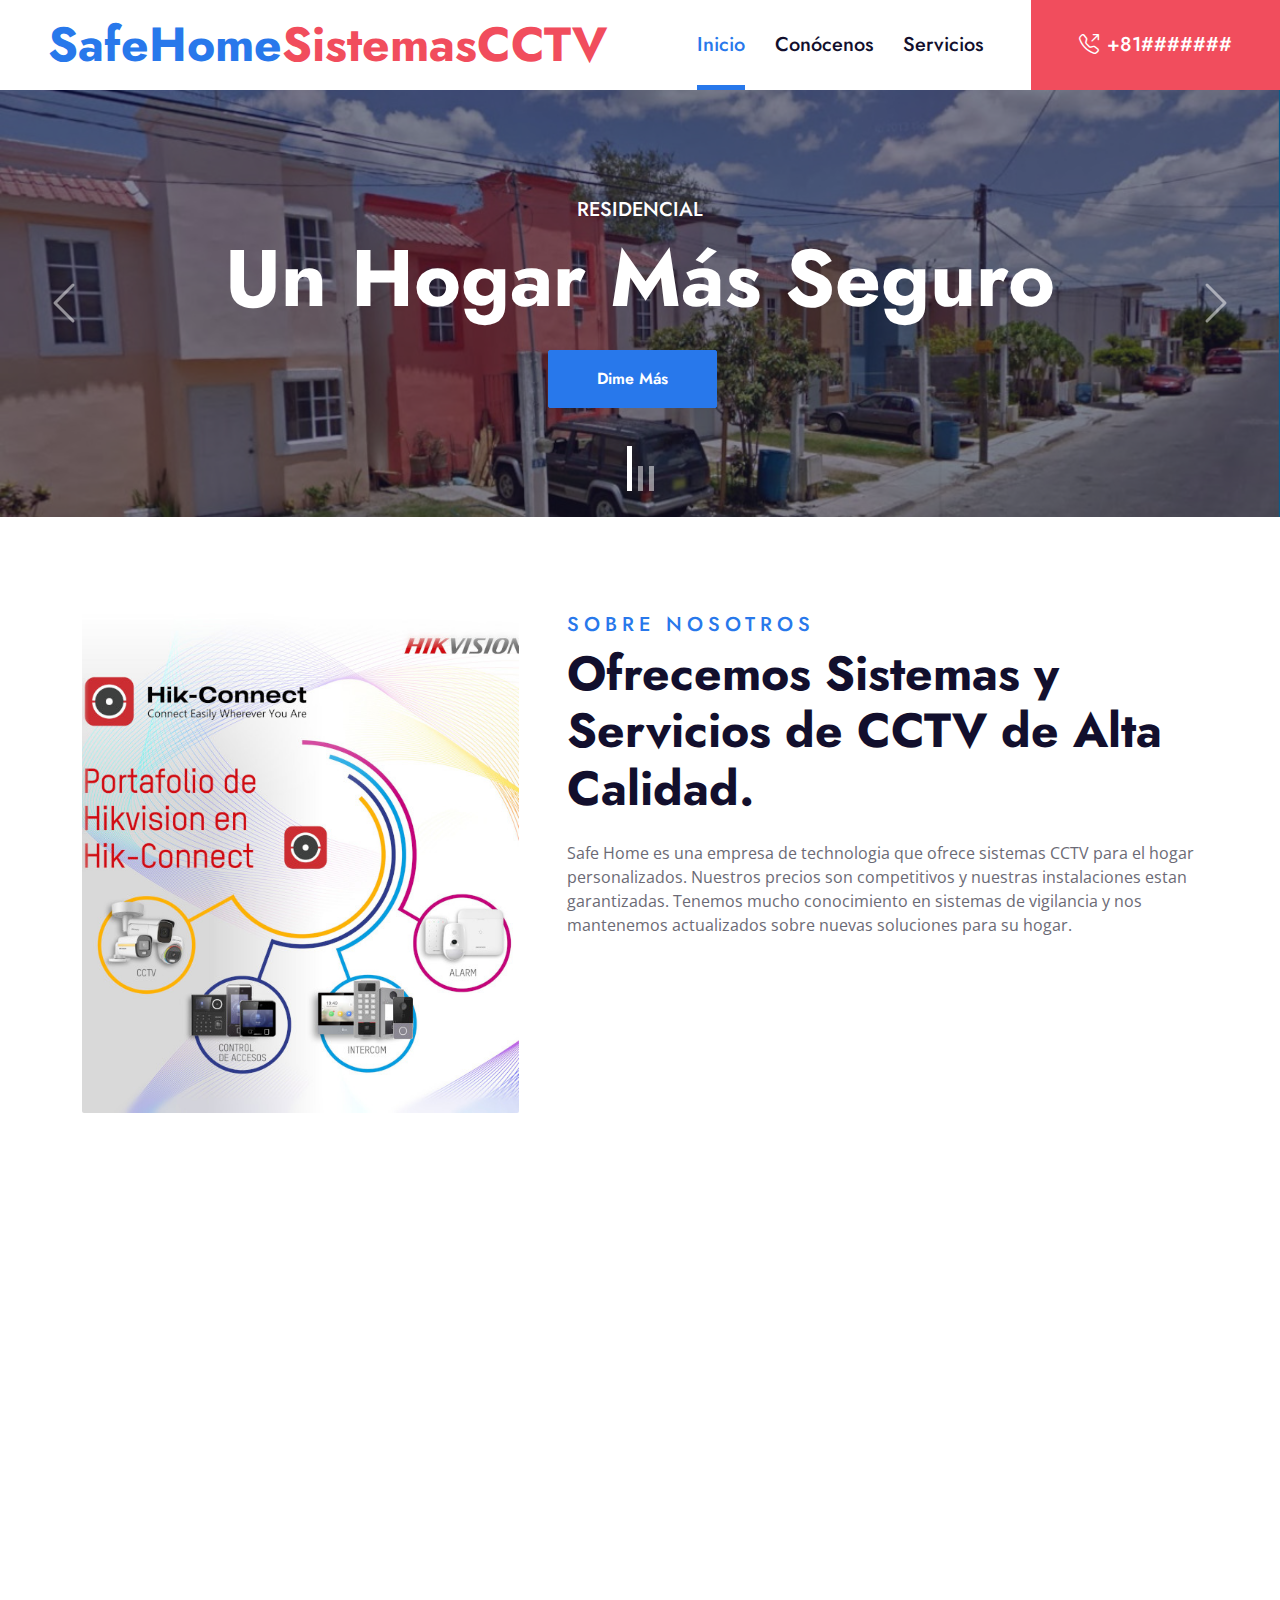
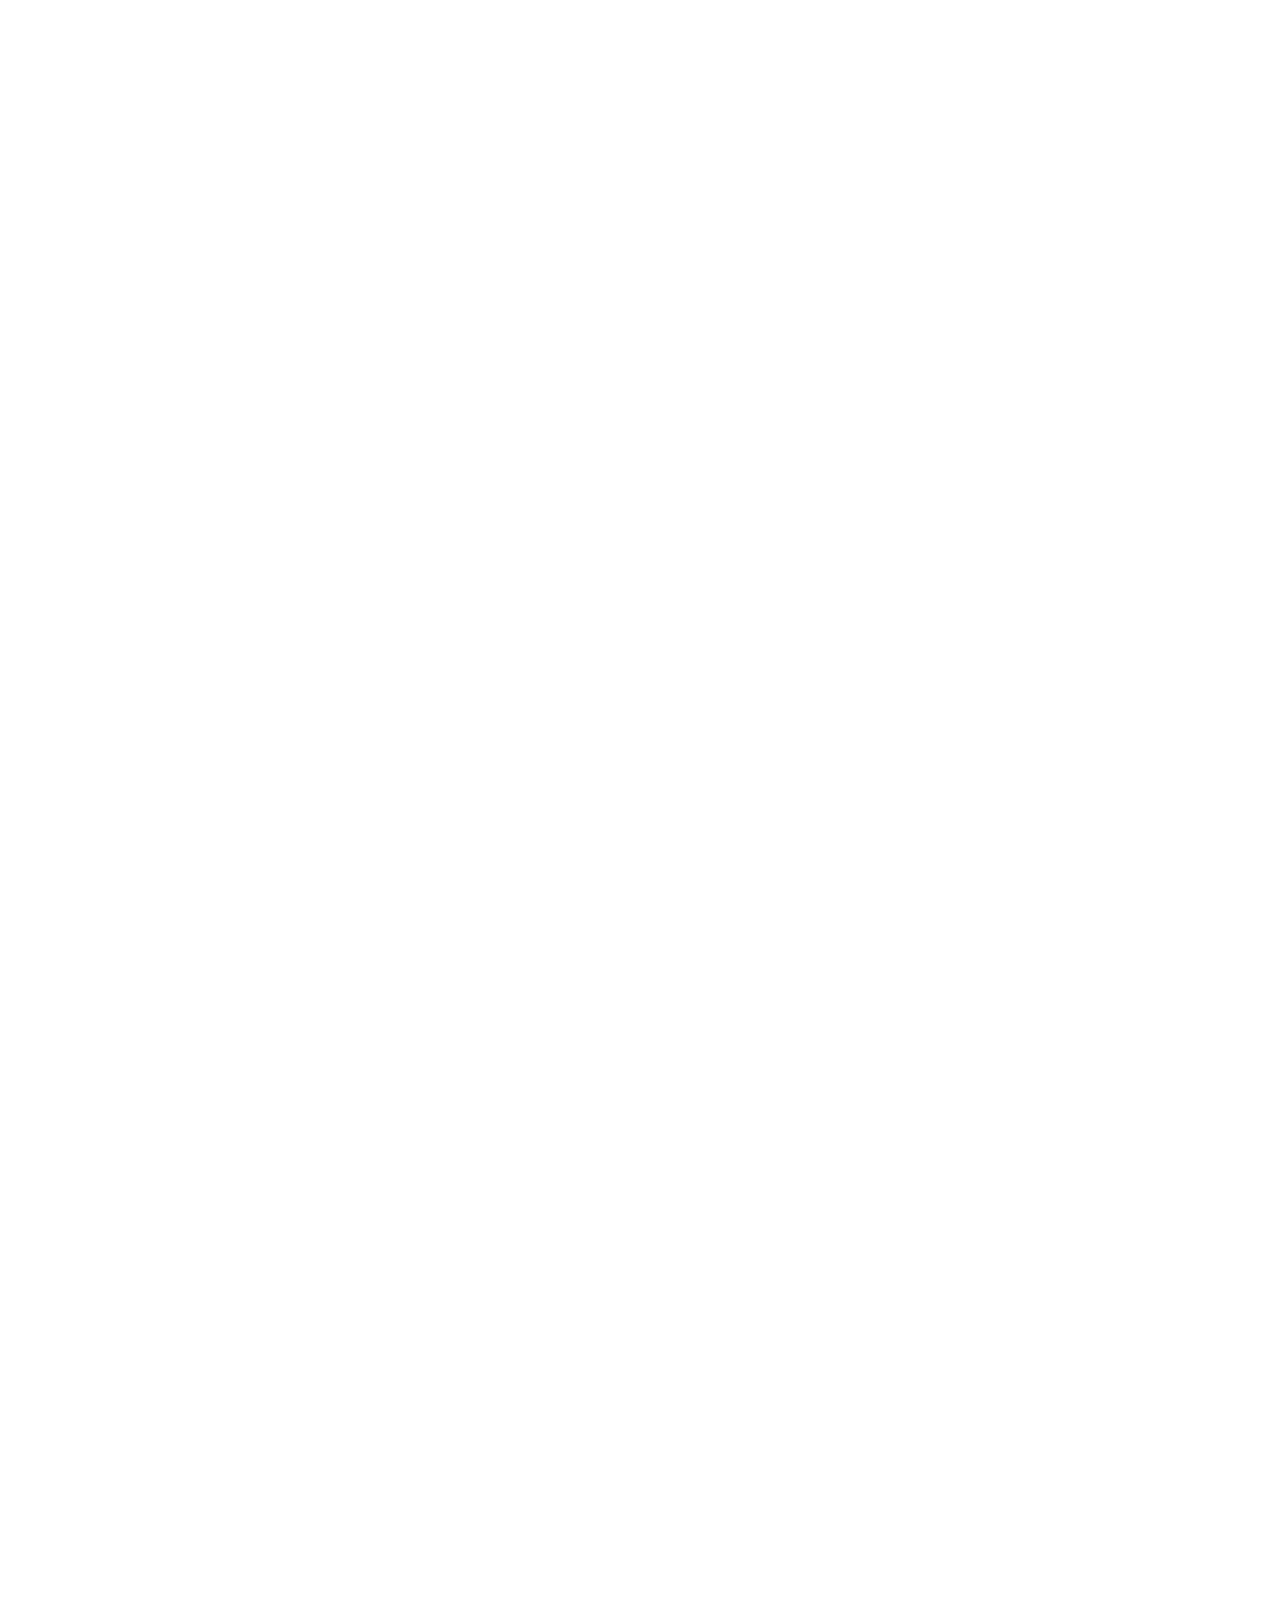
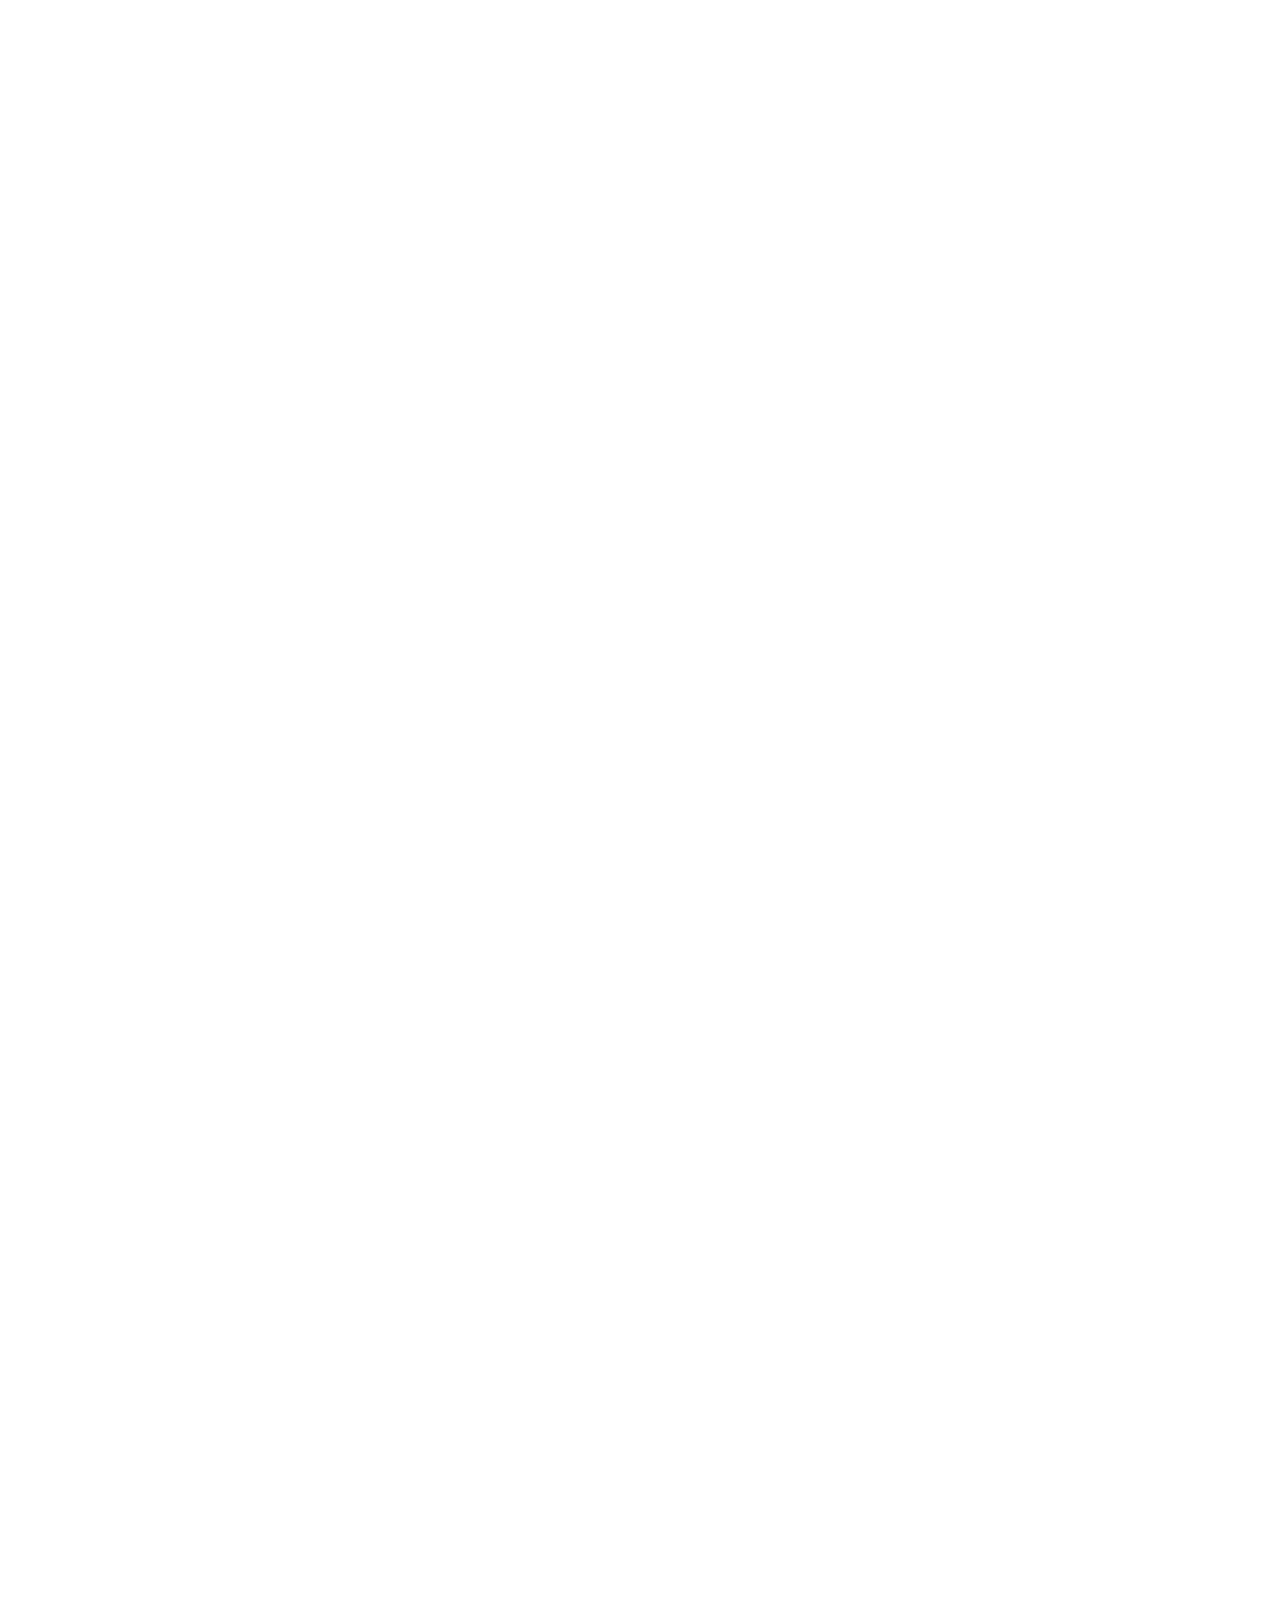
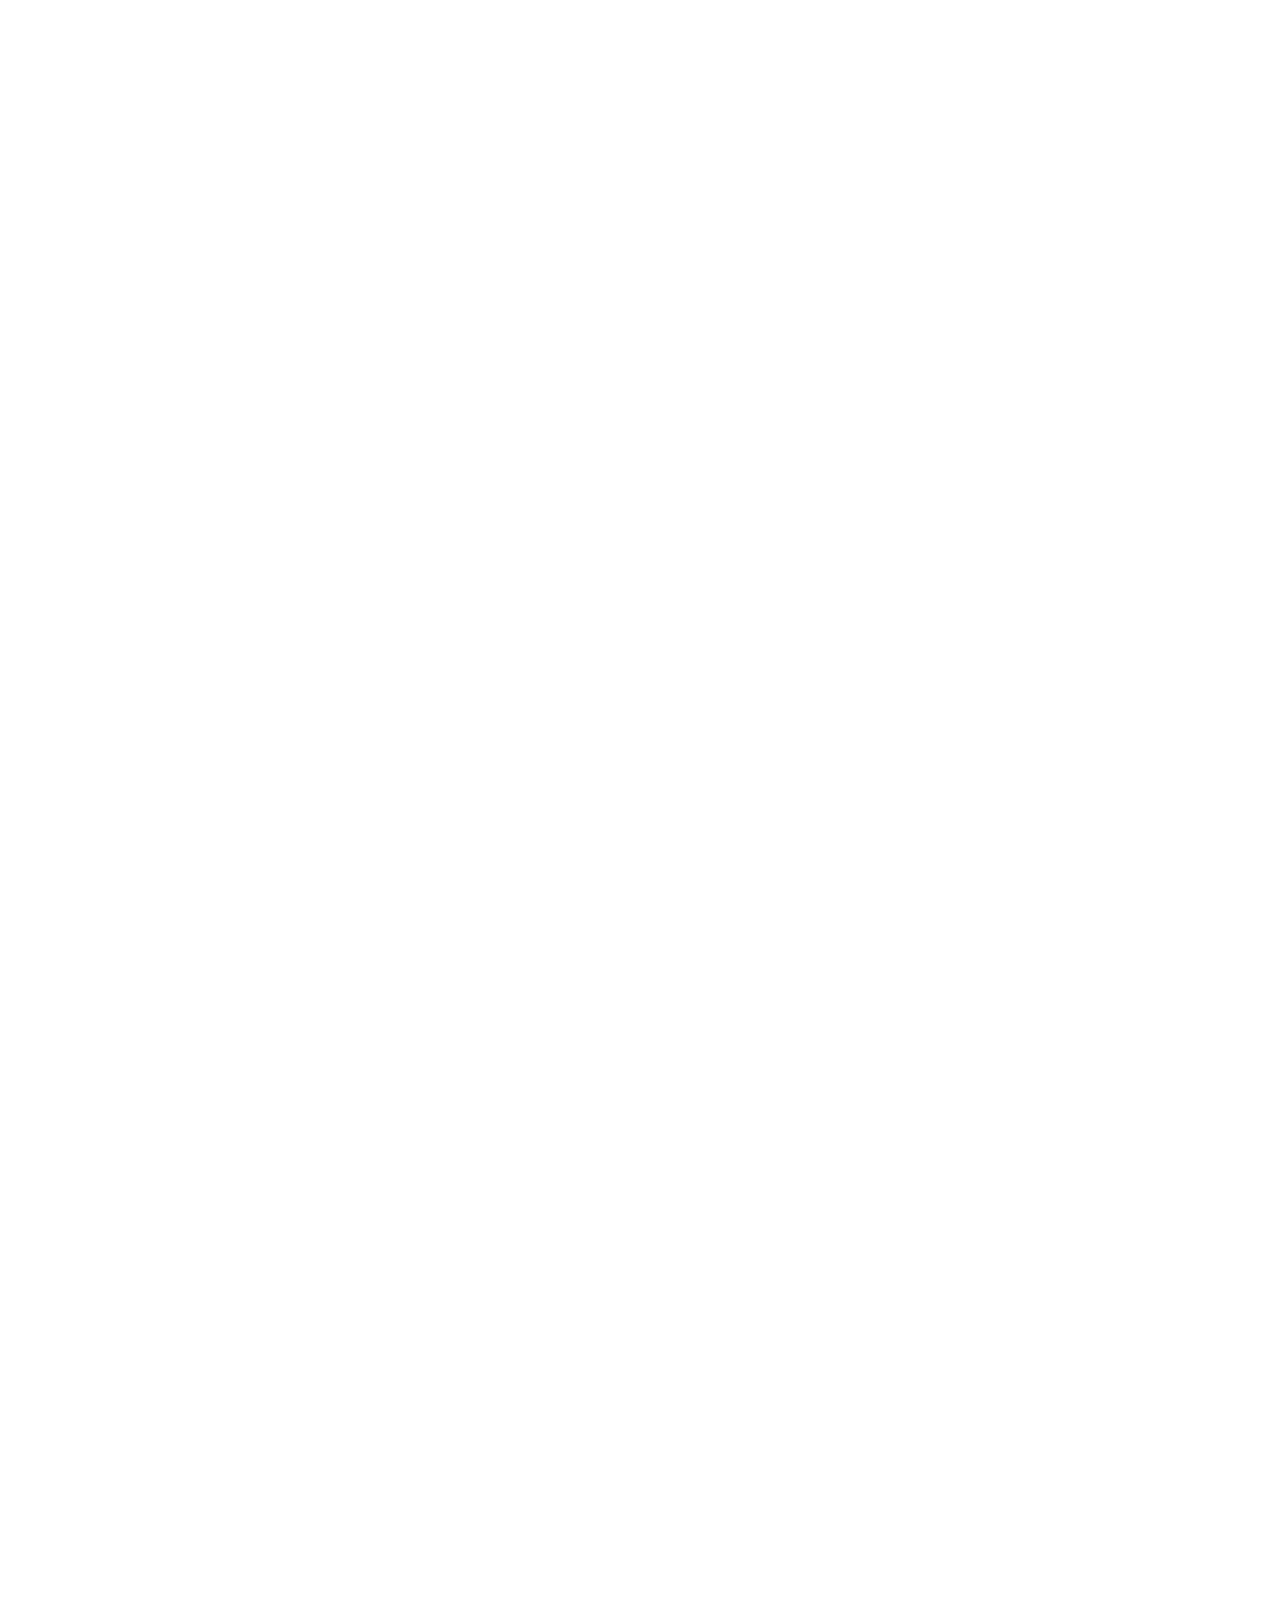
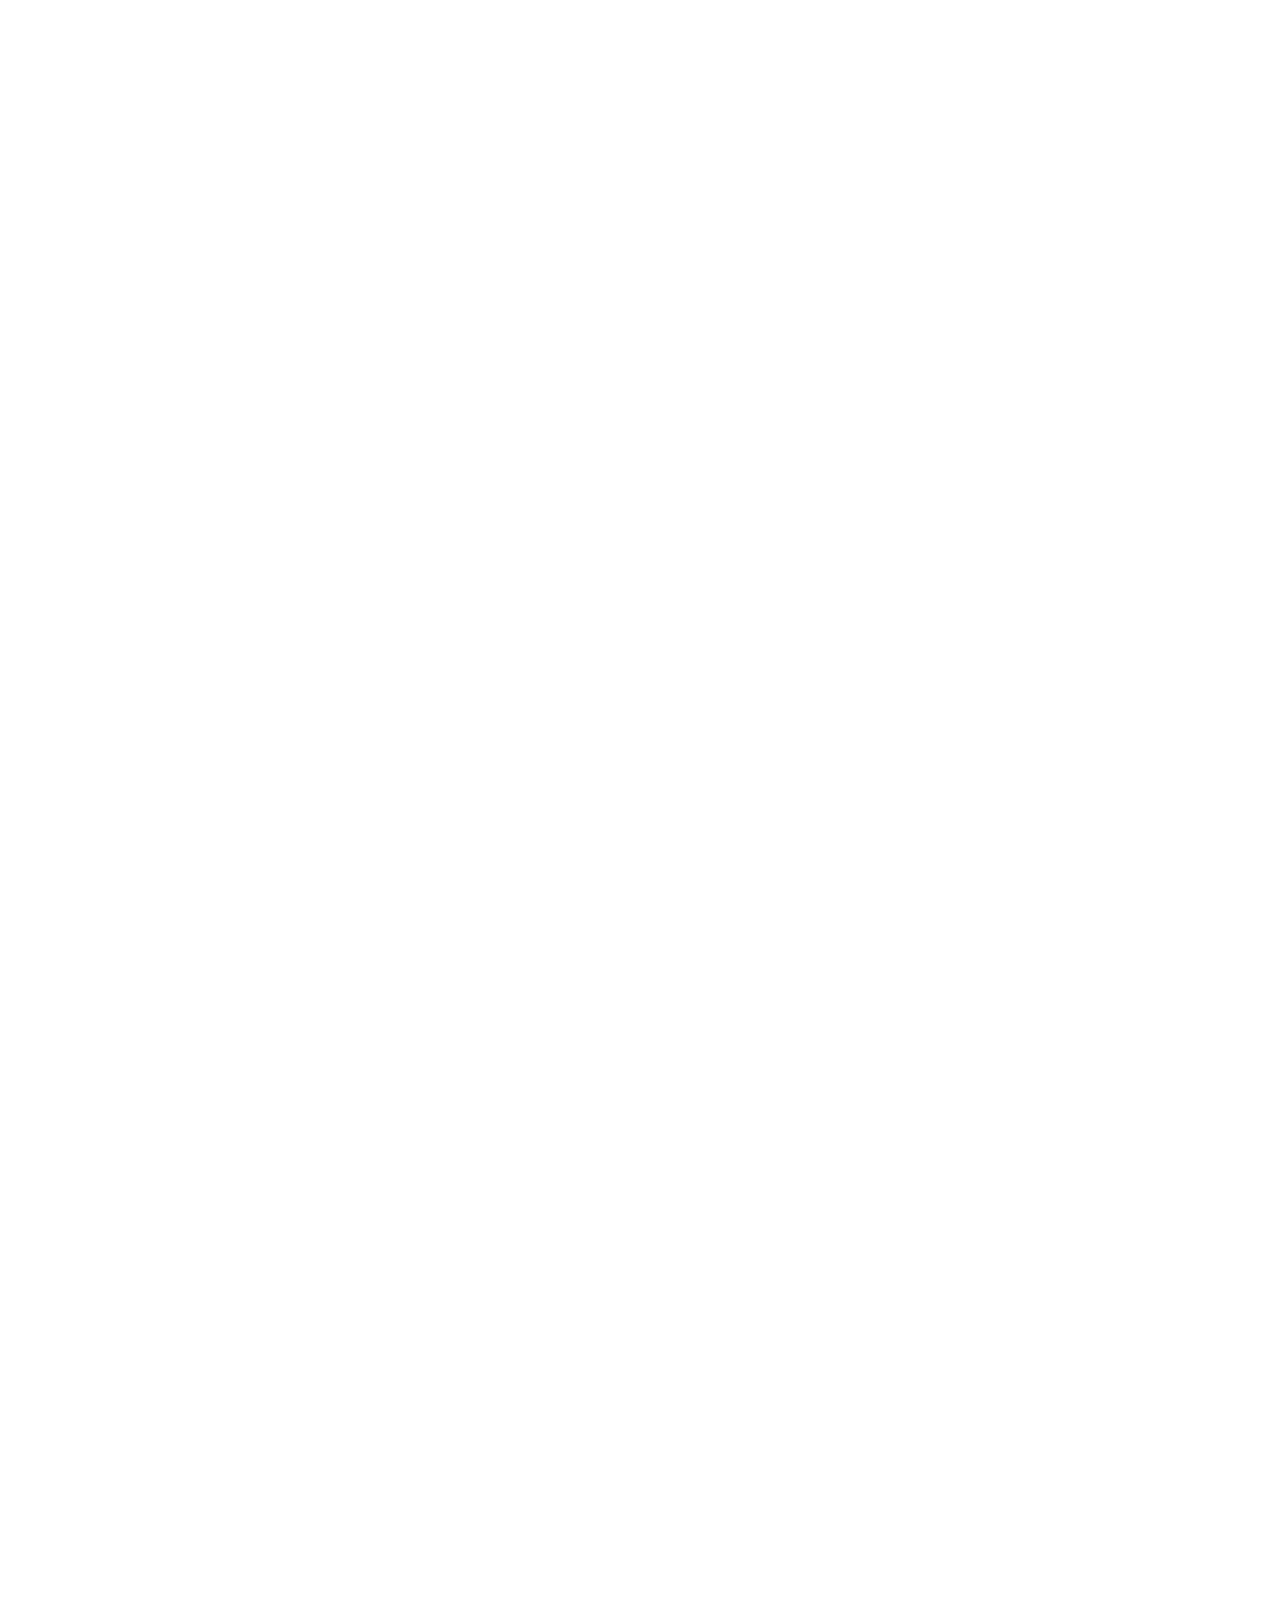
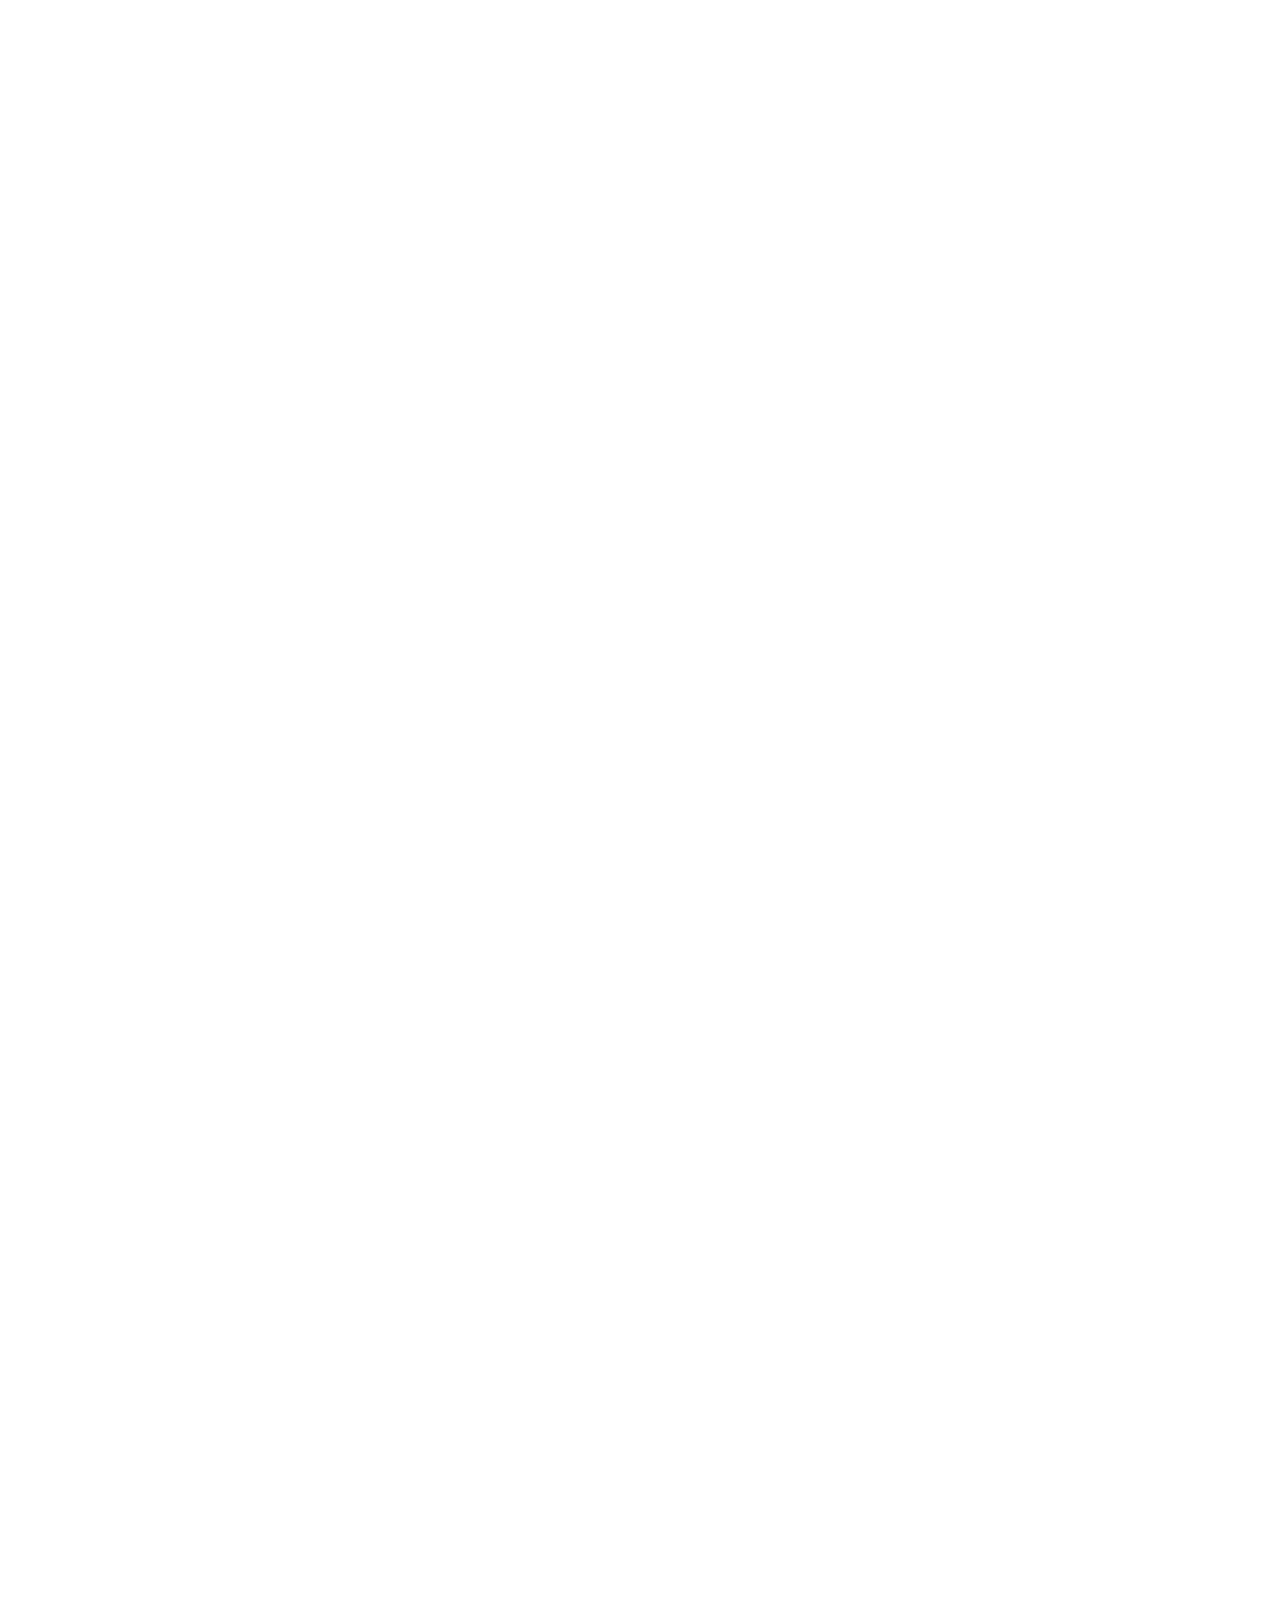
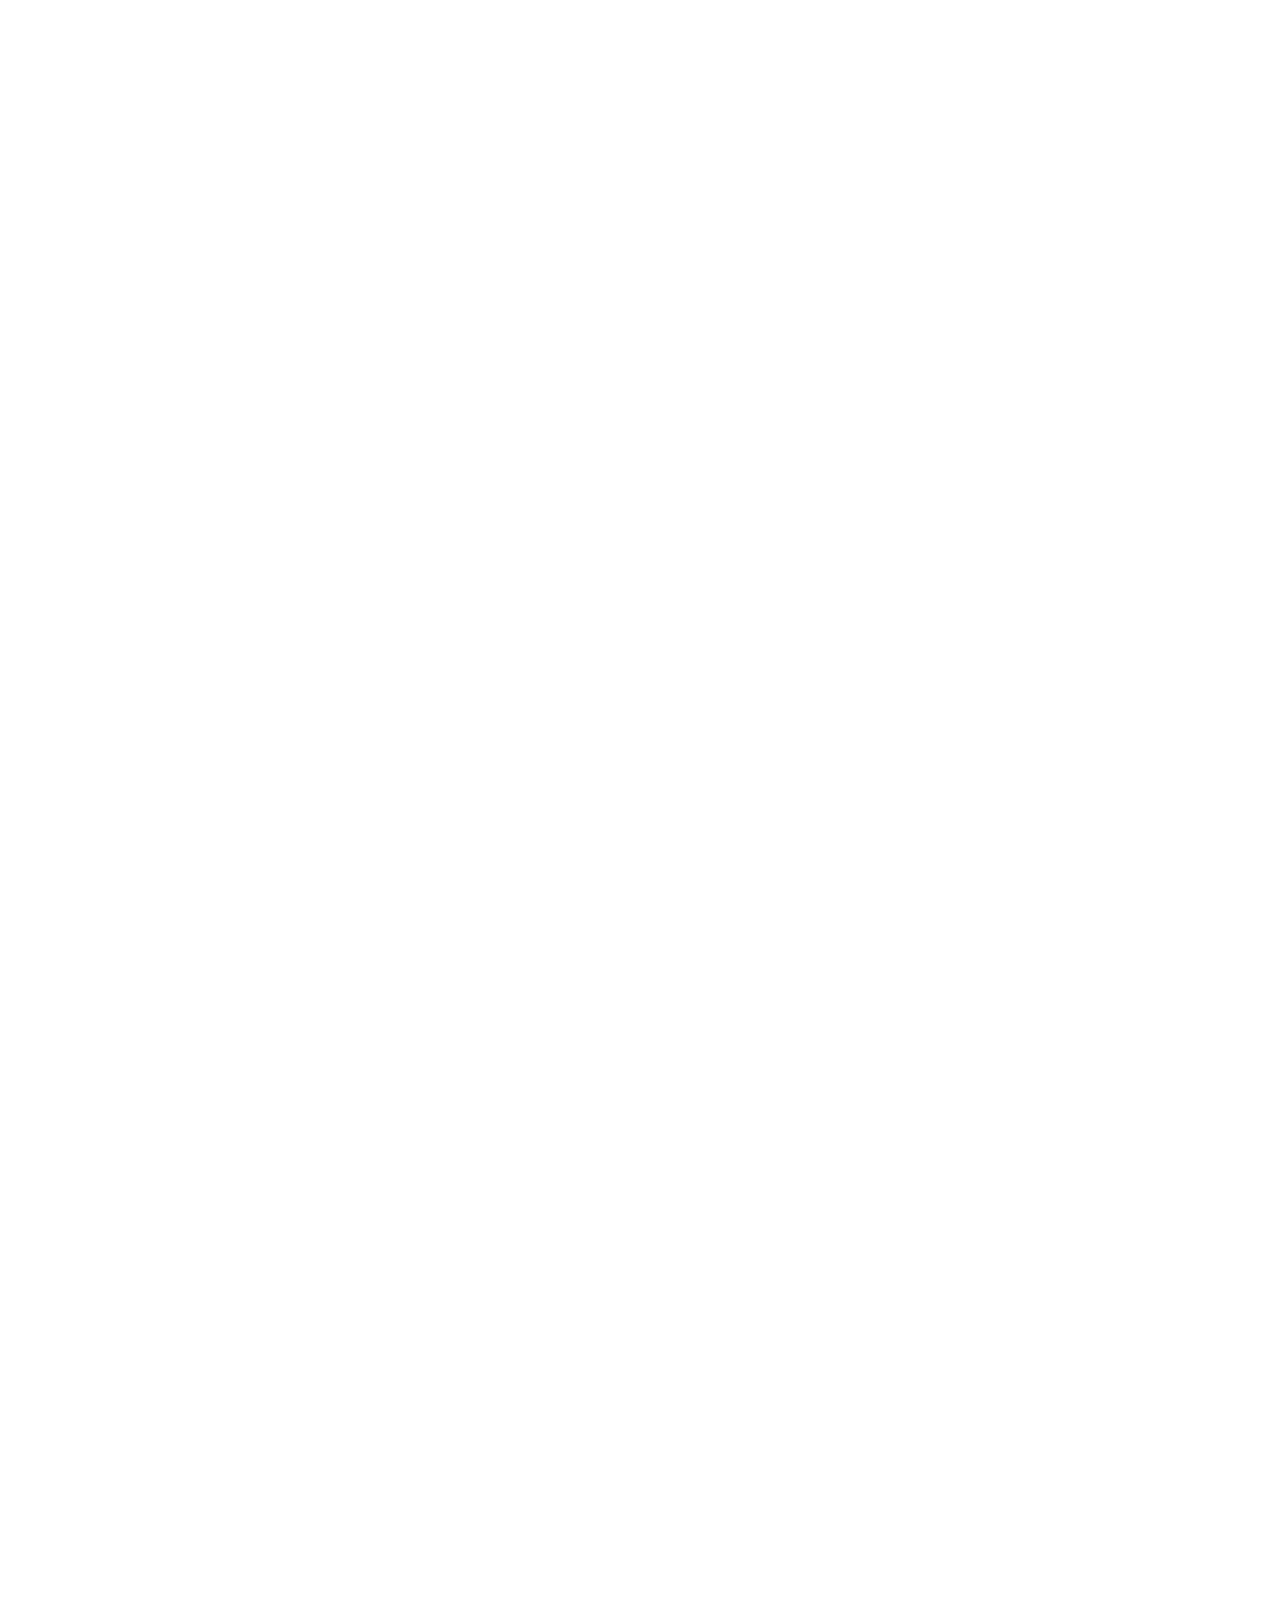
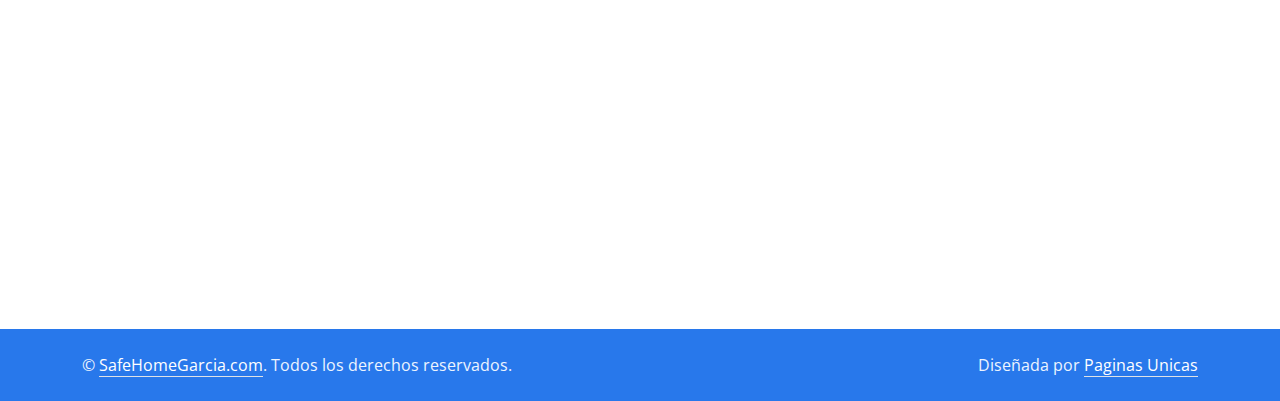
<file: index.html>
<!DOCTYPE html>
<html lang="es">

<head>
    <meta charset="utf-8">
    <title>SafeCam - CCTV Website Template</title>
    <meta content="width=device-width, initial-scale=1.0" name="viewport">
    <meta content="Free HTML Templates" name="keywords">
    <meta content="Free HTML Templates" name="description">

    <!-- Favicon -->
    <link href="img/favicon.ico" rel="icon">

    <!-- Google Web Fonts -->
    <link rel="preconnect" href="https://fonts.gstatic.com">
    <link href="https://fonts.googleapis.com/css2?family=Jost:wght@500;600;700&family=Open+Sans:wght@400;600&display=swap" rel="stylesheet"> 

    <!-- Icon Font Stylesheet -->
    <link href="https://cdnjs.cloudflare.com/ajax/libs/font-awesome/5.10.0/css/all.min.css" rel="stylesheet">
    <link href="https://cdn.jsdelivr.net/npm/bootstrap-icons@1.4.1/font/bootstrap-icons.css" rel="stylesheet">
    <link href="lib/flaticon/font/flaticon.css" rel="stylesheet">

    <!-- Libraries Stylesheet -->
    <link href="lib/owlcarousel/assets/owl.carousel.min.css" rel="stylesheet">
    <link href="lib/animate/animate.min.css" rel="stylesheet">

    <!-- Customized Bootstrap Stylesheet -->
    <link href="css/bootstrap.min.css" rel="stylesheet">

    <!-- Template Stylesheet -->
    <link href="css/style.css" rel="stylesheet">
</head>

<body>
    <!-- Navbar Start -->
    <nav class="navbar navbar-expand-lg bg-white navbar-light shadow-sm py-3 py-lg-0 px-3 px-lg-0">
        <a href="index.html" class="navbar-brand ms-lg-5">
            <h1 class="display-5 m-0 text-primary">SafeHome<span class="text-secondary">SistemasCCTV</span></h1>
        </a>
        <button class="navbar-toggler" type="button" data-bs-toggle="collapse" data-bs-target="#navbarCollapse">
            <span class="navbar-toggler-icon"></span>
        </button>
        <div class="collapse navbar-collapse" id="navbarCollapse">
            <div class="navbar-nav ms-auto py-0">
                <a href="index.html" class="nav-item nav-link active">Inicio</a>
                <a href="about.html" class="nav-item nav-link">Conócenos</a>
                
                <!--<div class="nav-item dropdown">
                    <a href="#" class="nav-link dropdown-toggle" data-bs-toggle="dropdown">Instalaciones</a>
                    <div class="dropdown-menu m-0">
                        
                       	<a href="service.html" class="dropdown-item">Videovigilancia</a>
								<a href="service.html" class="dropdown-item">Control de Acceso</a>
								<a href="price.html" class="dropdown-item">Sistemas de Alarma</a>
								<a href="price.html" class="dropdown-item">Paquetes y Kits</a>
                    </div>
                </div> -->
                <a href="servicios.html" class="nav-item nav-link">Servicios</a>
                
                
                <a href="tel:+123456789" class="nav-item nav-link nav-contact bg-secondary text-white px-5 ms-lg-5"><i class="bi bi-telephone-outbound me-2"></i>+81#######</a>
            </div>
        </div>
    </nav>
    <!-- Navbar End -->


    <!-- Carousel Start -->
    <div class="container-fluid p-0 mb-5">
        <div id="header-carousel" class="carousel slide carousel-fade" data-bs-ride="carousel">
            <div class="carousel-indicators">
                <button type="button" data-bs-target="#header-carousel" data-bs-slide-to="0" class="active" aria-current="true" aria-label="Slide 1"></button>
                <button type="button" data-bs-target="#header-carousel" data-bs-slide-to="1" aria-label="Slide 2"></button>
                <button type="button" data-bs-target="#header-carousel" data-bs-slide-to="2" aria-label="Slide 3"></button>
                
              </div>
            <div class="carousel-inner">
                <div class="carousel-item active">
                    <img class="w-100" src="img/residential2.jpg" alt="Image">
                    <div class="carousel-caption d-flex flex-column align-items-center justify-content-center">
                        <div class="p-3" style="max-width: 900px;">
                            <h5 class="text-white text-uppercase animated bounceInDown">Residencial</h5>
                            <h1 class="display-1 text-white mb-md-4 animated zoomIn">Un Hogar Más Seguro</h1>
                            <a href="servicios.html#residencial" class="btn btn-primary py-md-3 px-md-5 me-3 animated bounceInUp">Dime Más</a>
                          
                        </div>
                    </div>
                </div>
                <div class="carousel-item">
                    <img class="w-100" src="img/frac1.jpg" alt="Image">
                    <div class="carousel-caption d-flex flex-column align-items-center justify-content-center">
                        <div class="p-3" style="max-width: 900px;">
                            <h5 class="text-white text-uppercase animated bounceInDown">fraccionamientos</h5>
                            <h1 class="display-1 text-white mb-md-4 animated zoomIn">Seguridad y Acceso Controlado</h1>
                            <a href="servicios.html#fraccionamentos" class="btn btn-primary py-md-3 px-md-5 me-3 animated bounceInUp">Dime Más</a>
                           
                        </div>
                    </div>
                </div>
                <div class="carousel-item">
                    <img class="w-100" src="img/bussiness1.jpg" alt="Image">
                    <div class="carousel-caption d-flex flex-column align-items-center justify-content-center">
                        <div class="p-3" style="max-width: 900px;">
                            <h5 class="text-white text-uppercase animated bounceInDown">Comercial</h5>
                            <h1 class="display-1 text-white mb-md-4 animated zoomIn">Proteja Su Inversión</h1>
                            <a href="servicios.html#locales" class="btn btn-primary py-md-3 px-md-5 me-3 animated bounceInUp">Dime Más</a>
                            
                        </div>
                    </div>
                </div>

                

            </div>
            <button class="carousel-control-prev" type="button" data-bs-target="#header-carousel"
                data-bs-slide="prev">
                <span class="carousel-control-prev-icon" aria-hidden="true"></span>
                <span class="visually-hidden">Previous</span>
            </button>
            <button class="carousel-control-next" type="button" data-bs-target="#header-carousel"
                data-bs-slide="next">
                <span class="carousel-control-next-icon" aria-hidden="true"></span>
                <span class="visually-hidden">Next</span>
            </button>
        </div>
    </div>
    <!-- Carousel End -->


    <!-- About Start -->
    <div class="container-fluid py-5 wow fadeInUp" data-wow-delay="0.1s">
        <div class="container">
            <div class="row gx-5">
                <div class="col-lg-5 mb-5 mb-lg-0" style="min-height: 500px;">
                    <div class="position-relative h-100">
                        <img class="position-absolute w-100 h-100 rounded wow zoomIn" data-wow-delay="0.3s" src="img/about6.jpg" style="object-fit: cover;">
                    </div>
                </div>
                <div class="col-lg-7">
                    <div class="mb-4">
                        <h5 class="text-primary text-uppercase" style="letter-spacing: 5px;">Sobre Nosotros</h5>
                        <h1 class="display-5 mb-0">Ofrecemos Sistemas y Servicios de CCTV de Alta Calidad.</h1>
                    </div>
                    <!--<h4 class="text-body fst-italic mb-4">Sub description</h4>-->
                    <p class="mb-4">Safe Home es una empresa de technologia que ofrece sistemas CCTV para el hogar personalizados. Nuestros precios son competitivos y nuestras instalaciones estan garantizadas. Tenemos mucho conocimiento en sistemas de vigilancia y nos mantenemos actualizados sobre nuevas soluciones para su hogar.</p>
                    
                </div>
            </div>
        </div>
        <br><br><br><br><br>
        
        
        
        
    </div>
    <!-- About End -->
    

    <!-- Services Start 
    <div class="container-fluid py-5 wow fadeInUp" data-wow-delay="0.1s">
        <div class="container">
            <div class="text-center mx-auto mb-5" style="max-width: 600px;">
                <h5 class="text-primary text-uppercase" style="letter-spacing: 5px;">Servicios</h5>
                <h1 class="display-5 mb-0">Nuestros Servicios de Seguridad CCTV</h1>
            </div>
            <div class="row g-5">
                <div class="col-lg-4 col-md-6 wow zoomIn" data-wow-delay="0.3s">
                    <div class="service-item bg-light border-bottom border-5 border-primary rounded">
                        <div class="position-relative p-5">
                            <i class="flaticon-cctv d-block display-1 fw-normal text-secondary mb-3"></i>
                            <h5 class="text-primary mb-0">CCTV</h5>
                            <h3 class="mb-3">Instalación</h3>
                            <p>Nuestras instalaciones cuentan con 6 meses de garantía. Nuestra cuidadosa planificación garantiza la durabilidad.</p>
                            <a href="">Leer Más<i class="bi bi-arrow-right ms-2"></i></a>
                        </div>
                    </div>
                </div>
                <div class="col-lg-4 col-md-6 wow zoomIn" data-wow-delay="0.6s">
                    <div class="service-item bg-light border-bottom border-5 border-primary rounded">
                        <div class="position-relative p-5">
                            <i class="flaticon-surveillance d-block display-1 fw-normal text-secondary mb-3"></i>
                            <h5 class="text-primary mb-0">CCTV</h5>
                            <h3 class="mb-3">Configuración</h3>
                            <p>Configuramos todos los dispositivos de un sistema CCTV según las necesidades del cliente.</p>
                            <a href="">Leer Más<i class="bi bi-arrow-right ms-2"></i></a>
                        </div>
                    </div>
                </div>
                <div class="col-lg-4 col-md-6 wow zoomIn" data-wow-delay="0.9s">
                    <div class="service-item bg-light border-bottom border-5 border-primary rounded">
                        <div class="position-relative p-5">
                            <i class="flaticon-camera d-block display-1 fw-normal text-secondary mb-3"></i>
                            <h5 class="text-primary mb-0">CCTV</h5>
                            <h3 class="mb-3">Mantenimiento</h3>
                            <p>Ofrecemos visitas periódicas de mantenimiento para garantizar óptimas condiciones.</p>
                            <a href="">Leer Más<i class="bi bi-arrow-right ms-2"></i></a>
                        </div>
                    </div>
                </div>
                <div class="col-lg-4 col-md-6 wow zoomIn" data-wow-delay="0.3s">
                    <div class="service-item bg-light border-bottom border-5 border-primary rounded">
                        <div class="position-relative p-5">
                            <i class="flaticon-double d-block display-1 fw-normal text-secondary mb-3"></i>
                            <h5 class="text-primary mb-0">CCTV</h5>
                            <h3 class="mb-3">Servicio de Reparación</h3>
                            <p>Los sistemas de CCTV eventualmente fallan, solucionamos esos escenarios y ofrecemos mejores alternativas.</p>
                            <a href="">Leer Más<i class="bi bi-arrow-right ms-2"></i></a>
                        </div>
                    </div>
                </div>
                <div class="col-lg-4 col-md-6 wow zoomIn" data-wow-delay="0.6s">
                    <div class="service-item bg-light border-bottom border-5 border-primary rounded">
                        <div class="position-relative p-5">
                            <i class="flaticon-security-system d-block display-1 fw-normal text-secondary mb-3"></i>
                            <h5 class="text-primary mb-0">CCTV</h5>
                            <h3 class="mb-3">Monitoreo</h3>
                            <p>¿Necesitas un par de ojos extra? ¿Demasiado ocupado haciendo otras cosas? ¡Podemos ayudar!</p>
                            <a href="">Leer Más<i class="bi bi-arrow-right ms-2"></i></a>
                        </div>
                    </div>
                </div>
                <div class="col-lg-4 col-md-6 wow zoomIn" data-wow-delay="0.9s">
                    <div class="service-item bg-light border-bottom border-5 border-primary rounded">
                        <div class="position-relative p-5">
                            <i class="flaticon-recorder d-block display-1 fw-normal text-secondary mb-3"></i>
                            <h5 class="text-primary mb-0">CCTV</h5>
                            <h3 class="mb-3">Control de Acceso</h3>
                            <p>¿Busca un control total sobre quién entra y cuándo puede entrar? Múltiples formas de autenticación disponibles.</p>
                            <a href="">Leer Más<i class="bi bi-arrow-right ms-2"></i></a>
                        </div>
                    </div>
                </div>
            </div>
        </div>
    </div> -->
    <!-- Services End --> 


    <!-- Pricing Plan Start 
    <div class="container-fluid py-5 wow fadeInUp" data-wow-delay="0.1s" style="margin-bottom: 75px;">
        <div class="container">
            <div class="text-center mx-auto mb-5" style="max-width: 600px;">
                <h5 class="text-primary text-uppercase" style="letter-spacing: 5px;">Videovigilancia</h5>
                <h1 class="display-5 mb-0">¿Interes en el Paquete de Inicio de Dos Cámaras?</h1>
            </div>
            <div class="row g-5">
                <div class="col-lg-4 wow slideInUp" data-wow-delay="0.3s">
                    <div class="position-relative border border-primary rounded">
                        <div class="bg-primary text-center pt-5 pb-4">
                            <h3 class="text-white">Sistema Interior</h3>
                            <h1 class="display-4 text-white">
                                <small class="align-top"
                                    style="font-size: 22px; line-height: 45px;">$</small>2950<small
                                    class="align-bottom" style="font-size: 16px; line-height: 40px;">+
                                    Cableado</small>
                            </h1>
                        </div>
                        <div class="text-center py-5">
                            <p class="border-bottom border-light mb-2 pb-2">HiLook DVR 4 Canales HD</p>
                            <p class="border-bottom border-light mb-2 pb-2">2x Camaras Turret 2MP</p>
                            <p class="border-bottom border-light mb-2 pb-2">20 mts Visión Nocturna</p>
                            <p class="border-bottom border-light mb-2 pb-2">Fuente De Alimentación 4 Salidas</p>
                            <p class="border-bottom border-light mb-2 pb-2">512GB SSD Almacenamiento</p>
                            <p class="mb-2 pb-2">Acceso Remoto</p>
                        </div>
                        <a href="" class="btn btn-primary py-2 px-4 position-absolute top-100 start-50 translate-middle">Dime Más</a>
                    </div>
                </div>
                <div class="col-lg-4 wow slideInUp" data-wow-delay="0.6s">
                    <div class="position-relative border border-secondary rounded">
                        <div class="bg-secondary text-center pt-5 pb-4">
                            <h3 class="text-white">Sistema LED</h3>
                            <h1 class="display-4 text-white">
                                <small class="align-top"
                                    style="font-size: 22px; line-height: 45px;">$</small>3350<small
                                    class="align-bottom" style="font-size: 16px; line-height: 40px;">+
                                    Cableado</small>
                            </h1>
                        </div>
                        <div class="text-center py-5">
                            <p class="border-bottom border-light mb-2 pb-2">HiLook DVR 4 Canales HD</p>
                            <p class="border-bottom border-light mb-2 pb-2">2x Camaras Bullet 2MP</p>
                            <p class="border-bottom border-light mb-2 pb-2">20 mts Visión Nocturna a Color</p>
                            <p class="border-bottom border-light mb-2 pb-2">IP66 Impermeable con Micrófono</p>
                            <p class="border-bottom border-light mb-2 pb-2">512GB SSD Almacenamiento</p>
                            <p class="mb-2 pb-2">Acceso Remoto</p>
                        </div>
                        <a href="" class="btn btn-secondary py-2 px-4 position-absolute top-100 start-50 translate-middle">Dime Más</a>
                    </div>
                </div>
                <div class="col-lg-4 wow slideInUp" data-wow-delay="0.9s">
                    <div class="position-relative border border-primary rounded">
                        <div class="bg-primary text-center pt-5 pb-4">
                            <h3 class="text-white">Sistema IP</h3>
                            <h1 class="display-4 text-white">
                                <small class="align-top"
                                    style="font-size: 22px; line-height: 45px;">$</small>4000<small
                                    class="align-bottom" style="font-size: 16px; line-height: 40px;">+
                                    Cableado</small>
                            </h1>
                        </div>
                        <div class="text-center py-5">
                            <p class="border-bottom border-light mb-2 pb-2">HiLook NVR 4 Canales Full HD</p>
                            <p class="border-bottom border-light mb-2 pb-2">2x Camaras Bullet IP 2MP</p>
                            <p class="border-bottom border-light mb-2 pb-2">30 mts Visión Nocturna</p>
                            <p class="border-bottom border-light mb-2 pb-2">IP66 Impermeable con Micrófono</p>
                            <p class="border-bottom border-light mb-2 pb-2">512GB SSD Almacenamiento</p>
                            <p class="mb-2 pb-2">Acceso Remoto</p>
                        </div>
                        <a href="" class="btn btn-primary py-2 px-4 position-absolute top-100 start-50 translate-middle">Dime Más</a>
                    </div>
                </div>
            </div>
        </div>
    </div> -->
    <!-- Pricing Plan End -->

 <!-- Offer Start -->
 <div class="container-fluid bg-offer3 my-5 py-5 wow zoomIn" data-wow-delay="0.1s">
    <div class="container py-5">
        <div class="row gx-5 justify-content-center">
            <div class="col-lg-7 text-center">
                <div class="text-center mx-auto mb-4" style="max-width: 600px;">
                    <h5 class="text-white text-uppercase" style="letter-spacing: 5px;">CCTV</h5>
                    <h1 class="display-5 text-white">Ver Todo Es Saberlo Todo</h1>
                </div>
                <p class="text-white mb-4">HiLook ofrece alta durabilidad, adaptabilidad, calidad confiable y precios atractivos. Todos los precios ya incluyen una tarifa de instalación básica. El precio que ves es el precio que pagas.</p>
                
                <a href="" class="btn btn-secondary py-md-3 px-md-5">Saber Más</a>
            </div>
        </div>
    </div>
</div>
<!-- Offer End -->

  <!----> <!-- Offer Start 
 <br><br>
 <div class="container-fluid bg-offer3 my-5 py-5 wow zoomIn" data-wow-delay="0.1s">
     <div class="container py-5">
         <div class="row gx-5 justify-content-center">
            
             <div class="col-lg-7 text-center">
                 <div class="text-center mx-auto mb-4" style="max-width: 600px;">
                     <h5 class="text-white text-uppercase" style="letter-spacing: 5px;">Acceso Hikvision</h5>
                     <h1 class="display-5 text-white">Administración de Acceso</h1>
                 </div>
                 <p class="text-white mb-4">*La solución de control de acceso de Hikvision consigue pasar rápidamente por múltiples tecnologías de verificación e identificación local o remotamente. Todos nuestros paneles de control tienen modelos disponibles para 2, 4 u 8 puertas.</p>-->
                 <!--Con la compra de 4 cámaras o más. Esto incluye la limpieza de las cámaras y los ajustes de la calidad de visión y de imagen, la resolución de problemas y la gestión del software.
                <br>
                <br>
                <br>
                <br>
                <br>
                <br>
                <br>
                <br>
                <br>
                <br>
                <br>
                <br>
             </div>
         </div>
     </div>
 </div>
  Offer End -->

<!-- Team Start -->
    <div id="videovigilancia" class="container-fluid py-5 wow fadeInUp" data-wow-delay="0.1s">
        <div class="container">
            <div  class="text-center mx-auto mb-5" style="max-width: 600px;">
                <br><br>
                <h5 class="text-primary text-uppercase" style="letter-spacing: 5px;">VIDEOVIGILANCIA</h5>
                <h1 class="display-5 mb-0">Paquete de Inicio de Dos Cámaras Análogas</h1>
            </div>
            <div class="row g-5">
                <div class="col-lg-4 wow slideInUp" data-wow-delay="0.3s">
                    <div class="position-relative rounded-top">
					
                        <img class="img-fluid rounded-top w-100" src="img/2campak1.jpg" alt="">
						
                        <!-- <div class="position-absolute bottom-0 end-0 d-flex flex-column bg-white p-1" style="margin-right: -25px;">
                            <a class="btn btn-outline-secondary btn-square m-1" href="#"><i class="fab fa-twitter fw-normal"></i></a>
                            <a class="btn btn-outline-secondary btn-square m-1" href="#"><i class="fab fa-facebook-f fw-normal"></i></a>
                            <a class="btn btn-outline-secondary btn-square m-1" href="#"><i class="fab fa-linkedin-in fw-normal"></i></a>
                            <a class="btn btn-outline-secondary btn-square m-1" href="#"><i class="fab fa-instagram fw-normal"></i></a>
                        </div> -->
                    </div>
                    <div class="bg-primary text-center rounded-bottom p-4">
                        <h3 class="text-white">Bala Infarrojo $2,900</h3>
                        <p class="text-white m-0">4 Canales DVR 2MP Lite, 2 Cámaras 20 mts IR, Exterior, Memoria SSD 512gb CCTV</p>
                    </div>
                </div>
                <div class="col-lg-4 wow slideInUp" data-wow-delay="0.6s">
                    <div class="position-relative rounded-top">
                        <img class="img-fluid rounded-top w-100" src="img/2campak2.jpg" alt="">
                        <!--<div class="position-absolute bottom-0 end-0 d-flex flex-column bg-white p-1" style="margin-right: -25px;">
                            <a class="btn btn-outline-secondary btn-square m-1" href="#"><i class="fab fa-twitter fw-normal"></i></a>
                            <a class="btn btn-outline-secondary btn-square m-1" href="#"><i class="fab fa-facebook-f fw-normal"></i></a>
                            <a class="btn btn-outline-secondary btn-square m-1" href="#"><i class="fab fa-linkedin-in fw-normal"></i></a>
                            <a class="btn btn-outline-secondary btn-square m-1" href="#"><i class="fab fa-instagram fw-normal"></i></a>
                        </div> -->
                    </div>
                    <div class="bg-primary text-center rounded-bottom p-4">
                        <h3 class="text-white">Turret Alto IR $3,200</h3>
                        <p class="text-white m-0">4 Canales DVR 2MP Lite, 2 Cámaras 40 mts IR, Exterior, Memoria SSD 512gb CCTV</p>
                    </div>
                </div>
                <div class="col-lg-4 wow slideInUp" data-wow-delay="0.9s">
                    <div class="position-relative rounded-top">
                        <img class="img-fluid rounded-top w-100" src="img/2campak3.jpg" alt="">
                        <!-- <div class="position-absolute bottom-0 end-0 d-flex flex-column bg-white p-1" style="margin-right: -25px;">
                            <a class="btn btn-outline-secondary btn-square m-1" href="#"><i class="fab fa-twitter fw-normal"></i></a>
                            <a class="btn btn-outline-secondary btn-square m-1" href="#"><i class="fab fa-facebook-f fw-normal"></i></a>
                            <a class="btn btn-outline-secondary btn-square m-1" href="#"><i class="fab fa-linkedin-in fw-normal"></i></a>
                            <a class="btn btn-outline-secondary btn-square m-1" href="#"><i class="fab fa-instagram fw-normal"></i></a>
                        </div> -->
                    </div>
                    <div class="bg-primary text-center rounded-bottom p-4">
                        <h3 class="text-white">Bala Audio LED $3,300</h3>
                        <p class="text-white m-0">4 Canales DVR 2MP Lite, 2 Cámaras Luz Blanca 20 mts con Micrófono, SSD 512gb CCTV</p>
                    </div>
                </div>
            </div>
        </div>
    </div>
    <!-- Team End -->
<!-- Team Start -->
    <div class="container-fluid py-5 wow fadeInUp" data-wow-delay="0.1s">
        <div class="container">
            <div class="text-center mx-auto mb-5" style="max-width: 600px;">
                <h5 class="text-primary text-uppercase" style="letter-spacing: 5px;">VIDEOVIGILANCIA</h5>
                <h1 class="display-5 mb-0">Paquete de Inicio de Dos Cámaras IP</h1>
            </div>
            <div class="row g-5">
                <div class="col-lg-4 wow slideInUp" data-wow-delay="0.3s">
                    <div class="position-relative rounded-top">
					
                        <img class="img-fluid rounded-top w-100" src="img/hilookIPcams.jpg" alt="">
						
                        <!-- <div class="position-absolute bottom-0 end-0 d-flex flex-column bg-white p-1" style="margin-right: -25px;">
                            <a class="btn btn-outline-secondary btn-square m-1" href="#"><i class="fab fa-twitter fw-normal"></i></a>
                            <a class="btn btn-outline-secondary btn-square m-1" href="#"><i class="fab fa-facebook-f fw-normal"></i></a>
                            <a class="btn btn-outline-secondary btn-square m-1" href="#"><i class="fab fa-linkedin-in fw-normal"></i></a>
                            <a class="btn btn-outline-secondary btn-square m-1" href="#"><i class="fab fa-instagram fw-normal"></i></a>
                        </div> -->
                    </div>
                    <div class="bg-primary text-center rounded-bottom p-4">
                        <h3 class="text-white">Bala IP $4,100</h3>
                        <p class="text-white m-0">4 Canales NVR, 2 Cámaras 2MP con 30m IR, Memoria SSD 512gb CCTV</p>
                    </div>
                </div>
                <div class="col-lg-4 wow slideInUp" data-wow-delay="0.6s">
                    <div class="position-relative rounded-top">
                        <img class="img-fluid rounded-top w-100" src="img/HikvisionWIFI.jpg" alt="">
                        <!--<div class="position-absolute bottom-0 end-0 d-flex flex-column bg-white p-1" style="margin-right: -25px;">
                            <a class="btn btn-outline-secondary btn-square m-1" href="#"><i class="fab fa-twitter fw-normal"></i></a>
                            <a class="btn btn-outline-secondary btn-square m-1" href="#"><i class="fab fa-facebook-f fw-normal"></i></a>
                            <a class="btn btn-outline-secondary btn-square m-1" href="#"><i class="fab fa-linkedin-in fw-normal"></i></a>
                            <a class="btn btn-outline-secondary btn-square m-1" href="#"><i class="fab fa-instagram fw-normal"></i></a>
                        </div> -->
                    </div>
                    <div class="bg-primary text-center rounded-bottom p-4">
                        <h3 class="text-white">Bala IP Wifi $4,700</h3>
                        <p class="text-white m-0">4 Canales NVR, 2 Cámaras 2MP con 30mts IR, Micrófono Integrado, SSD 512gb CCTV</p>
                    </div>
                </div>
                <div class="col-lg-4 wow slideInUp" data-wow-delay="0.9s">
                    <div class="position-relative rounded-top">
                        <img class="img-fluid rounded-top w-100" src="img/HilookIPcamsdomes.jpg" alt="">
                        <!-- <div class="position-absolute bottom-0 end-0 d-flex flex-column bg-white p-1" style="margin-right: -25px;">
                            <a class="btn btn-outline-secondary btn-square m-1" href="#"><i class="fab fa-twitter fw-normal"></i></a>
                            <a class="btn btn-outline-secondary btn-square m-1" href="#"><i class="fab fa-facebook-f fw-normal"></i></a>
                            <a class="btn btn-outline-secondary btn-square m-1" href="#"><i class="fab fa-linkedin-in fw-normal"></i></a>
                            <a class="btn btn-outline-secondary btn-square m-1" href="#"><i class="fab fa-instagram fw-normal"></i></a>
                        </div> -->
                    </div>
                    <div class="bg-primary text-center rounded-bottom p-4">
                        <h3 class="text-white">Domo IP IK10 $4,900</h3>
                        <p class="text-white m-0">4 Canales NVR, 2 Cámaras 2MP con 30 mts IR Antivandálico, 2MP, Memoria SSD 512gb CCTV</p>
                    </div>
                </div>
            </div>
        </div>
    </div>
    <!-- Team End -->
    <!-- Offer Start 
    <div class="container-fluid bg-offer my-5 py-5 wow zoomIn" data-wow-delay="0.1s">
        <div class="container py-5">
            <div class="row gx-5 justify-content-center">
                <div class="col-lg-7 text-center">
                    <div class="text-center mx-auto mb-4" style="max-width: 600px;">
                        <h5 class="text-white text-uppercase" style="letter-spacing: 5px;">Oferta Especial</h5>
                        <h1 class="display-5 text-white">Visita de Mantenimiento Gratuita!</h1>
                    </div>
                    <p class="text-white mb-4">¡Obtenga una visita de mantenimiento gratuita con la compra de 8 cámaras o más!</p>
                    <a href="" class="btn btn-primary py-md-3 px-md-5 me-3">Ordenar Ahora</a>
                    <a href="" class="btn btn-secondary py-md-3 px-md-5">Saber Más</a>
                </div>
            </div>
        </div>
    </div>
     Offer End -->


    <!-- Team Start -->
    <div class="container-fluid py-5 wow fadeInUp" data-wow-delay="0.1s">
        <div class="container">
            <div class="text-center mx-auto mb-5" style="max-width: 600px;">
                <h5 class="text-primary text-uppercase" style="letter-spacing: 5px;">VIDEOVIGILANCIA</h5>
                <h1 class="display-5 mb-0">Cámaras Motorizadas</h1>
            </div>
            <div class="row g-5">
                <div class="col-lg-4 wow slideInUp" data-wow-delay="0.3s">
                    <div class="position-relative rounded-top">
					
                        <img class="img-fluid rounded-top w-100" src="img/hikvisionpt1.jpg" alt="">
						
                        <!-- <div class="position-absolute bottom-0 end-0 d-flex flex-column bg-white p-1" style="margin-right: -25px;">
                            <a class="btn btn-outline-secondary btn-square m-1" href="#"><i class="fab fa-twitter fw-normal"></i></a>
                            <a class="btn btn-outline-secondary btn-square m-1" href="#"><i class="fab fa-facebook-f fw-normal"></i></a>
                            <a class="btn btn-outline-secondary btn-square m-1" href="#"><i class="fab fa-linkedin-in fw-normal"></i></a>
                            <a class="btn btn-outline-secondary btn-square m-1" href="#"><i class="fab fa-instagram fw-normal"></i></a>
                        </div> -->
                    </div>
                    <div class="bg-primary text-center rounded-bottom p-4">
                        <h3 class="text-white">Hikvision Domo PT $1,200</h3>
                        <p class="text-white m-0">TurboHD 2MP / Interior / 20m Luz Blanca / Microfono Integrado / PAN y TILT / Analogica</p>
                    </div>
                </div>
                <div class="col-lg-4 wow slideInUp" data-wow-delay="0.6s">
                    <div class="position-relative rounded-top">
                        <img class="img-fluid rounded-top w-100" src="img/hikvisionpt3.jpg" alt="">
                        <!--<div class="position-absolute bottom-0 end-0 d-flex flex-column bg-white p-1" style="margin-right: -25px;">
                            <a class="btn btn-outline-secondary btn-square m-1" href="#"><i class="fab fa-twitter fw-normal"></i></a>
                            <a class="btn btn-outline-secondary btn-square m-1" href="#"><i class="fab fa-facebook-f fw-normal"></i></a>
                            <a class="btn btn-outline-secondary btn-square m-1" href="#"><i class="fab fa-linkedin-in fw-normal"></i></a>
                            <a class="btn btn-outline-secondary btn-square m-1" href="#"><i class="fab fa-instagram fw-normal"></i></a>
                        </div> -->
                    </div>
                    <div class="bg-primary text-center rounded-bottom p-4">
                        <h3 class="text-white">Hikvision Domo IP $1,900</h3>
                        <p class="text-white m-0">4MP Micrófono y Bocina / 30 mts Luz Blanca y IR / Autoseguimiento / Acusense Lite</p>
                    </div>
                </div>
                <div class="col-lg-4 wow slideInUp" data-wow-delay="0.9s">
                    <div class="position-relative rounded-top">
                        <img class="img-fluid rounded-top w-100" src="img/hikvisionpt4.jpg" alt="">
                        <!-- <div class="position-absolute bottom-0 end-0 d-flex flex-column bg-white p-1" style="margin-right: -25px;">
                            <a class="btn btn-outline-secondary btn-square m-1" href="#"><i class="fab fa-twitter fw-normal"></i></a>
                            <a class="btn btn-outline-secondary btn-square m-1" href="#"><i class="fab fa-facebook-f fw-normal"></i></a>
                            <a class="btn btn-outline-secondary btn-square m-1" href="#"><i class="fab fa-linkedin-in fw-normal"></i></a>
                            <a class="btn btn-outline-secondary btn-square m-1" href="#"><i class="fab fa-instagram fw-normal"></i></a>
                        </div> -->
                    </div>
                    <div class="bg-primary text-center rounded-bottom p-4">
                        <h3 class="text-white">Hikvision Domo IP $2,800</h3>
                        <p class="text-white m-0">4MP Micrófono y Bocina / 30 mts Luz Blanca / Exterior / Micro SD Hasta 256GB</p>
                    </div>
                </div>
            </div>

            <div class="row g-5">
                <div class="col-lg-4 wow slideInUp" data-wow-delay="0.3s">
                    <div class="position-relative rounded-top">
					
                        <img class="img-fluid rounded-top w-100" src="img/hilookpt.jpg" alt="">
						
                        <!-- <div class="position-absolute bottom-0 end-0 d-flex flex-column bg-white p-1" style="margin-right: -25px;">
                            <a class="btn btn-outline-secondary btn-square m-1" href="#"><i class="fab fa-twitter fw-normal"></i></a>
                            <a class="btn btn-outline-secondary btn-square m-1" href="#"><i class="fab fa-facebook-f fw-normal"></i></a>
                            <a class="btn btn-outline-secondary btn-square m-1" href="#"><i class="fab fa-linkedin-in fw-normal"></i></a>
                            <a class="btn btn-outline-secondary btn-square m-1" href="#"><i class="fab fa-instagram fw-normal"></i></a>
                        </div> -->
                    </div>
                    <div class="bg-primary text-center rounded-bottom p-4">
                        <h3 class="text-white">HiLook Mini IP $3,300</h3>
                        <p class="text-white m-0">PTZ 4MP / 20 mts IR / Zoom Optico y Digital / Antivandalismo / Exterior / Inteligencia Artificial Rostro etc. / Micro SD Hasta 256GB</p>
                    </div>
                </div>
                <div class="col-lg-4 wow slideInUp" data-wow-delay="0.6s">
                    <div class="position-relative rounded-top">
                        <img class="img-fluid rounded-top w-100" src="img/hikvisionpt6.jpg" alt="">
                        <!--<div class="position-absolute bottom-0 end-0 d-flex flex-column bg-white p-1" style="margin-right: -25px;">
                            <a class="btn btn-outline-secondary btn-square m-1" href="#"><i class="fab fa-twitter fw-normal"></i></a>
                            <a class="btn btn-outline-secondary btn-square m-1" href="#"><i class="fab fa-facebook-f fw-normal"></i></a>
                            <a class="btn btn-outline-secondary btn-square m-1" href="#"><i class="fab fa-linkedin-in fw-normal"></i></a>
                            <a class="btn btn-outline-secondary btn-square m-1" href="#"><i class="fab fa-instagram fw-normal"></i></a>
                        </div> -->
                    </div>
                    <div class="bg-primary text-center rounded-bottom p-4">
                        <h3 class="text-white">Hikvision Domo IP $3,800</h3>
                        <p class="text-white m-0">4MP Micrófono y Bocina / 30 mts Luz Blanca / Inteligencia Artificial / Audio Personalizable / Acusense / Micro SD Hasta 512GB</p>
                    </div>
                </div>
                <div class="col-lg-4 wow slideInUp" data-wow-delay="0.9s">
                    <div class="position-relative rounded-top">
                        <img class="img-fluid rounded-top w-100" src="img/hilookptz.jpg" alt="">
                        <!-- <div class="position-absolute bottom-0 end-0 d-flex flex-column bg-white p-1" style="margin-right: -25px;">
                            <a class="btn btn-outline-secondary btn-square m-1" href="#"><i class="fab fa-twitter fw-normal"></i></a>
                            <a class="btn btn-outline-secondary btn-square m-1" href="#"><i class="fab fa-facebook-f fw-normal"></i></a>
                            <a class="btn btn-outline-secondary btn-square m-1" href="#"><i class="fab fa-linkedin-in fw-normal"></i></a>
                            <a class="btn btn-outline-secondary btn-square m-1" href="#"><i class="fab fa-instagram fw-normal"></i></a>
                        </div> -->
                    </div>
                    <div class="bg-primary text-center rounded-bottom p-4">
                        <h3 class="text-white">Hikvision PTZ $4,300</h3>
                        <p class="text-white m-0">TurboHD 2MP / 100m Visión Nocturna/ Zoom Optico y Digital / Exterior / Presets, Patrol, Pattern, Tareas Calendarizadas</p>
                    </div>
                </div>
            </div>

        </div>
    </div>
    <!-- Team End -->

    <!-- Team Start -->
    <div class="container-fluid py-5 wow fadeInUp" data-wow-delay="0.1s">
        <div class="container">
            <div class="text-center mx-auto mb-5" style="max-width: 600px;">
                <h5 class="text-primary text-uppercase" style="letter-spacing: 5px;">Cableado Premedido de 18 Metros</h5>
                <h1 class="display-5 mb-0">Kits de Videovigilancia</h1>
            </div>
            <div class="row g-5">
                <div class="col-lg-4 wow slideInUp" data-wow-delay="0.3s">
                    <div class="position-relative rounded-top">
					
                        <img class="img-fluid rounded-top w-100" src="img/HiLookExteriorKit.jpg" alt="">
						
                        <!-- <div class="position-absolute bottom-0 end-0 d-flex flex-column bg-white p-1" style="margin-right: -25px;">
                            <a class="btn btn-outline-secondary btn-square m-1" href="#"><i class="fab fa-twitter fw-normal"></i></a>
                            <a class="btn btn-outline-secondary btn-square m-1" href="#"><i class="fab fa-facebook-f fw-normal"></i></a>
                            <a class="btn btn-outline-secondary btn-square m-1" href="#"><i class="fab fa-linkedin-in fw-normal"></i></a>
                            <a class="btn btn-outline-secondary btn-square m-1" href="#"><i class="fab fa-instagram fw-normal"></i></a>
                        </div> -->
                    </div>
                    <div class="bg-primary text-center rounded-bottom p-4">
                        <h3 class="text-white">HiLook Bala TurboHD $3400</h3>
                        <p class="text-white m-0">Camaras 2MP / 20 mts Visión Nocturna / Memoria SSD 512gb CCTV</p>
                    </div>
                </div>
                <div class="col-lg-4 wow slideInUp" data-wow-delay="0.6s">
                    <div class="position-relative rounded-top">
                        <img class="img-fluid rounded-top w-100" src="img/hikvisionledkit.jpg" alt="">
                        <!--<div class="position-absolute bottom-0 end-0 d-flex flex-column bg-white p-1" style="margin-right: -25px;">
                            <a class="btn btn-outline-secondary btn-square m-1" href="#"><i class="fab fa-twitter fw-normal"></i></a>
                            <a class="btn btn-outline-secondary btn-square m-1" href="#"><i class="fab fa-facebook-f fw-normal"></i></a>
                            <a class="btn btn-outline-secondary btn-square m-1" href="#"><i class="fab fa-linkedin-in fw-normal"></i></a>
                            <a class="btn btn-outline-secondary btn-square m-1" href="#"><i class="fab fa-instagram fw-normal"></i></a>
                        </div> -->
                    </div>
                    <div class="bg-primary text-center rounded-bottom p-4">
                        <h3 class="text-white">Hikvision Audio LED $4,400</h3>
                        <p class="text-white m-0">Camaras 2MP con Micrófono / 20 mts Luz Blanca / Memoria SSD 512gb CCTV</p>
                    </div>
                </div>
                <div class="col-lg-4 wow slideInUp" data-wow-delay="0.9s">
                    <div class="position-relative rounded-top">
                        <img class="img-fluid rounded-top w-100" src="img/HIkvision5mpkit.jpg" alt="">
                        <!-- <div class="position-absolute bottom-0 end-0 d-flex flex-column bg-white p-1" style="margin-right: -25px;">
                            <a class="btn btn-outline-secondary btn-square m-1" href="#"><i class="fab fa-twitter fw-normal"></i></a>
                            <a class="btn btn-outline-secondary btn-square m-1" href="#"><i class="fab fa-facebook-f fw-normal"></i></a>
                            <a class="btn btn-outline-secondary btn-square m-1" href="#"><i class="fab fa-linkedin-in fw-normal"></i></a>
                            <a class="btn btn-outline-secondary btn-square m-1" href="#"><i class="fab fa-instagram fw-normal"></i></a>
                        </div> -->
                    </div>
                    <div class="bg-primary text-center rounded-bottom p-4">
                        <h3 class="text-white">Hikvision 5MP Audio $4,900</h3>
                        <p class="text-white m-0">Camaras con Micrófono / 30 mts Visión Nocturna/ Memoria SSD 512gb CCTV</p>
                    </div>
                </div>
            </div>
        </div>
    </div>
    <!-- Team End -->
 <!-- Offer Start -->
 <div class="container-fluid bg-offer my-5 py-5 wow zoomIn" data-wow-delay="0.1s">
    <div class="container py-5">
        <div class="row gx-5 justify-content-center">
            <div class="col-lg-7 text-center">
                <div class="text-center mx-auto mb-4" style="max-width: 600px;">
                    <h5 class="text-white text-uppercase" style="letter-spacing: 5px;">Control De Accesso</h5>
                    <h1 class="display-5 text-white">Decide Quién Entra, Cuándo Entra y Dónde Entra.</h1>
                </div>
                <p class="text-white mb-4">Hikvision ofrece una serie completa de control de acceso para cualquier demanda. Todos los precios incluyen una instalación básica, el precio que ves es el precio que pagas.</p>
                
                <a href="" class="btn btn-secondary py-md-3 px-md-5">Saber Más</a>
            </div>
        </div>
    </div>
</div>
<!-- Offer End -->
 <!-- Offer Start 
 <br><br>
    <div class="container-fluid bg-offer my-5 py-5 wow zoomIn" data-wow-delay="0.1s">
        <div class="container py-5">
            <div class="row gx-5 justify-content-center">
               
                <div class="col-lg-7 text-center">
                    <div class="text-center mx-auto mb-4" style="max-width: 600px;">
                        <h5 class="text-white text-uppercase" style="letter-spacing: 5px;">Acceso Hikvision</h5>
                        <h1 class="display-5 text-white">Administración de Acceso</h1>
                    </div>
                    <p class="text-white mb-4">*La solución de control de acceso de Hikvision consigue pasar rápidamente por múltiples tecnologías de verificación e identificación local o remotamente. Todos nuestros paneles de control tienen modelos disponibles para 2, 4 u 8 puertas.</p>
                    Con la compra de 4 cámaras o más. Esto incluye la limpieza de las cámaras y los ajustes de la calidad de visión y de imagen, la resolución de problemas y la gestión del software.
                   <br>
                   <br>
                   <br>
                   <br>
                   <br>
                   <br>
                   <br>
                   <br>
                   <br>
                   <br>
                   <br>
                   <br>
                </div>
            </div>
        </div>
    </div>
     Offer End -->
    
    
    <!-- Team Start -->
    <div id="accesscontrol" class="container-fluid py-5 wow fadeInUp" data-wow-delay="0.1s">
        <div class="container">
            <div class="text-center mx-auto mb-5" style="max-width: 600px;">
                <br><br>
                
                <h5 class="text-primary text-uppercase" style="letter-spacing: 5px;">Control de Acceso</h5>
                <h1 class="display-5 mb-0">Videoporteros Residencial</h1>
            </div>
            <div class="row g-5">
                <div class="col-lg-4 wow slideInUp" data-wow-delay="0.3s">
                    <div class="position-relative rounded-top">
					
                        <img class="img-fluid rounded-top w-100" src="img/videoportero1.jpg" alt="">
						
                        <!-- <div class="position-absolute bottom-0 end-0 d-flex flex-column bg-white p-1" style="margin-right: -25px;">
                            <a class="btn btn-outline-secondary btn-square m-1" href="#"><i class="fab fa-twitter fw-normal"></i></a>
                            <a class="btn btn-outline-secondary btn-square m-1" href="#"><i class="fab fa-facebook-f fw-normal"></i></a>
                            <a class="btn btn-outline-secondary btn-square m-1" href="#"><i class="fab fa-linkedin-in fw-normal"></i></a>
                            <a class="btn btn-outline-secondary btn-square m-1" href="#"><i class="fab fa-instagram fw-normal"></i></a>
                        </div> -->
                    </div>
                    <div class="bg-primary text-center rounded-bottom p-4">
                        <h3 class="text-white">Anillo LED $4,900</h3>
                        <p class="text-white m-0">Comunicación Bidireccional, Cámara 2MP, 3 Mts Visión Nocturna, Llavero Mifare para acceso, Apertura remota desde Celular</p>
                    </div>
                </div>
                <div class="col-lg-4 wow slideInUp" data-wow-delay="0.6s">
                    <div class="position-relative rounded-top">
                        <img class="img-fluid rounded-top w-100" src="img/videoportero3.jpg" alt="">
                        <!--<div class="position-absolute bottom-0 end-0 d-flex flex-column bg-white p-1" style="margin-right: -25px;">
                            <a class="btn btn-outline-secondary btn-square m-1" href="#"><i class="fab fa-twitter fw-normal"></i></a>
                            <a class="btn btn-outline-secondary btn-square m-1" href="#"><i class="fab fa-facebook-f fw-normal"></i></a>
                            <a class="btn btn-outline-secondary btn-square m-1" href="#"><i class="fab fa-linkedin-in fw-normal"></i></a>
                            <a class="btn btn-outline-secondary btn-square m-1" href="#"><i class="fab fa-instagram fw-normal"></i></a>
                        </div> -->
                    </div>
                    <div class="bg-primary text-center rounded-bottom p-4">
                        <h3 class="text-white">Antivandilico $5,500</h3>
                        <p class="text-white m-0">Comunicación Bidireccional, Cámara 2MP, 3 Mts Visión Nocturna, Apertura remota desde Celular, Control de 2 puertas</p>
                    </div>
                </div>
                
                <div class="col-lg-4 wow slideInUp" data-wow-delay="0.9s">
                    <div class="position-relative rounded-top">
                        <img class="img-fluid rounded-top w-100" src="img/videoporterodelux2.jpg" alt="">
                        <!-- <div class="position-absolute bottom-0 end-0 d-flex flex-column bg-white p-1" style="margin-right: -25px;">
                            <a class="btn btn-outline-secondary btn-square m-1" href="#"><i class="fab fa-twitter fw-normal"></i></a>
                            <a class="btn btn-outline-secondary btn-square m-1" href="#"><i class="fab fa-facebook-f fw-normal"></i></a>
                            <a class="btn btn-outline-secondary btn-square m-1" href="#"><i class="fab fa-linkedin-in fw-normal"></i></a>
                            <a class="btn btn-outline-secondary btn-square m-1" href="#"><i class="fab fa-instagram fw-normal"></i></a>
                        </div> -->
                    </div>
                    <div class="bg-primary text-center rounded-bottom p-4">
                        <h3 class="text-white">Biometrico $6,500</h3>
                        <p class="text-white m-0">Com. Bidireccional, Acceso por Huella, Llavero, Codigo QR, PIN, Bluetooth, Apertura remota, Antivandilico, Multiapartamento</p>
                    </div>
                </div>
            </div>
        </div>
    </div>
    <!-- Team End -->
    
    <!-- Team Start -->
    <div class="container-fluid py-5 wow fadeInUp" data-wow-delay="0.1s">
        <div class="container">
            <div class="text-center mx-auto mb-5" style="max-width: 600px;">
                <h5 class="text-primary text-uppercase" style="letter-spacing: 5px;">Control de Acceso Residencial-Negocios</h5>
                <h1 class="display-5 mb-0">Reconocimiento Facial</h1>
            </div>
            <div class="row g-5">
                <div class="col-lg-4 wow slideInUp" data-wow-delay="0.3s">
                    <div class="position-relative rounded-top">
					
                        <img class="img-fluid rounded-top w-100" src="img/faceterminal2.jpg" alt="">
						
                        <!-- <div class="position-absolute bottom-0 end-0 d-flex flex-column bg-white p-1" style="margin-right: -25px;">
                            <a class="btn btn-outline-secondary btn-square m-1" href="#"><i class="fab fa-twitter fw-normal"></i></a>
                            <a class="btn btn-outline-secondary btn-square m-1" href="#"><i class="fab fa-facebook-f fw-normal"></i></a>
                            <a class="btn btn-outline-secondary btn-square m-1" href="#"><i class="fab fa-linkedin-in fw-normal"></i></a>
                            <a class="btn btn-outline-secondary btn-square m-1" href="#"><i class="fab fa-instagram fw-normal"></i></a>
                        </div> -->
                    </div>
                    <div class="bg-primary text-center rounded-bottom p-4">
                        <h3 class="text-white">Teclado Interior $4,300</h3>
                        <p class="text-white m-0">Pantalla LCD 2.4", Camara 2MP, Lector de Rostros, Tarjetas, Huellas y PIN, Uso Interior, Apertura remota desde Celular</p>
                    </div>
                </div>
                <div class="col-lg-4 wow slideInUp" data-wow-delay="0.6s">
                    <div class="position-relative rounded-top">
                        <img class="img-fluid rounded-top w-100" src="img/faceterminal3.jpg" alt="">
                        <!--<div class="position-absolute bottom-0 end-0 d-flex flex-column bg-white p-1" style="margin-right: -25px;">
                            <a class="btn btn-outline-secondary btn-square m-1" href="#"><i class="fab fa-twitter fw-normal"></i></a>
                            <a class="btn btn-outline-secondary btn-square m-1" href="#"><i class="fab fa-facebook-f fw-normal"></i></a>
                            <a class="btn btn-outline-secondary btn-square m-1" href="#"><i class="fab fa-linkedin-in fw-normal"></i></a>
                            <a class="btn btn-outline-secondary btn-square m-1" href="#"><i class="fab fa-instagram fw-normal"></i></a>
                        </div> -->
                    </div>
                    <div class="bg-primary text-center rounded-bottom p-4">
                        <h3 class="text-white">QR Interior $5,000</h3>
                        <p class="text-white m-0">Pantalla Touch 4.3", Cámara 2 MP, Lector de Rostros, Tarjetas, o Códigos QR y PIN, Uso Interior, Comunicación Bidireccional</p>
                    </div>
                </div>
                <div class="col-lg-4 wow slideInUp" data-wow-delay="0.9s">
                    <div class="position-relative rounded-top">
                        <img class="img-fluid rounded-top w-100" src="img/faceterminal1.jpg" alt="">
                        <!-- <div class="position-absolute bottom-0 end-0 d-flex flex-column bg-white p-1" style="margin-right: -25px;">
                            <a class="btn btn-outline-secondary btn-square m-1" href="#"><i class="fab fa-twitter fw-normal"></i></a>
                            <a class="btn btn-outline-secondary btn-square m-1" href="#"><i class="fab fa-facebook-f fw-normal"></i></a>
                            <a class="btn btn-outline-secondary btn-square m-1" href="#"><i class="fab fa-linkedin-in fw-normal"></i></a>
                            <a class="btn btn-outline-secondary btn-square m-1" href="#"><i class="fab fa-instagram fw-normal"></i></a>
                        </div> -->
                    </div>
                    <div class="bg-primary text-center rounded-bottom p-4">
                        <h3 class="text-white">QR Exterior $6,300</h3>
                        <p class="text-white m-0">Pantalla Touch 4.3", Cámara 2 MP, Lector de Rostros, Tarjetas, Huellas, Códigos QR y PIN, Uso Exterior, Comunicación Bidireccional</p>
                    </div>
                </div>
            </div>
        </div>
    </div>
    <!-- Team End -->
    
<!-- Team Start -->
    <div class="container-fluid py-5 wow fadeInUp" data-wow-delay="0.1s">
        <div class="container">
            <div class="text-center mx-auto mb-5" style="max-width: 600px;">
                <h5 class="text-primary text-uppercase" style="letter-spacing: 5px;">Control de Acceso</h5>
                <h1 class="display-5 mb-0">Paneles</h1>
            </div>
            <div class="row g-5">
                <div class="col-lg-4 wow slideInUp" data-wow-delay="0.3s">
                    <div class="position-relative rounded-top">
					
                        <img class="img-fluid rounded-top w-100" src="img/SmallBcontrol.jpg" alt="">
						
                        <!-- <div class="position-absolute bottom-0 end-0 d-flex flex-column bg-white p-1" style="margin-right: -25px;">
                            <a class="btn btn-outline-secondary btn-square m-1" href="#"><i class="fab fa-twitter fw-normal"></i></a>
                            <a class="btn btn-outline-secondary btn-square m-1" href="#"><i class="fab fa-facebook-f fw-normal"></i></a>
                            <a class="btn btn-outline-secondary btn-square m-1" href="#"><i class="fab fa-linkedin-in fw-normal"></i></a>
                            <a class="btn btn-outline-secondary btn-square m-1" href="#"><i class="fab fa-instagram fw-normal"></i></a>
                        </div> -->
                    </div>
                    <div class="bg-primary text-center rounded-bottom p-4">
                        <h3 class="text-white">ECO Mifare $5,000</h3>
                        <p class="text-white m-0">Acceso por Horarios y Puertas, Soporta la integración con cámaras CCTV y 10,000 Tarjetas, Com Wiegand, Sin Respaldo</p>
                    </div>
                </div>
                <div class="col-lg-4 wow slideInUp" data-wow-delay="0.6s">
                    <div class="position-relative rounded-top">
                        <img class="img-fluid rounded-top w-100" src="img/ProBcontrol.jpg" alt="">
                        <!--<div class="position-absolute bottom-0 end-0 d-flex flex-column bg-white p-1" style="margin-right: -25px;">
                            <a class="btn btn-outline-secondary btn-square m-1" href="#"><i class="fab fa-twitter fw-normal"></i></a>
                            <a class="btn btn-outline-secondary btn-square m-1" href="#"><i class="fab fa-facebook-f fw-normal"></i></a>
                            <a class="btn btn-outline-secondary btn-square m-1" href="#"><i class="fab fa-linkedin-in fw-normal"></i></a>
                            <a class="btn btn-outline-secondary btn-square m-1" href="#"><i class="fab fa-instagram fw-normal"></i></a>
                        </div> -->
                    </div>
                    <div class="bg-primary text-center rounded-bottom p-4">
                        <h3 class="text-white">ProxEM Huella $7,600</h3>
                        <p class="text-white m-0">Acceso por Horarios y Puertas, Soporta la integración con cámaras CCTV y 100,000 Tarjetas, Com RS485, Bateria De Respaldo</p>
                    </div>
                </div>
                <div class="col-lg-4 wow slideInUp" data-wow-delay="0.9s">
                    <div class="position-relative rounded-top">
                        <img class="img-fluid rounded-top w-100" src="img/controladorIP.jpg" alt="">
                        <!-- <div class="position-absolute bottom-0 end-0 d-flex flex-column bg-white p-1" style="margin-right: -25px;">
                            <a class="btn btn-outline-secondary btn-square m-1" href="#"><i class="fab fa-twitter fw-normal"></i></a>
                            <a class="btn btn-outline-secondary btn-square m-1" href="#"><i class="fab fa-facebook-f fw-normal"></i></a>
                            <a class="btn btn-outline-secondary btn-square m-1" href="#"><i class="fab fa-linkedin-in fw-normal"></i></a>
                            <a class="btn btn-outline-secondary btn-square m-1" href="#"><i class="fab fa-instagram fw-normal"></i></a>
                        </div> -->
                    </div>
                    <div class="bg-primary text-center rounded-bottom p-4">
                        <h3 class="text-white">Controlador Wifi $9,900</h3>
                        <p class="text-white m-0">Panel de 2 puertas, Interfaz Web, Bateria de Respaldo, Administrable por la Nube, 200,000 Tarjetas, Expandible asta 128 puertas</p>
                    </div>
                </div>
            </div>
        </div>
    </div>
    <!-- Team End -->
<!-- Offer Start -->
 <br><br>
    <div class="container-fluid bg-offer2 my-5 py-5 wow zoomIn" data-wow-delay="0.1s">
        <div class="container py-5">
            <div class="row gx-5 justify-content-center">
               
                <div class="col-lg-7 text-center">
                    <div class="text-center mx-auto mb-4" style="max-width: 600px;">
                        <!--<h5 class="text-white text-uppercase" style="letter-spacing: 5px;">Acceso Hikvision</h5>
                        <h1 class="display-5 text-white">Administración de Acceso</h1>-->
                    </div>
                    <!--<p class="text-white mb-4">*La solución de control de acceso de Hikvision consigue pasar rápidamente por múltiples tecnologías de verificación e identificación local o remotamente. Todos nuestros paneles de control tienen modelos disponibles para 2, 4 u 8 puertas.</p>-->
                    <!--Con la compra de 4 cámaras o más. Esto incluye la limpieza de las cámaras y los ajustes de la calidad de visión y de imagen, la resolución de problemas y la gestión del software.-->
                   <br>
                   <br>
                   <br>
                   <br>
                   <br>
                   <br>
                   <br>
                   <br>
                   <br>
                   <br>
                   <br>
                   <br>
                </div>
            </div>
        </div>
    </div>
    <!-- Offer End -->
    
<!-- Offer Start -->
<!--<br><br>
<div class="container-fluid bg-offer1 my-5 py-5 wow zoomIn" data-wow-delay="0.1s">
    <div class="container py-5">
        <div class="row gx-5 justify-content-center">
           
            <div class="col-lg-7 text-center">
                <div class="text-center mx-auto mb-4" style="max-width: 600px;"> -->
                    <!--<h5 class="text-white text-uppercase" style="letter-spacing: 5px;">Alarmas Hikvision</h5>
                    <h1 class="display-5 text-white">Alarmas de Intrusión</h1>
                </div>
                <p class="text-white mb-4">Todos los sistemas se pueden administrar a través de una aplicación móvil es decir armar y desarmar, con capacidad para 48 sensores o alarmas y hasta 12 horas de respaldo de batería.</p>
                <br>
                <br>
                <br>
                <br>
                <br>
                <br>
                <br>
                <br>

                <a href="" class="btn btn-secondary py-md-3 px-md-5">Lista de Sensores</a>
            </div>
        </div>
    </div>
</div>
 Offer End -->

<!-- Team Start -->
<div class="container-fluid py-5 wow fadeInUp" data-wow-delay="0.1s">
    <div class="container">
        <div class="text-center mx-auto mb-5" style="max-width: 600px;">
            <h5 class="text-primary text-uppercase" style="letter-spacing: 5px;">Sistemas de Alarma</h5>
            <h1 class="display-5 mb-0">AX Hybrid PRO</h1>
        </div>
        <div class="row g-5">
            <div class="col-lg-4 wow slideInUp" data-wow-delay="0.3s">
                <div class="position-relative rounded-top">
                
                    <img class="img-fluid rounded-top w-100" src="img/kit1.jpg" alt="">
                    
                    <!-- <div class="position-absolute bottom-0 end-0 d-flex flex-column bg-white p-1" style="margin-right: -25px;">
                        <a class="btn btn-outline-secondary btn-square m-1" href="#"><i class="fab fa-twitter fw-normal"></i></a>
                        <a class="btn btn-outline-secondary btn-square m-1" href="#"><i class="fab fa-facebook-f fw-normal"></i></a>
                        <a class="btn btn-outline-secondary btn-square m-1" href="#"><i class="fab fa-linkedin-in fw-normal"></i></a>
                        <a class="btn btn-outline-secondary btn-square m-1" href="#"><i class="fab fa-instagram fw-normal"></i></a>
                    </div> -->
                </div>
                <div class="bg-primary text-center rounded-bottom p-4">
                    <h3 class="text-white">Kit Perímetro $5,800</h3>
                    <p class="text-white m-0">8 zonas cableadas, Expandible hasta 56 zonas, 8 Detectores de Apertura, Boton de Panico, Sirena 105db, 4.5Ah Batería de Respaldo</p>
                </div>
            </div>
            <div class="col-lg-4 wow slideInUp" data-wow-delay="0.6s">
                <div class="position-relative rounded-top">
                    <img class="img-fluid rounded-top w-100" src="img/kit2.jpg" alt="">
                    <!--<div class="position-absolute bottom-0 end-0 d-flex flex-column bg-white p-1" style="margin-right: -25px;">
                        <a class="btn btn-outline-secondary btn-square m-1" href="#"><i class="fab fa-twitter fw-normal"></i></a>
                        <a class="btn btn-outline-secondary btn-square m-1" href="#"><i class="fab fa-facebook-f fw-normal"></i></a>
                        <a class="btn btn-outline-secondary btn-square m-1" href="#"><i class="fab fa-linkedin-in fw-normal"></i></a>
                        <a class="btn btn-outline-secondary btn-square m-1" href="#"><i class="fab fa-instagram fw-normal"></i></a>
                    </div> -->
                </div>
                <div class="bg-primary text-center rounded-bottom p-4">
                    <h3 class="text-white">Kit Movimiento $6,800</h3>
                    <p class="text-white m-0">8 zonas cableadas, Expandible hasta 56 zonas, 6 Detectores de Movimiento, Detector Humo, Sirena 120db, 4.5Ah Batería de Respaldo</p>
                </div>
            </div>
            <div class="col-lg-4 wow slideInUp" data-wow-delay="0.9s">
                <div class="position-relative rounded-top">
                    <img class="img-fluid rounded-top w-100" src="img/kit3.jpg" alt="">
                    <!-- <div class="position-absolute bottom-0 end-0 d-flex flex-column bg-white p-1" style="margin-right: -25px;">
                        <a class="btn btn-outline-secondary btn-square m-1" href="#"><i class="fab fa-twitter fw-normal"></i></a>
                        <a class="btn btn-outline-secondary btn-square m-1" href="#"><i class="fab fa-facebook-f fw-normal"></i></a>
                        <a class="btn btn-outline-secondary btn-square m-1" href="#"><i class="fab fa-linkedin-in fw-normal"></i></a>
                        <a class="btn btn-outline-secondary btn-square m-1" href="#"><i class="fab fa-instagram fw-normal"></i></a>
                    </div> -->
                </div>
                <div class="bg-primary text-center rounded-bottom p-4">
                    <h3 class="text-white">Kit Respaldo $7,800</h3>
                    <p class="text-white m-0">8 zonas cableadas, Expandible hasta 56 zonas, 4 Detectores de Movimiento, 5 Detectores de Apertura, Comunicador 3g/4g Respaldo</p>
                </div>
            </div>
        </div>
    </div>
</div>
<!-- Team End -->

<!-- Team Start -->
<div class="container-fluid py-5 wow fadeInUp" data-wow-delay="0.1s">
    <div class="container">
        <div class="text-center mx-auto mb-5" style="max-width: 600px;">
            <h5 class="text-primary text-uppercase" style="letter-spacing: 5px;">Sistemas de Alarma</h5>
            <h1 class="display-5 mb-0">AX PRO Inalámbrico</h1>
        </div>
        <div class="row g-5">
            <div class="col-lg-4 wow slideInUp" data-wow-delay="0.3s">
                <div class="position-relative rounded-top">
                
                    <img class="img-fluid rounded-top w-100" src="img/kit1axpro.jpg" alt="">
                    
                    <!-- <div class="position-absolute bottom-0 end-0 d-flex flex-column bg-white p-1" style="margin-right: -25px;">
                        <a class="btn btn-outline-secondary btn-square m-1" href="#"><i class="fab fa-twitter fw-normal"></i></a>
                        <a class="btn btn-outline-secondary btn-square m-1" href="#"><i class="fab fa-facebook-f fw-normal"></i></a>
                        <a class="btn btn-outline-secondary btn-square m-1" href="#"><i class="fab fa-linkedin-in fw-normal"></i></a>
                        <a class="btn btn-outline-secondary btn-square m-1" href="#"><i class="fab fa-instagram fw-normal"></i></a>
                    </div> -->
                </div>
                <div class="bg-primary text-center rounded-bottom p-4">
                    <h3 class="text-white">Kit Starter $4,600</h3>
                    <p class="text-white m-0">Panel para 48 Zonas, Control Remoto, Detector PIR 15mts Interior, Contacto Magnético, Botón Pánico, Batería Respaldo Hasta 12hrs</p>
                </div>
            </div>
            <div class="col-lg-4 wow slideInUp" data-wow-delay="0.6s">
                <div class="position-relative rounded-top">
                    <img class="img-fluid rounded-top w-100" src="img/kit2axpro.jpg" alt="">
                    <!--<div class="position-absolute bottom-0 end-0 d-flex flex-column bg-white p-1" style="margin-right: -25px;">
                        <a class="btn btn-outline-secondary btn-square m-1" href="#"><i class="fab fa-twitter fw-normal"></i></a>
                        <a class="btn btn-outline-secondary btn-square m-1" href="#"><i class="fab fa-facebook-f fw-normal"></i></a>
                        <a class="btn btn-outline-secondary btn-square m-1" href="#"><i class="fab fa-linkedin-in fw-normal"></i></a>
                        <a class="btn btn-outline-secondary btn-square m-1" href="#"><i class="fab fa-instagram fw-normal"></i></a>
                    </div> -->
                </div>
                <div class="bg-primary text-center rounded-bottom p-4">
                    <h3 class="text-white">Kit Cubo IP $6,800</h3>
                    <p class="text-white m-0">Camara IP 2MP Micrófono y Bocina 10m IR, Soporta 2 Microsim, Detector PIR 15mts, Contacto Magnético, Botón Pánico Portátil</p>
                </div>
            </div>
            <div class="col-lg-4 wow slideInUp" data-wow-delay="0.9s">
                <div class="position-relative rounded-top">
                    <img class="img-fluid rounded-top w-100" src="img/kit3axpro.jpg" alt="">
                    <!-- <div class="position-absolute bottom-0 end-0 d-flex flex-column bg-white p-1" style="margin-right: -25px;">
                        <a class="btn btn-outline-secondary btn-square m-1" href="#"><i class="fab fa-twitter fw-normal"></i></a>
                        <a class="btn btn-outline-secondary btn-square m-1" href="#"><i class="fab fa-facebook-f fw-normal"></i></a>
                        <a class="btn btn-outline-secondary btn-square m-1" href="#"><i class="fab fa-linkedin-in fw-normal"></i></a>
                        <a class="btn btn-outline-secondary btn-square m-1" href="#"><i class="fab fa-instagram fw-normal"></i></a>
                    </div> -->
                </div>
                <div class="bg-primary text-center rounded-bottom p-4">
                    <h3 class="text-white">Kit Sirena $8,700</h3>
                    <p class="text-white m-0">Soporta 2 Microsim, Sirena Estrobo 110db Indicador LED, Dos Detectores PIR, Tres Contacto Magnéticos, Control Remoto</p>
                </div>
            </div>
        </div>
    </div>
</div>
<!-- Team End -->

<br>
<br>
<br>
<br>
<br>
<br>
<br>
<br>
<br>
<br>
    <!-- Testimonial Start 
    <div class="container-fluid py-5 wow fadeInUp" data-wow-delay="0.1s">
        <div class="container">
            <div class="text-center mx-auto mb-5" style="max-width: 600px;">
                <h5 class="text-primary text-uppercase" style="letter-spacing: 5px;">Contáctanos</h5>
                <h1 class="display-5 mb-0">Pasos Para Tener un Hogar Seguro</h1>
            </div>
            <div class="owl-carousel testimonial-carousel">
                <div class="text-center pb-4">
                    <img class="img-fluid mx-auto rounded-circle" src="img/testimonial-1.jpg" style="width: 100px; height: 100px;" >
                    <div class="testimonial-text bg-light rounded p-4 mt-n5">
                        <p class="mt-5">Si estás interesado en tener un hogar más seguro, contáctanos. Podemos programar una visita.</p>
                        <h4 class="text-truncate">Telefono o Email</h4>
                        <i>Primer Paso</i>
                    </div>
                </div>
                <div class="text-center">
                    <img class="img-fluid mx-auto rounded-circle" src="img/testimonial-2.jpg" style="width: 100px; height: 100px;" >
                    <div class="testimonial-text bg-light rounded p-4 mt-n5">
                        <p class="mt-5">Durante la visita, trabajamos juntos para diseñar un sistema personalizado que satisfaga sus necesidades.
                        </p>
                        <h4 class="text-truncate">Plan de Acción</h4>
                        <i>Segundo Paso</i>
                    </div>
                </div>
                <div class="text-center">
                    <img class="img-fluid mx-auto rounded-circle" src="img/testimonial-3.jpg" style="width: 100px; height: 100px;" >
                    <div class="testimonial-text bg-light rounded p-4 mt-n5">
                        <p class="mt-5">Elija el día que mejor se adapte a su horario, las instalaciones se realizan en un día en promedio.
                        </p>
                        <h4 class="text-truncate">Fecha de Instalación</h4>
                        <i>Tercer Paso</i>
                    </div>
                </div>
                <div class="text-center">
                    <img class="img-fluid mx-auto rounded-circle" src="img/testimonial-4.jpg" style="width: 100px; height: 100px;" >
                    <div class="testimonial-text bg-light rounded p-4 mt-n5">
                        <p class="mt-5">Una vez que el sistema esté funcionando, le explicamos cómo puede acceder a la transmisión en vivo y a los eventos grabados.
                        </p>
                        <h4 class="text-truncate">Usando el Sistema</h4>
                        <i>Ultimo Paso</i>
                    </div>
                </div>
            </div>
        </div>
    </div>
     Testimonial End -->

    <!-- Contact Start
    <div class="container-fluid py-5 wow fadeInUp" data-wow-delay="0.1s">
        <div class="container">
            <div class="text-center mx-auto mb-5" style="max-width: 600px;">
                <h5 class="text-primary text-uppercase" style="letter-spacing: 5px;">Formulario de Contacto</h5>
                <h1 class="display-5 mb-0">Pasos Para Tener un Hogar Seguro</h1>
            </div>
            <div class="row g-5">
                <div class="col-lg-7 wow slideInUp" data-wow-delay="0.3s">
                    <div class="bg-light rounded p-5">
                        <form>
                            <div class="row g-3">
                                <div class="col-6">
                                    <input type="text" class="form-control border-0 px-4" placeholder="Su Nombre" style="height: 55px;">
                                </div>
                                <div class="col-6">
                                    <input type="email" class="form-control border-0 px-4" placeholder="Correo Electrónico" style="height: 55px;">
                                </div>
                                <div class="col-12">
                                    <input type="text" class="form-control border-0 px-4" placeholder="Tema" style="height: 55px;">
                                </div>
                                <div class="col-12">
                                    <textarea class="form-control border-0 px-4 py-3" rows="8" placeholder="Mensaje"></textarea>
                                </div>
                                <div class="col-12">
                                    <button class="btn btn-primary w-100 py-3" type="submit">Enviar Mensaje</button>
                                </div>
                            </div>
                        </form>
                    </div>
                </div>
                <div class="col-lg-5 wow slideInUp" data-wow-delay="0.6s">
                    <div class="bg-light rounded p-5">
                        <div class="d-flex align-items-center mb-2">
                            <i class="bi bi-geo-alt fs-1 text-primary me-3"></i>
                            <div class="text-start">
                                <h5 class="mb-1">Nuestra Oficina</h5>
                                <span>Garcia, Nuevo Leon</span>
                            </div>
                        </div>
                        <div class="d-flex align-items-center mb-2">
                            <i class="bi bi-envelope-open fs-1 text-primary me-3"></i>
                            <div class="text-start">
                                <h5 class="mb-1">Correo Electrónico</h5>
                                <span>info@example.com</span>
                            </div>
                        </div>
                        <div class="d-flex align-items-center mb-4">
                            <i class="bi bi-phone-vibrate fs-1 text-primary me-3"></i>
                            <div class="text-start">
                                <h5 class="mb-1">Llámanos o WhatsApp</h5>
                                <span>+012 345 6789</span>
                            </div>
                        </div>
                        <div>
                            <h5 class="mb-1">Cobertura de Servicio</h5>
                            <iframe class="position-relative w-100"
                                src="https://www.google.com/maps/embed?pb=!1m14!1m12!1m3!1d101228.61151606105!2d-100.38810793818884!3d25.75026429968382!2m3!1f0!2f0!3f0!3m2!1i1024!2i768!4f13.1!5e0!3m2!1sen!2smx!4v1719088698432!5m2!1sen!2smx" width="600" height="450" style="border:0;" allowfullscreen="" loading="lazy" referrerpolicy="no-referrer-when-downgrade"
                                frameborder="0" style="height: 230px; border:0;" allowfullscreen="" aria-hidden="false"
                                tabindex="0"></iframe>
                        </div>
                    </div>
                </div>
            </div>
        </div>
    </div>
     Contact End -->

    <!-- Blog Start 
    <div class="container-fluid py-5 wow fadeInUp" data-wow-delay="0.1s">
        <div class="container">
            <div class="text-center mx-auto mb-5" style="max-width: 600px;">
                <h5 class="text-primary text-uppercase" style="letter-spacing: 5px;">Cámaras Pan-Tilt</h5>
                <h1 class="display-5 mb-0">Cámaras con Movimiento de Rotación</h1>
            </div>
            <div class="row g-5">
                <div class="col-lg-6 wow slideInUp" data-wow-delay="0.3s">
                    <div class="blog-item">
                        <div class="position-relative">
                            <img class="img-fluid w-100 rounded-top" src="img/pt-hikv1.jpg" alt="">
                            <div class="blog-date">
                                <h5 class="text-white fw-bold mb-0">$</h5>
                                <h6 class="text-light mb-0">885</h6>
                            </div>
                        </div>
                        <div class="bg-primary rounded-bottom p-5">
                            <div class="d-flex mb-3">
                                <span class="text-light text-uppercase">Hikvision PT Analogica</span>
                                <span class="text-light px-2">|</span>
                                <span class="text-light text-uppercase">2MP PAN y TILT</span>
                            </div>
                            <a class="h3 m-0 text-white" href="">20 mts Visión Nocturna a Color / Micrófono Integrado / Uso Interior</a>
                        </div>
                    </div>
                </div>
                <div class="col-lg-6 wow slideInUp" data-wow-delay="0.6s">
                    <div class="blog-item">
                        <div class="position-relative">
                            <img class="img-fluid w-100 rounded-top" src="img/ptz-hilook1.jpg" alt="">
                            <div class="blog-date">
                                <h5 class="text-white fw-bold mb-0">$</h5>
                                <h6 class="text-light mb-0">2896</h6>
                            </div>
                        </div>
                        <div class="bg-primary rounded-bottom p-5">
                            <div class="d-flex mb-3">
                                <span class="text-light text-uppercase">HiLook PTZ Analogica</span>
                                <span class="text-light px-2">|</span>
                                <span class="text-light text-uppercase">2MP 25x Zoom Optico</span>
                            </div>
                            <a class="h3 m-0 text-white" href="">100 mts IR Vision Nocturna / Exterior IP66 / Ultra Baja Illuminacion</a>
                        </div>
                    </div>
                </div>
            </div>
        </div>
    </div>
     Blog End -->
    

    <!-- Footer Start -->
    <div class="container-fluid bg-dark text-light mt-5 py-5 wow fadeInUp" data-wow-delay="0.1s">
        <div class="container pt-5">
            <div class="row g-5">
                <div class="col-lg-3 col-md-6">
                    <h3 class="text-white mb-4">Enlaces Rápidos</h3>
                    <div class="d-flex flex-column justify-content-start">
                        <a class="text-light mb-2" href="#"><i class="bi bi-arrow-right text-primary me-2"></i>Quiénes Somos</a>
                        <a class="text-light mb-2" href="#"><i class="bi bi-arrow-right text-primary me-2"></i>Nuestros Servicios</a>
                        <a class="text-light mb-2" href="#"><i class="bi bi-arrow-right text-primary me-2"></i>Nuestros Productos</a>
                        <!--<a class="text-light mb-2" href="#"><i class="bi bi-arrow-right text-primary me-2"></i>Latest Blog</a>-->
                        <a class="text-light" href="#"><i class="bi bi-arrow-right text-primary me-2"></i>Contáctenos</a>
                    </div>
                </div>
                <div class="col-lg-3 col-md-6">
                    <h3 class="text-white mb-4">Enlaces Populares</h3>
                    <div class="d-flex flex-column justify-content-start">
                        <a class="text-light mb-2" href="https://es.wikipedia.org/wiki/Circuito_cerrado_de_televisi%C3%B3n"><i class="bi bi-arrow-right text-primary me-2"></i>¿Qué es un sistema CCTV?</a>
                        <a class="text-light mb-2" href="https://advanceinfraestructuras.es/blog/camara-ip-camara-cctv"><i class="bi bi-arrow-right text-primary me-2"></i>¿Cámara analógica o IP?</a>
                        <a class="text-light mb-2" href="https://hikvision.lat/software/software-hik-connect.html"><i class="bi bi-arrow-right text-primary me-2"></i>Aplicación Móvil CCTV</a>
                        <a class="text-light mb-2" href="https://integrarcctv.com/cable-coaxial-siames-o-cable-utp/"><i class="bi bi-arrow-right text-primary me-2"></i>¿Cable coaxial o Cable UTP?</a>
                        <a class="text-light" href="https://www.syscom.mx/principal/listadopormarca/hikvision#:~:text=Hikvision%20es%20el%20principal%20proveedor,son%20ingenieros%20en%20I%2BD%20."><i class="bi bi-arrow-right text-primary me-2"></i>¿Quién es Hikvision?</a>
                    </div>
                </div>
                <div class="col-lg-3 col-md-6">
                    <h3 class="text-white mb-4">Contacta con Nosotros</h3>
                    <p class="mb-2"><i class="bi bi-geo-alt text-primary me-2"></i>Nuevo Leon</p>
                    <p class="mb-2"><i class="bi bi-envelope-open text-primary me-2"></i>safehomegarcia@gmail.com</p>
                    <p class="mb-0"><i class="bi bi-telephone text-primary me-2"></i>52-81#######</p>
                </div>
                <div class="col-lg-3 col-md-6">
                    <h3 class="text-white mb-4">Síganos</h3>
                    <div class="d-flex">
                        <a class="btn btn-lg btn-primary btn-lg-square rounded me-2" href="#"><i class="fab fa-whatsapp fw-normal"></i></a>
                        <a class="btn btn-lg btn-primary btn-lg-square rounded me-2" href="#"><i class="fab fa-facebook-f fw-normal"></i></a>
                        <a class="btn btn-lg btn-primary btn-lg-square rounded me-2" href="#"><i class="fab fa-youtube fw-normal"></i></a>
                        <!--<a class="btn btn-lg btn-primary btn-lg-square rounded" href="#"><i class="fab fa-instagram fw-normal"></i></a>-->
                    </div>
                </div>
                <!--<div class="col-12">
                    <form class="mx-auto" style="max-width: 600px;">
                        <div class="input-group">
                            <input type="text" class="form-control border-white p-3" placeholder="Your Email">
                            <button class="btn btn-primary px-4">Sign Up</button>
                        </div>
                    </form>
                </div>-->
            </div>
        </div>
    </div>
    <div class="container-fluid bg-primary text-light py-4">
        <div class="container">
            <div class="row g-5">
                <div class="col-md-6 text-center text-md-start">
                    <p class="mb-md-0">&copy; <a class="text-white border-bottom" href="#">SafeHomeGarcia.com</a>. Todos los derechos reservados.</p>
                </div>
                <div class="col-md-6 text-center text-md-end">
                    <p class="mb-0">Diseñada por <a class="text-white border-bottom" href="">Paginas Unicas</a></p>
                </div>
            </div>
        </div>
    </div>
    <!-- Footer End -->


    <!-- Back to Top -->
    <a href="#" class="btn btn-lg btn-secondary btn-lg-square rounded back-to-top"><i class="bi bi-arrow-up"></i></a>


    <!-- JavaScript Libraries -->
    <script src="https://code.jquery.com/jquery-3.4.1.min.js"></script>
    <script src="https://cdn.jsdelivr.net/npm/bootstrap@5.0.0/dist/js/bootstrap.bundle.min.js"></script>
    <script src="lib/wow/wow.min.js"></script>
    <script src="lib/easing/easing.min.js"></script>
    <script src="lib/waypoints/waypoints.min.js"></script>
    <script src="lib/owlcarousel/owl.carousel.min.js"></script>

    <!-- Template Javascript -->
    <script src="js/main.js"></script>
</body>

</html>
</file>
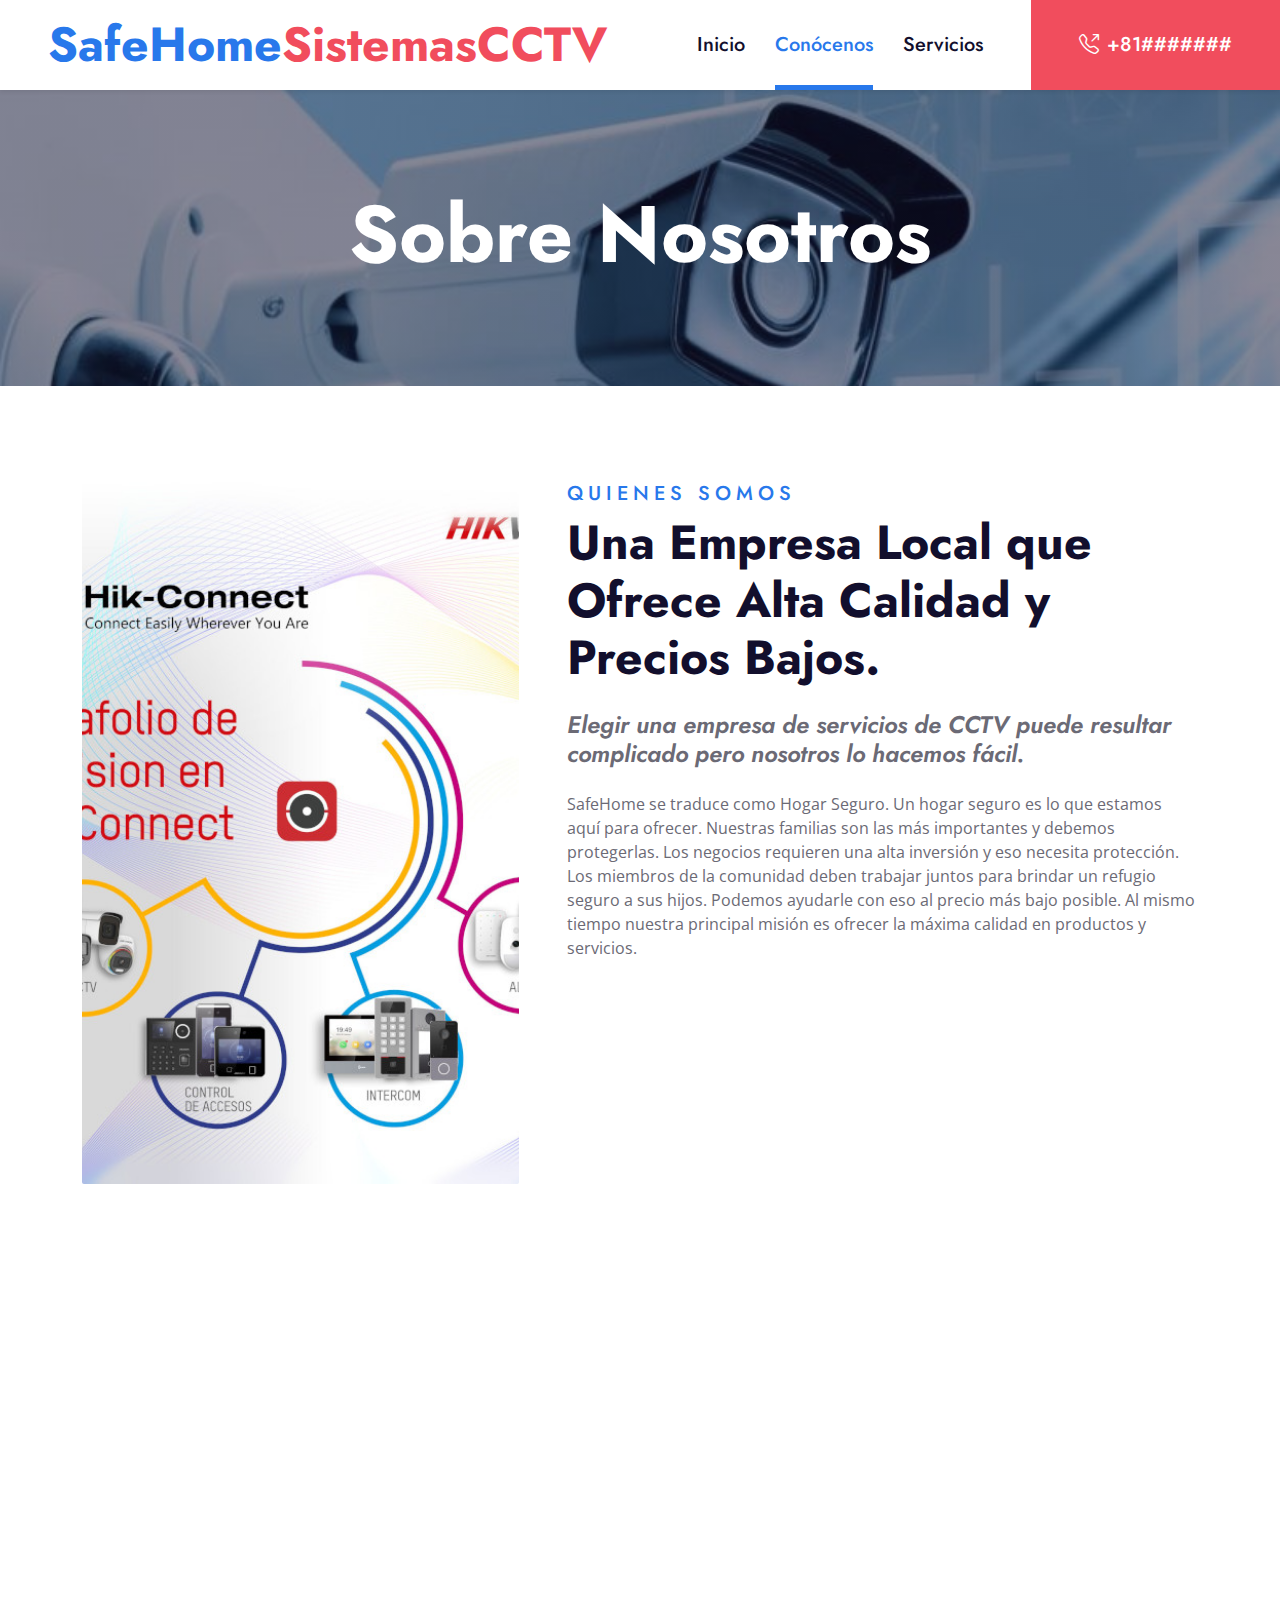
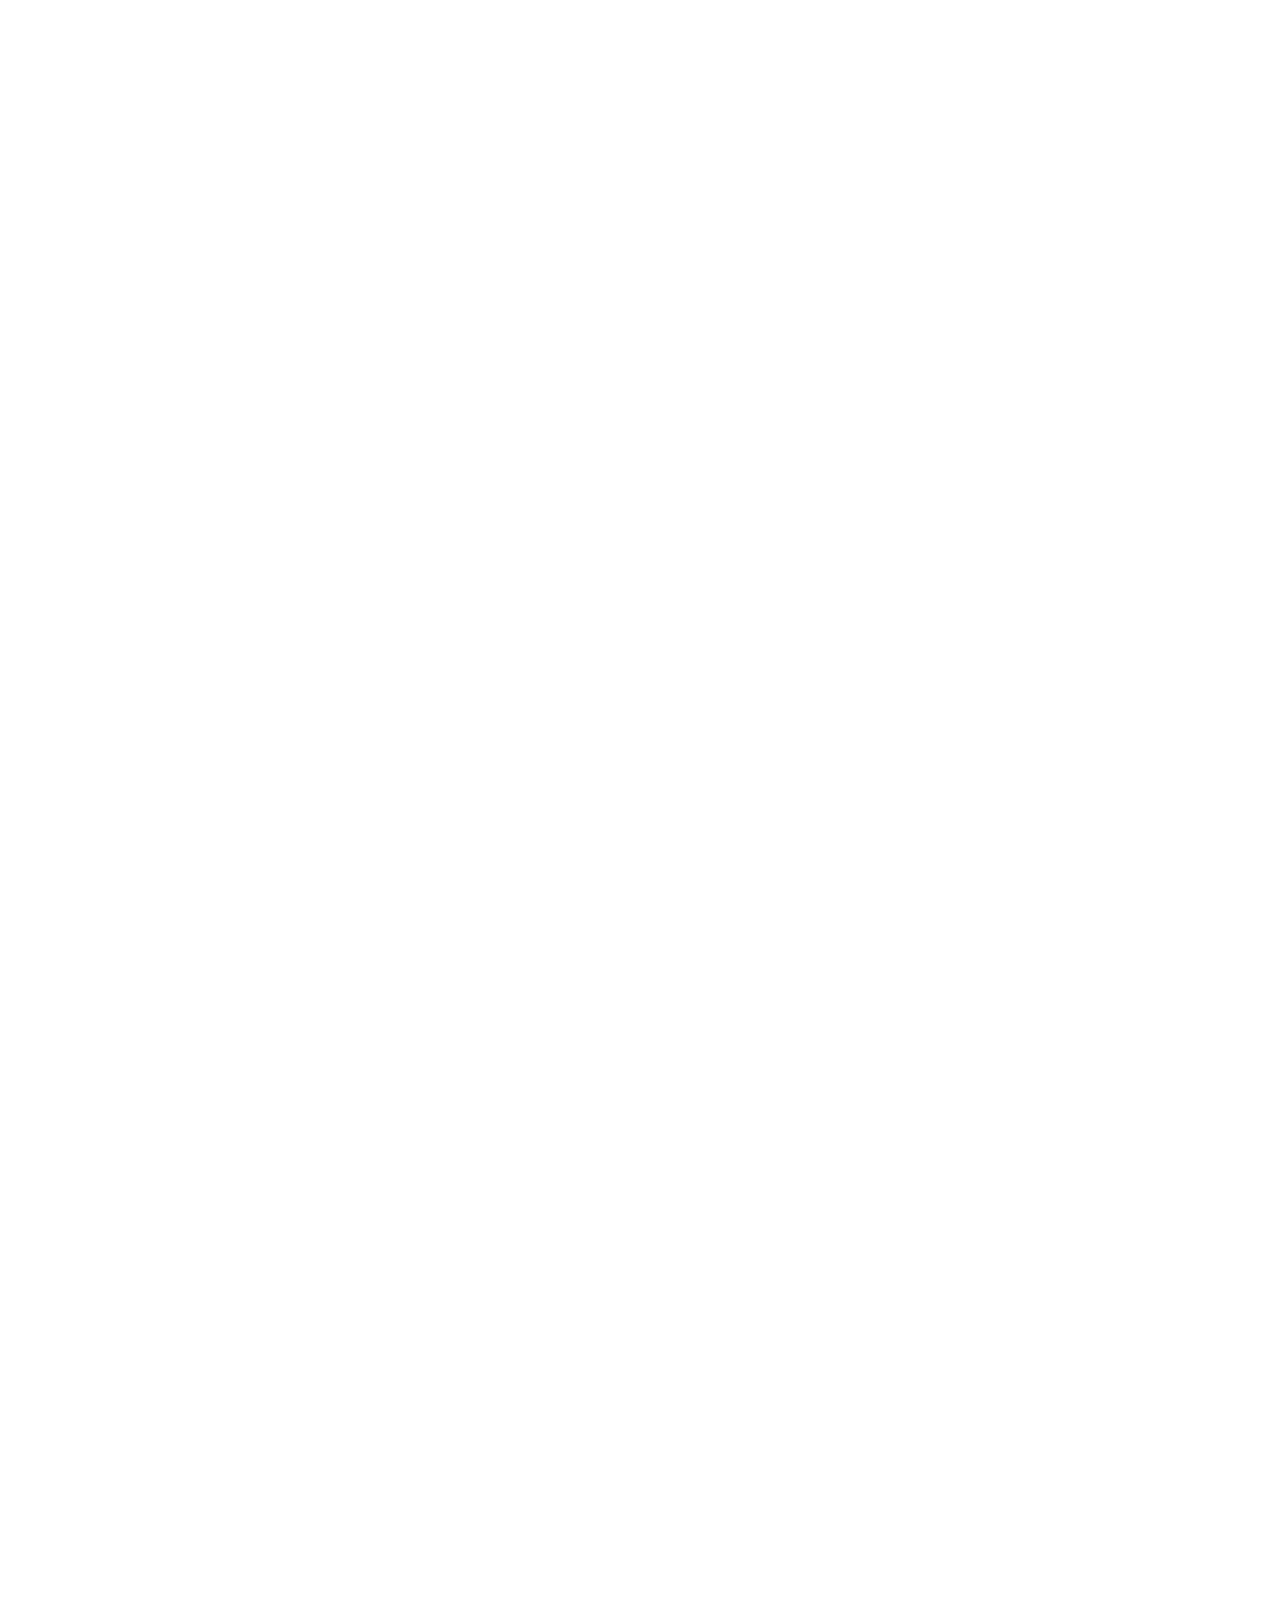
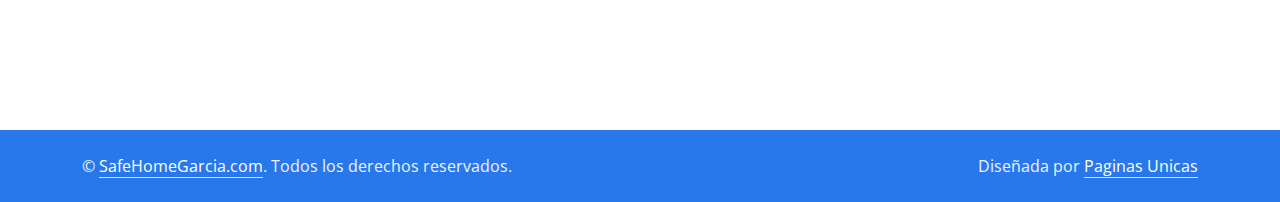
<file: about.html>
<!DOCTYPE html>
<html lang="es">

<head>
    <meta charset="utf-8">
    <title>About SafeHomeGarcia</title>
    <meta content="width=device-width, initial-scale=1.0" name="viewport">
    <meta content="Free HTML Templates" name="keywords">
    <meta content="Free HTML Templates" name="description">

    <!-- Favicon -->
    <link href="img/favicon.ico" rel="icon">

    <!-- Google Web Fonts -->
    <link rel="preconnect" href="https://fonts.gstatic.com">
    <link href="https://fonts.googleapis.com/css2?family=Jost:wght@500;600;700&family=Open+Sans:wght@400;600&display=swap" rel="stylesheet"> 

    <!-- Icon Font Stylesheet -->
    <link href="https://cdnjs.cloudflare.com/ajax/libs/font-awesome/5.10.0/css/all.min.css" rel="stylesheet">
    <link href="https://cdn.jsdelivr.net/npm/bootstrap-icons@1.4.1/font/bootstrap-icons.css" rel="stylesheet">
    <link href="lib/flaticon/font/flaticon.css" rel="stylesheet">

    <!-- Libraries Stylesheet -->
    <link href="lib/owlcarousel/assets/owl.carousel.min.css" rel="stylesheet">
    <link href="lib/animate/animate.min.css" rel="stylesheet">

    <!-- Customized Bootstrap Stylesheet -->
    <link href="css/bootstrap.min.css" rel="stylesheet">

    <!-- Template Stylesheet -->
    <link href="css/style.css" rel="stylesheet">
</head>

<body>
     <!-- Navbar Start -->
    <nav class="navbar navbar-expand-lg bg-white navbar-light shadow-sm py-3 py-lg-0 px-3 px-lg-0">
        <a href="index.html" class="navbar-brand ms-lg-5">
            <h1 class="display-5 m-0 text-primary">SafeHome<span class="text-secondary">SistemasCCTV</span></h1>
        </a>
        <button class="navbar-toggler" type="button" data-bs-toggle="collapse" data-bs-target="#navbarCollapse">
            <span class="navbar-toggler-icon"></span>
        </button>
        <div class="collapse navbar-collapse" id="navbarCollapse">
            <div class="navbar-nav ms-auto py-0">
                <a href="index.html" class="nav-item nav-link">Inicio</a>
                <a href="about.html" class="nav-item nav-link active">Conócenos</a>
                <a href="servicios.html" class="nav-item nav-link">Servicios</a>
                <!--<div class="nav-item dropdown">
                    <a href="#" class="nav-link dropdown-toggle" data-bs-toggle="dropdown">Instalaciones</a>
                    <div class="dropdown-menu m-0">
                        <a href="price.html" class="dropdown-item">Paquetes y Kits</a>
                        
						<a href="service.html" class="dropdown-item">Cámaras</a>
                    </div>
                </div> -->
                
                <a href="tel:+123456789" class="nav-item nav-link nav-contact bg-secondary text-white px-5 ms-lg-5"><i class="bi bi-telephone-outbound me-2"></i>+81#######</a>
            </div>
        </div>
    </nav>
    <!-- Navbar End -->


    <!-- Hero Start -->
    <div class="container-fluid bg-primary p-5 hero-header mb-5">
        <div class="row py-5">
            <div class="col-12 text-center">
                <h1 class="display-1 text-white animated zoomIn">Sobre Nosotros</h1>
                <!-- <a href="" class="h4 text-white">Inicio</a>
                <i class="far fa-circle text-white px-2"></i>
                <a href="" class="h4 text-white">Contáctenos</a>-->
            </div>
        </div>
    </div>
    <!-- Hero End -->


    <!-- About Start -->
    <div class="container-fluid py-5 wow fadeInUp" data-wow-delay="0.1s">
        <div class="container">
            <div class="row gx-5">
                <div class="col-lg-5 mb-5 mb-lg-0" style="min-height: 500px;">
                    <div class="position-relative h-100">
                        <img class="position-absolute w-100 h-100 rounded wow zoomIn" data-wow-delay="0.3s" src="img/about6.jpg" style="object-fit: cover;">
                    </div>
                </div>
                <div class="col-lg-7">
                    <div class="mb-4">
                        <h5 class="text-primary text-uppercase" style="letter-spacing: 5px;">Quienes Somos</h5>
                        <h1 class="display-5 mb-0">Una Empresa Local que Ofrece Alta Calidad y Precios Bajos.</h1>
                    </div>
                    <h4 class="text-body fst-italic mb-4">Elegir una empresa de servicios de CCTV puede resultar complicado pero nosotros lo hacemos fácil.</h4>
                    <p class="mb-4">SafeHome se traduce como Hogar Seguro. Un hogar seguro es lo que estamos aquí para ofrecer. Nuestras familias son 
                        las más importantes y debemos protegerlas. Los negocios requieren una alta inversión y eso necesita protección. Los miembros 
                        de la comunidad deben trabajar juntos para brindar un refugio seguro a sus hijos. Podemos ayudarle con eso al precio más bajo 
                        posible. Al mismo tiempo nuestra principal misión es ofrecer la máxima calidad en productos y servicios.</p>

                        <p class="mb-4"> </p>
                        <p class="mb-4"> </p>
                    <div class="row g-3">
                        <div class="col-sm-6 wow zoomIn" data-wow-delay="0.6s">
                            <div class="bg-primary d-flex flex-column justify-content-center text-center border-bottom border-5 border-secondary rounded p-3" style="height: 200px;">
                                <i class="fa fa-star fa-4x text-white mb-4"></i>
                                <h4 class="text-white mb-0">Excelencia</h4>
                            </div>
                        </div>
                        <div class="col-sm-6 wow zoomIn" data-wow-delay="0.9s">
                            <div class="bg-secondary d-flex flex-column justify-content-center text-center border-bottom border-5 border-primary rounded p-3" style="height: 200px;">
                                <i class="fa fa-award fa-4x text-white mb-4"></i>
                                <h4 class="text-white mb-0">Dedicación</h4>
                            </div>
                        </div>
                    </div>
                </div>
            </div>
        </div>
    </div>
    <!-- About End -->

<!-- Testimonial Start -->
<div class="container-fluid py-5 wow fadeInUp" data-wow-delay="0.1s">
    <div class="container">
        <div class="text-center mx-auto mb-5" style="max-width: 600px;">
            <h5 class="text-primary text-uppercase" style="letter-spacing: 5px;">Contáctanos</h5>
            <h1 class="display-5 mb-0">Pasos Para Tener un Hogar Seguro</h1>
        </div>
        <div class="owl-carousel testimonial-carousel">
            <div class="text-center pb-4">
                <img class="img-fluid mx-auto rounded-circle" src="img/testimonial-1.jpg" style="width: 100px; height: 100px;" >
                <div class="testimonial-text bg-light rounded p-4 mt-n5">
                    <p class="mt-5">Si estás interesado en tener un hogar más seguro, contáctanos. Podemos programar una visita.</p>
                    <h4 class="text-truncate">Telefono o Email</h4>
                    <i>Primer Paso</i>
                </div>
            </div>
            <div class="text-center">
                <img class="img-fluid mx-auto rounded-circle" src="img/testimonial-2.jpg" style="width: 100px; height: 100px;" >
                <div class="testimonial-text bg-light rounded p-4 mt-n5">
                    <p class="mt-5">Durante la visita, trabajamos juntos para diseñar un sistema personalizado que satisfaga sus necesidades.
                    </p>
                    <h4 class="text-truncate">Plan de Acción</h4>
                    <i>Segundo Paso</i>
                </div>
            </div>
            <div class="text-center">
                <img class="img-fluid mx-auto rounded-circle" src="img/testimonial-3.jpg" style="width: 100px; height: 100px;" >
                <div class="testimonial-text bg-light rounded p-4 mt-n5">
                    <p class="mt-5">Elija el día que mejor se adapte a su horario, las instalaciones se realizan en un día en promedio.
                    </p>
                    <h4 class="text-truncate">Fecha de Instalación</h4>
                    <i>Tercer Paso</i>
                </div>
            </div>
            <div class="text-center">
                <img class="img-fluid mx-auto rounded-circle" src="img/testimonial-4.jpg" style="width: 100px; height: 100px;" >
                <div class="testimonial-text bg-light rounded p-4 mt-n5">
                    <p class="mt-5">Una vez que el sistema esté funcionando, le explicamos cómo puede acceder a la transmisión en vivo y a los eventos grabados.
                    </p>
                    <h4 class="text-truncate">Usando el Sistema</h4>
                    <i>Ultimo Paso</i>
                </div>
            </div>
        </div>
    </div>
</div>
<!-- Testimonial End -->

     <!-- Contact Start -->
     <div id="contactanos" class="container-fluid py-5 wow fadeInUp" data-wow-delay="0.1s">
        <div class="container">
            <div class="text-center mx-auto mb-5" style="max-width: 600px;">
                <h5 class="text-primary text-uppercase" style="letter-spacing: 5px;">Formulario de Contacto</h5>
                <h1 class="display-5 mb-0">Mandanos Un Mensaje</h1>
            </div>
            <div class="row g-5">
                <div class="col-lg-7 wow slideInUp" data-wow-delay="0.3s">
                    <div class="bg-light rounded p-5">
                        <form action="mail.php" method="POST">
                            <div class="row g-3">
                                <div class="col-6">
                                                                     
                                    <input type="text" name="name" class="form-control border-0 px-4" placeholder="Su Nombre" style="height: 55px;" required>
                                </div>
                                <div class="col-6">
                                    <input type="email" name="email" class="form-control border-0 px-4" placeholder="Correo Electrónico" style="height: 55px;" required>
                                </div>
                                <div class="col-12">
                                    <input type="text" name="subject" class="form-control border-0 px-4" placeholder="Tema" style="height: 55px;" required>
                                </div>
                                <div class="col-12">
                                    <textarea class="form-control border-0 px-4 py-3" name="message" rows="8" placeholder="Mensaje" required></textarea>
                                </div>
                                <div class="col-12">
                                    
                                    <button class="btn btn-primary w-100 py-3" type="submit" name="send">Enviar Mensaje</button>
                                    
                                </div>
                            </div>
                        </form>
                    </div>
                </div>
                <div class="col-lg-5 wow slideInUp" data-wow-delay="0.6s">
                    <div class="bg-light rounded p-5">
                        <div class="d-flex align-items-center mb-2">
                            <i class="bi bi-geo-alt fs-1 text-primary me-3"></i>
                            <div class="text-start">
                                <h5 class="mb-1">Nuestra Oficina</h5>
                                <span>Garcia, Nuevo Leon</span>
                            </div>
                        </div>
                        <div class="d-flex align-items-center mb-2">
                            <i class="bi bi-envelope-open fs-1 text-primary me-3"></i>
                            <div class="text-start">
                                <h5 class="mb-1">Correo Electrónico</h5>
                                <span>info@example.com</span>
                            </div>
                        </div>
                        <div class="d-flex align-items-center mb-4">
                            <i class="bi bi-phone-vibrate fs-1 text-primary me-3"></i>
                            <div class="text-start">
                                <h5 class="mb-1">Llámanos o WhatsApp</h5>
                                <span>+012 345 6789</span>
                            </div>
                        </div>
                        <div>
                            <h5 class="mb-1">Cobertura de Servicio</h5>
                            <iframe class="position-relative w-100"
                                src="https://www.google.com/maps/embed?pb=!1m14!1m12!1m3!1d101228.61151606105!2d-100.38810793818884!3d25.75026429968382!2m3!1f0!2f0!3f0!3m2!1i1024!2i768!4f13.1!5e0!3m2!1sen!2smx!4v1719088698432!5m2!1sen!2smx" width="600" height="450" style="border:0;" allowfullscreen="" loading="lazy" referrerpolicy="no-referrer-when-downgrade"
                                frameborder="0" style="height: 230px; border:0;" allowfullscreen="" aria-hidden="false"
                                tabindex="0"></iframe>
                        </div>
                    </div>
                </div>
            </div>
        </div>
    </div>
    <!-- Contact End -->
    
 <!-- Footer Start -->
    <div class="container-fluid bg-dark text-light mt-5 py-5 wow fadeInUp" data-wow-delay="0.1s">
        <div class="container pt-5">
            <div class="row g-5">
                <div class="col-lg-3 col-md-6">
                    <h3 class="text-white mb-4">Enlaces Rápidos</h3>
                    <div class="d-flex flex-column justify-content-start">
                        <a class="text-light mb-2" href="price.html"><i class="bi bi-arrow-right text-primary me-2"></i>Nuestros Paquetes</a>
                        <a class="text-light mb-2" href="index.html#Services"><i class="bi bi-arrow-right text-primary me-2"></i>Nuestros Servicios</a>
                        <a class="text-light mb-2" href="service.html"><i class="bi bi-arrow-right text-primary me-2"></i>Nuestras Camaras</a>
                        <!--<a class="text-light mb-2" href="#"><i class="bi bi-arrow-right text-primary me-2"></i>Latest Blog</a>-->
                        
                    </div>
                </div>
                <div class="col-lg-3 col-md-6">
                    <h3 class="text-white mb-4">Enlaces Populares</h3>
                    <div class="d-flex flex-column justify-content-start">
                        <a class="text-light mb-2" href="https://es.wikipedia.org/wiki/Circuito_cerrado_de_televisi%C3%B3n"><i class="bi bi-arrow-right text-primary me-2"></i>¿Qué es un sistema CCTV?</a>
                        <a class="text-light mb-2" href="https://advanceinfraestructuras.es/blog/camara-ip-camara-cctv"><i class="bi bi-arrow-right text-primary me-2"></i>¿Cámara analógica o IP?</a>
                        <a class="text-light mb-2" href="https://hikvision.lat/software/software-hik-connect.html"><i class="bi bi-arrow-right text-primary me-2"></i>Aplicación Móvil CCTV</a>
                        <a class="text-light mb-2" href="https://integrarcctv.com/cable-coaxial-siames-o-cable-utp/"><i class="bi bi-arrow-right text-primary me-2"></i>¿Cable coaxial o Cable UTP?</a>
                        <a class="text-light" href="https://www.hikvision.com/mx/products/HiLook/"><i class="bi bi-arrow-right text-primary me-2"></i>¿Quién es HiLook?</a>
                    </div>
                </div>
                <div class="col-lg-3 col-md-6">
                    <h3 class="text-white mb-4">Contacta con Nosotros</h3>
                    <p class="mb-2"><i class="bi bi-geo-alt text-primary me-2"></i>Garcia y Monterrey</p>
                    <p class="mb-2"><i class="bi bi-envelope-open text-primary me-2"></i>safehomegarcia@gmail.com</p>
                    <p class="mb-0"><i class="bi bi-telephone text-primary me-2"></i>52-81#######</p>
                </div>
                <div class="col-lg-3 col-md-6">
                    <h3 class="text-white mb-4">Síganos</h3>
                    <div class="d-flex">
                        <a class="btn btn-lg btn-primary btn-lg-square rounded me-2" href="#"><i class="fab fa-whatsapp fw-normal"></i></a>
                        <a class="btn btn-lg btn-primary btn-lg-square rounded me-2" href="#"><i class="fab fa-facebook-f fw-normal"></i></a>
                        <a class="btn btn-lg btn-primary btn-lg-square rounded me-2" href="#"><i class="fab fa-youtube fw-normal"></i></a>
                        <!--<a class="btn btn-lg btn-primary btn-lg-square rounded" href="#"><i class="fab fa-instagram fw-normal"></i></a>-->
                    </div>
                </div>
                <!--<div class="col-12">
                    <form class="mx-auto" style="max-width: 600px;">
                        <div class="input-group">
                            <input type="text" class="form-control border-white p-3" placeholder="Your Email">
                            <button class="btn btn-primary px-4">Sign Up</button>
                        </div>
                    </form>
                </div>-->
            </div>
        </div>
    </div>
    <div class="container-fluid bg-primary text-light py-4">
        <div class="container">
            <div class="row g-5">
                <div class="col-md-6 text-center text-md-start">
                    <p class="mb-md-0">&copy; <a class="text-white border-bottom" >SafeHomeGarcia.com</a>. Todos los derechos reservados.</p>
                </div>
                <div class="col-md-6 text-center text-md-end">
                    <p class="mb-0">Diseñada por <a class="text-white border-bottom" >Paginas Unicas</a></p>
                </div>
            </div>
        </div>
    </div>
    <!-- Footer End -->


    <!-- Back to Top -->
    <a href="#" class="btn btn-lg btn-secondary btn-lg-square rounded back-to-top"><i class="bi bi-arrow-up"></i></a>


    <!-- JavaScript Libraries -->
    <script src="https://code.jquery.com/jquery-3.4.1.min.js"></script>
    <script src="https://cdn.jsdelivr.net/npm/bootstrap@5.0.0/dist/js/bootstrap.bundle.min.js"></script>
    <script src="lib/wow/wow.min.js"></script>
    <script src="lib/easing/easing.min.js"></script>
    <script src="lib/waypoints/waypoints.min.js"></script>
    <script src="lib/owlcarousel/owl.carousel.min.js"></script>

    <!-- Template Javascript -->
    <script src="js/main.js"></script>
</body>

</html>
</file>
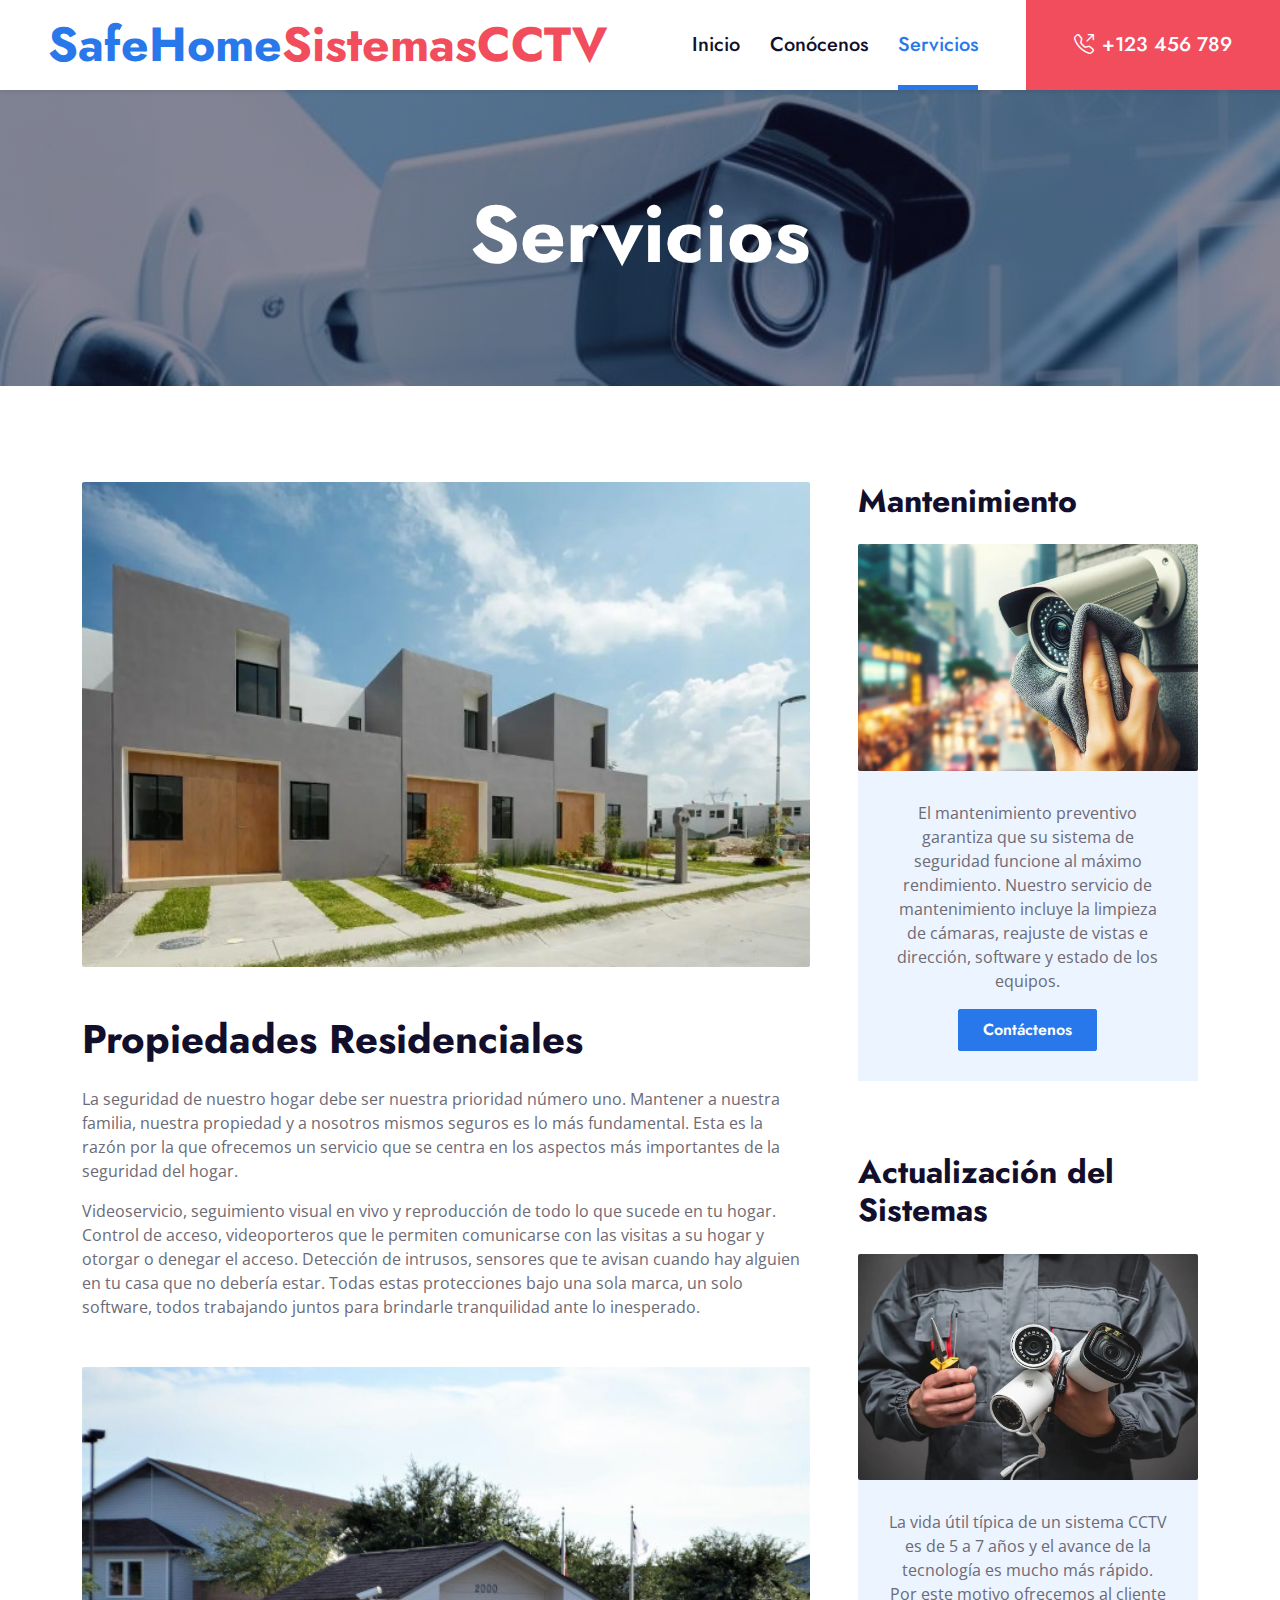
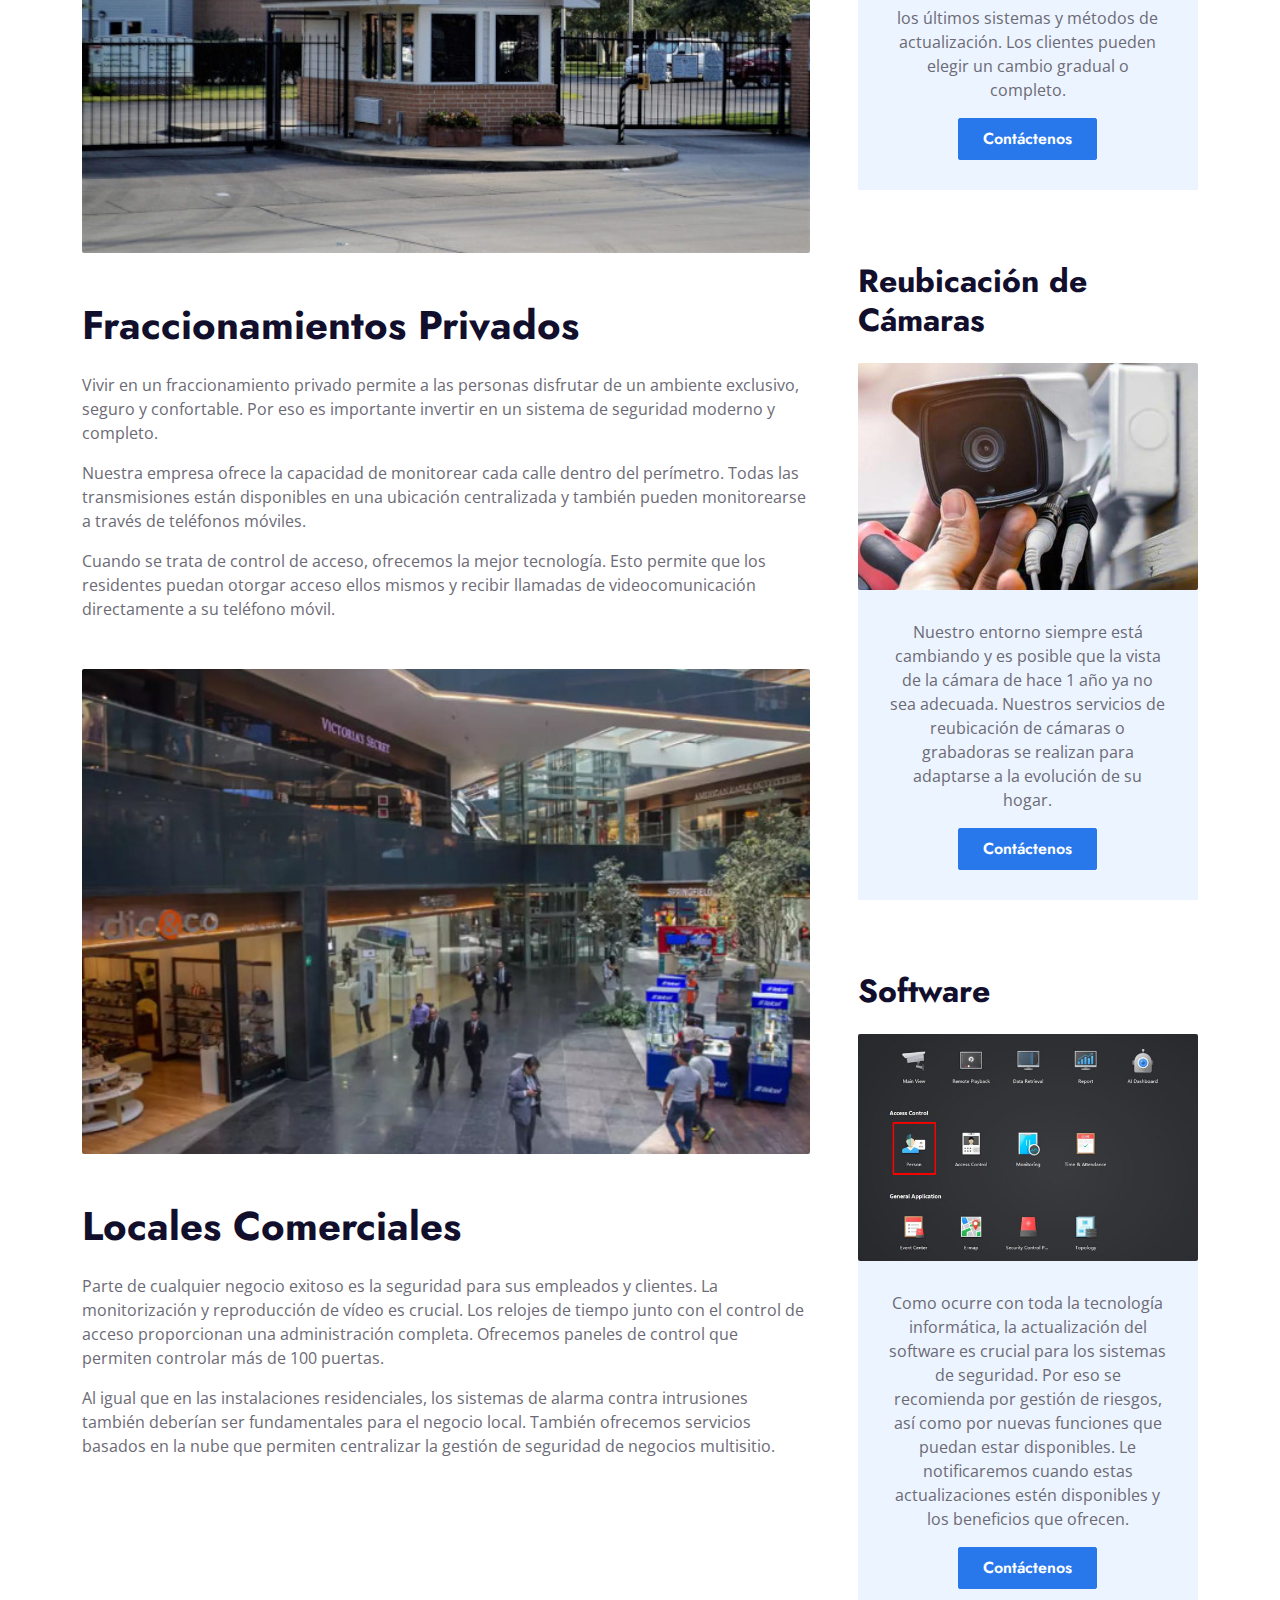
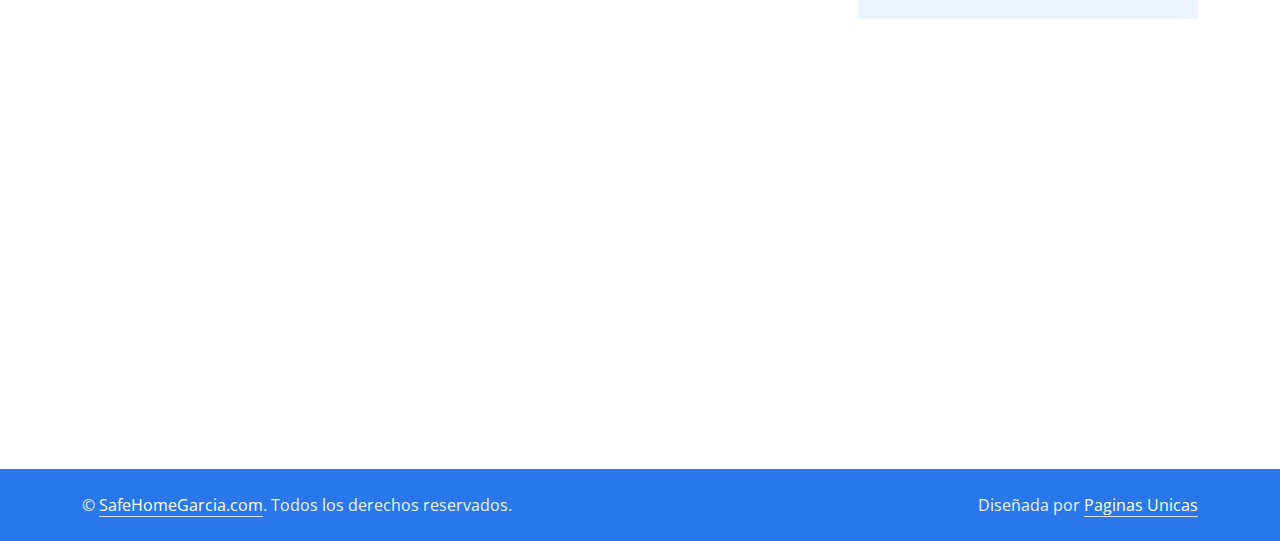
<file: servicios.html>
<!DOCTYPE html>
<html lang="es">

<head>
    <meta charset="utf-8">
    <title>SafeCam - CCTV Website Template</title>
    <meta content="width=device-width, initial-scale=1.0" name="viewport">
    <meta content="Free HTML Templates" name="keywords">
    <meta content="Free HTML Templates" name="description">

    <!-- Favicon -->
    <link href="img/favicon.ico" rel="icon">

    <!-- Google Web Fonts -->
    <link rel="preconnect" href="https://fonts.gstatic.com">
    <link href="https://fonts.googleapis.com/css2?family=Jost:wght@500;600;700&family=Open+Sans:wght@400;600&display=swap" rel="stylesheet"> 

    <!-- Icon Font Stylesheet -->
    <link href="https://cdnjs.cloudflare.com/ajax/libs/font-awesome/5.10.0/css/all.min.css" rel="stylesheet">
    <link href="https://cdn.jsdelivr.net/npm/bootstrap-icons@1.4.1/font/bootstrap-icons.css" rel="stylesheet">
    <link href="lib/flaticon/font/flaticon.css" rel="stylesheet">

    <!-- Libraries Stylesheet -->
    <link href="lib/owlcarousel/assets/owl.carousel.min.css" rel="stylesheet">
    <link href="lib/animate/animate.min.css" rel="stylesheet">

    <!-- Customized Bootstrap Stylesheet -->
    <link href="css/bootstrap.min.css" rel="stylesheet">

    <!-- Template Stylesheet -->
    <link href="css/style.css" rel="stylesheet">
</head>

<body>
    <!-- Navbar Start -->
    <nav class="navbar navbar-expand-lg bg-white navbar-light shadow-sm py-3 py-lg-0 px-3 px-lg-0">
        <a href="index.html" class="navbar-brand ms-lg-5">
            <h1 class="display-5 m-0 text-primary">SafeHome<span class="text-secondary">SistemasCCTV</span></h1>
        </a>
        <button class="navbar-toggler" type="button" data-bs-toggle="collapse" data-bs-target="#navbarCollapse">
            <span class="navbar-toggler-icon"></span>
        </button>
        <div class="collapse navbar-collapse" id="navbarCollapse">
            <div class="navbar-nav ms-auto py-0">
                <a href="index.html" class="nav-item nav-link">Inicio</a>
                <a href="about.html" class="nav-item nav-link">Conócenos</a>
                <a href="servicios.html" class="nav-item nav-link active">Servicios</a>
                
                
                <a href="tel:+123456789" class="nav-item nav-link nav-contact bg-secondary text-white px-5 ms-lg-5"><i class="bi bi-telephone-outbound me-2"></i>+123 456 789</a>
            </div>
        </div>
    </nav>
    <!-- Navbar End -->


    <!-- Hero Start -->
    <div class="container-fluid bg-primary p-5 hero-header mb-5">
        <div class="row py-5">
            <div class="col-12 text-center">
                <h1 class="display-1 text-white animated zoomIn">Servicios</h1>
                
            </div>
        </div>
    </div>
    <!-- Hero End -->


    <!-- Blog Start -->
    <div class="container py-5 wow fadeInUp" data-wow-delay="0.1s">
        <div class="row g-5">
            <div class="col-lg-8">
                <!-- Blog Detail Start -->
                <div id="residencial" class="mb-5">
                    <img class="img-fluid w-100 rounded mb-5" src="img/blog-1.jpg" alt="">
                    <h1 class="mb-4">Propiedades Residenciales</h1>
                    <p>La seguridad de nuestro hogar debe ser nuestra prioridad número uno. Mantener a 
                        nuestra familia, nuestra propiedad y a nosotros mismos seguros es lo más fundamental. 
                        Esta es la razón por la que ofrecemos un servicio que se centra en los aspectos 
                        más importantes de la seguridad del hogar.</p>
                    <p>Videoservicio, seguimiento visual en 
                        vivo y reproducción de todo lo que sucede en tu hogar. Control de acceso, videoporteros 
                        que le permiten comunicarse con las visitas a su hogar y otorgar o denegar el acceso. 
                        Detección de intrusos, sensores que te avisan cuando hay alguien en tu casa que no 
                        debería estar. Todas estas protecciones bajo una sola marca, un solo software, todos 
                        trabajando juntos para brindarle tranquilidad ante lo inesperado.</p>

                </div>
                <div id="fraccionamentos" class="mb-5">
                    <img class="img-fluid w-100 rounded mb-5" src="img/blog-2.jpg" alt="">
                    <h1 class="mb-4">Fraccionamientos Privados</h1>
                    <p>Vivir en un fraccionamiento privado permite a las personas disfrutar de un ambiente exclusivo, 
                        seguro y confortable. Por eso es importante invertir en un sistema de seguridad moderno y completo.</p>
                    <p>Nuestra empresa ofrece la capacidad de monitorear cada calle dentro del perímetro. Todas las 
                        transmisiones están disponibles en una ubicación centralizada y también pueden monitorearse a través 
                        de teléfonos móviles.</p>
                    <p>Cuando se trata de control de acceso, ofrecemos la mejor tecnología. Esto permite que los residentes 
                        puedan otorgar acceso ellos mismos y recibir llamadas de videocomunicación directamente a su teléfono móvil.</p>
                </div>
                <div id="locales" class="mb-5">
                    <img class="img-fluid w-100 rounded mb-5" src="img/blog-3.jpg" alt="">
                    <h1 class="mb-4"> Locales Comerciales</h1>
                    <p>Parte de cualquier negocio exitoso es la seguridad para sus empleados y clientes. La monitorización 
                        y reproducción de vídeo es crucial. Los relojes de tiempo junto con el control de acceso proporcionan 
                        una administración completa. Ofrecemos paneles de control que permiten controlar más de 100 puertas.</p>
                    <p>Al igual que en las instalaciones residenciales, los sistemas de alarma contra intrusiones también deberían 
                        ser fundamentales para el negocio local. También ofrecemos servicios basados ​​en la nube que permiten centralizar 
                        la gestión de seguridad de negocios multisitio.</p>
                </div>

                <!-- Blog Detail End -->

               

                
            </div>

            <!-- Sidebar Start -->
            <div class="col-lg-4">
               
                             
                <!-- Plain Text Start -->
                <div>
                    <h2 class="mb-4">Mantenimiento</h2>
                    <img src="img/mantenimiento.jpg" alt="" class="img-fluid rounded">
                    <div class="bg-light text-center" style="padding: 30px;">
                        <p>El mantenimiento preventivo garantiza que su sistema de seguridad funcione al máximo rendimiento.
                            Nuestro servicio de mantenimiento incluye la limpieza de cámaras, reajuste de vistas e dirección, 
                            software y estado de los equipos.
                        </p>
                        <a href="about.html#contactanos" class="btn btn-primary py-2 px-4">Contáctenos</a>
                    </div>
                </div>

                 <div>
                    <br>
                    <br>
                    <br>
                    
                    <h2 class="mb-4">Actualización del Sistemas</h2>
                    <img src="img/actualizacion.jpg" alt="" class="img-fluid rounded">
                    <div class="bg-light text-center" style="padding: 30px;">
                        <p>La vida útil típica de un sistema CCTV es de 5 a 7 años y el avance de la tecnología es 
                            mucho más rápido. Por este motivo ofrecemos al cliente los últimos sistemas y métodos 
                            de actualización. Los clientes pueden elegir un cambio gradual o completo.</p>
                        <a href="about.html#contactanos" class="btn btn-primary py-2 px-4">Contáctenos</a>
                    </div>
                </div>
                <div>
                    <br>
                    <br>
                    <br>
                    
                    <h2 class="mb-4">Reubicación de Cámaras</h2>
                    <img src="img/reubicacion.jpg" alt="" class="img-fluid rounded">
                    <div class="bg-light text-center" style="padding: 30px;">
                        <p>Nuestro entorno siempre está cambiando y es posible que la vista de la cámara de hace 1 año ya no 
                            sea adecuada. Nuestros servicios de reubicación de cámaras o grabadoras se realizan para adaptarse 
                            a la evolución de su hogar.</p>
                        <a href="about.html#contactanos" class="btn btn-primary py-2 px-4">Contáctenos</a>
                    </div>
                </div>
                <div>
                    <br>
                    <br>
                    <br>
                    
                    <h2 class="mb-4">Software</h2>
                    <img src="img/software.jpg" alt="" class="img-fluid rounded">
                    <div class="bg-light text-center" style="padding: 30px;">
                        <p>Como ocurre con toda la tecnología informática, la actualización del software es crucial para 
                            los sistemas de seguridad. Por eso se recomienda por gestión de riesgos, así como por nuevas funciones 
                            que puedan estar disponibles. Le notificaremos cuando estas actualizaciones estén disponibles y 
                            los beneficios que ofrecen.</p>
                        <a href="about.html#contactanos" class="btn btn-primary py-2 px-4">Contáctenos</a>
                    </div>
                </div>
                <!-- Plain Text End -->
            </div>
            <!-- Sidebar End -->
        </div>
    </div>
    <!-- Blog End -->


  <!-- Footer Start -->
  <div class="container-fluid bg-dark text-light mt-5 py-5 wow fadeInUp" data-wow-delay="0.1s">
    <div class="container pt-5">
        <div class="row g-5">
            <div class="col-lg-3 col-md-6">
                <h3 class="text-white mb-4">Enlaces Rápidos</h3>
                <div class="d-flex flex-column justify-content-start">
                    <a class="text-light mb-2" href="#"><i class="bi bi-arrow-right text-primary me-2"></i>Quiénes Somos</a>
                    <a class="text-light mb-2" href="#"><i class="bi bi-arrow-right text-primary me-2"></i>Nuestros Servicios</a>
                    <a class="text-light mb-2" href="#"><i class="bi bi-arrow-right text-primary me-2"></i>Nuestros Productos</a>
                    <!--<a class="text-light mb-2" href="#"><i class="bi bi-arrow-right text-primary me-2"></i>Latest Blog</a>-->
                    <a class="text-light" href="#"><i class="bi bi-arrow-right text-primary me-2"></i>Contáctenos</a>
                </div>
            </div>
            <div class="col-lg-3 col-md-6">
                <h3 class="text-white mb-4">Enlaces Populares</h3>
                <div class="d-flex flex-column justify-content-start">
                    <a class="text-light mb-2" href="https://es.wikipedia.org/wiki/Circuito_cerrado_de_televisi%C3%B3n"><i class="bi bi-arrow-right text-primary me-2"></i>¿Qué es un sistema CCTV?</a>
                    <a class="text-light mb-2" href="https://advanceinfraestructuras.es/blog/camara-ip-camara-cctv"><i class="bi bi-arrow-right text-primary me-2"></i>¿Cámara analógica o IP?</a>
                    <a class="text-light mb-2" href="https://hikvision.lat/software/software-hik-connect.html"><i class="bi bi-arrow-right text-primary me-2"></i>Aplicación Móvil CCTV</a>
                    <a class="text-light mb-2" href="https://integrarcctv.com/cable-coaxial-siames-o-cable-utp/"><i class="bi bi-arrow-right text-primary me-2"></i>¿Cable coaxial o Cable UTP?</a>
                    <a class="text-light" href="https://www.syscom.mx/principal/listadopormarca/hikvision#:~:text=Hikvision%20es%20el%20principal%20proveedor,son%20ingenieros%20en%20I%2BD%20."><i class="bi bi-arrow-right text-primary me-2"></i>¿Quién es Hikvision?</a>
                </div>
            </div>
            <div class="col-lg-3 col-md-6">
                <h3 class="text-white mb-4">Contacta con Nosotros</h3>
                <p class="mb-2"><i class="bi bi-geo-alt text-primary me-2"></i>Nuevo Leon</p>
                <p class="mb-2"><i class="bi bi-envelope-open text-primary me-2"></i>safehomegarcia@gmail.com</p>
                <p class="mb-0"><i class="bi bi-telephone text-primary me-2"></i>52-81#######</p>
            </div>
            <div class="col-lg-3 col-md-6">
                <h3 class="text-white mb-4">Síganos</h3>
                <div class="d-flex">
                    <a class="btn btn-lg btn-primary btn-lg-square rounded me-2" href="#"><i class="fab fa-whatsapp fw-normal"></i></a>
                    <a class="btn btn-lg btn-primary btn-lg-square rounded me-2" href="#"><i class="fab fa-facebook-f fw-normal"></i></a>
                    <a class="btn btn-lg btn-primary btn-lg-square rounded me-2" href="#"><i class="fab fa-youtube fw-normal"></i></a>
                    <!--<a class="btn btn-lg btn-primary btn-lg-square rounded" href="#"><i class="fab fa-instagram fw-normal"></i></a>-->
                </div>
            </div>
            <!--<div class="col-12">
                <form class="mx-auto" style="max-width: 600px;">
                    <div class="input-group">
                        <input type="text" class="form-control border-white p-3" placeholder="Your Email">
                        <button class="btn btn-primary px-4">Sign Up</button>
                    </div>
                </form>
            </div>-->
        </div>
    </div>
</div>
<div class="container-fluid bg-primary text-light py-4">
    <div class="container">
        <div class="row g-5">
            <div class="col-md-6 text-center text-md-start">
                <p class="mb-md-0">&copy; <a class="text-white border-bottom" href="#">SafeHomeGarcia.com</a>. Todos los derechos reservados.</p>
            </div>
            <div class="col-md-6 text-center text-md-end">
                <p class="mb-0">Diseñada por <a class="text-white border-bottom" href="">Paginas Unicas</a></p>
            </div>
        </div>
    </div>
</div>
<!-- Footer End -->


    <!-- Back to Top -->
    <a href="#" class="btn btn-lg btn-secondary btn-lg-square rounded back-to-top"><i class="bi bi-arrow-up"></i></a>


    <!-- JavaScript Libraries -->
    <script src="https://code.jquery.com/jquery-3.4.1.min.js"></script>
    <script src="https://cdn.jsdelivr.net/npm/bootstrap@5.0.0/dist/js/bootstrap.bundle.min.js"></script>
    <script src="lib/wow/wow.min.js"></script>
    <script src="lib/easing/easing.min.js"></script>
    <script src="lib/waypoints/waypoints.min.js"></script>
    <script src="lib/owlcarousel/owl.carousel.min.js"></script>

    <!-- Template Javascript -->
    <script src="js/main.js"></script>
</body>

</html>
</file>
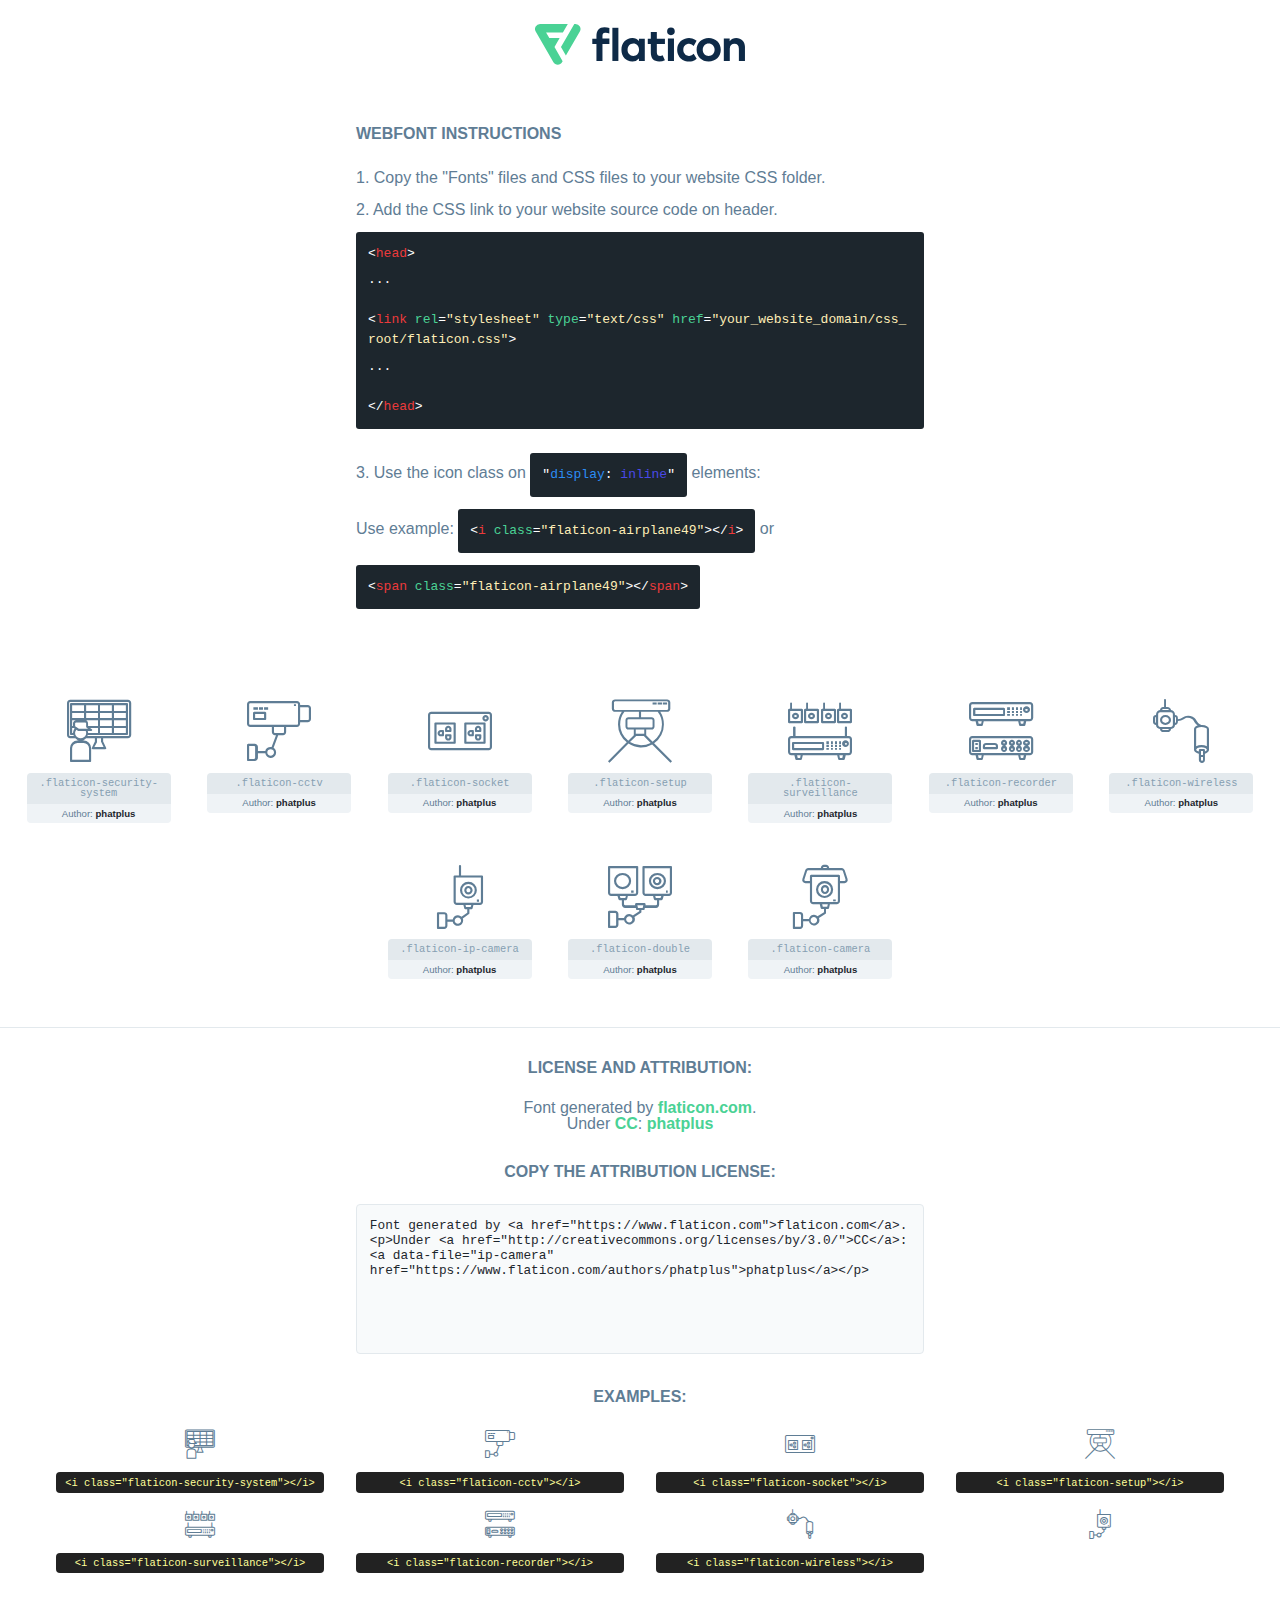
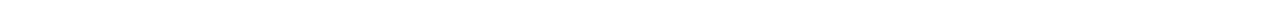
<file: lib/flaticon/font/flaticon.html>
<!DOCTYPE html>
<html lang="en">
<head>
    <title>Flaticon Webfont</title>
    <link rel="stylesheet" type="text/css" href="flaticon.css"/>
    <meta charset="UTF-8">
    <style>
        html, body, div, span, applet, object, iframe,
        h1, h2, h3, h4, h5, h6, p, blockquote, pre,
        a, abbr, acronym, address, big, cite, code,
        del, dfn, em, img, ins, kbd, q, s, samp,
        small, strike, strong, sub, sup, tt, var,
        b, u, i, center,
        dl, dt, dd, ol, ul, li,
        fieldset, form, label, legend,
        table, caption, tbody, tfoot, thead, tr, th, td,
        article, aside, canvas, details, embed,
        figure, figcaption, footer, header, hgroup,
        menu, nav, output, ruby, section, summary,
        time, mark, audio, video {
            margin: 0;
            padding: 0;
            border: 0;
            font-size: 100%;
            font: inherit;
            vertical-align: baseline;
        }

        /* HTML5 display-role reset for older browsers */
        article, aside, details, figcaption, figure,
        footer, header, hgroup, menu, nav, section {
            display: block;
        }

        body {
            line-height: 1;
        }

        ol, ul {
            list-style: none;
        }

        blockquote, q {
            quotes: none;
        }

        blockquote:before, blockquote:after,
        q:before, q:after {
            content: '';
            content: none;
        }

        table {
            border-collapse: collapse;
            border-spacing: 0;
        }

        body {
            font-family: Helvetica, Arial, sans-serif;
            font-size: 16px;
            color: #5f7d95;
        }

        a {
            color: #4AD295;
            font-weight: bold;
            text-decoration: none;
        }

        * {
            -moz-box-sizing: border-box;
            -webkit-box-sizing: border-box;
            box-sizing: border-box;
            margin: 0;
            padding: 0;
        }

        [class^="flaticon-"]:before, [class*=" flaticon-"]:before, [class^="flaticon-"]:after, [class*=" flaticon-"]:after {
            font-family: Flaticon;
            font-size: 30px;
            font-style: normal;
            margin-left: 20px;
            color: #333;
        }

        .wrapper {
            max-width: 600px;
            margin: auto;
            padding: 0 1em;
        }

        .title {
            margin-bottom: 24px;
            text-transform: uppercase;
            font-weight: bold;
        }

        header {
            text-align: center;
            padding: 24px;
        }

        header .logo {
            width: 210px;
            height: auto;
            border: none;
            display: inline-block;
        }

        header strong {
            font-size: 28px;
            font-weight: 500;
            vertical-align: middle;
        }

        .demo {
            margin: 2em auto;
            line-height: 1.25em;
        }

        .demo ul li {
            margin-bottom: 12px;
        }

        .demo ul li code {
            background-color: #1D262D;
            border-radius: 3px;
            padding: 12px;
            display: inline-block;
            color: #fff;
            font-family: Consolas, Monaco, Lucida Console, Liberation Mono, DejaVu Sans Mono, Bitstream Vera Sans Mono, Courier New, monospace;
            font-weight: lighter;
            margin-top: 12px;
            font-size: 13px;
            word-break: break-all;
        }

        .demo ul li code .red {
            color: #EC3A3B;
        }

        .demo ul li code .green {
            color: #4AD295;
        }

        .demo ul li code .yellow {
            color: #FFEEB6;
        }

        .demo ul li code .blue {
            color: #2C8CF4;
        }

        .demo ul li code .purple {
            color: #4949E7;
        }

        .demo ul li code .dots {
            margin-top: 0.5em;
            display: block;
        }

        #glyphs {
            border-bottom: 1px solid #E3E9ED;
            padding: 2em 0;
            text-align: center;
        }

        .glyph {
            display: inline-block;
            width: 9em;
            margin: 1em;
            text-align: center;
            vertical-align: top;
            background: #FFF;
        }

        .glyph .flaticon {
            padding: 10px;
            display: block;
            font-family: "Flaticon";
            font-size: 64px;
            line-height: 1;
        }

        .glyph .flaticon:before {
            font-size: 64px;
            color: #5f7d95;
            margin-left: 0;
        }

        .class-name {
            font-size: 0.65em;
            background-color: #E3E9ED;
            color: #869FB2;
            border-radius: 4px 4px 0 0;
            padding: 0.5em;
            font-family: Consolas, Monaco, Lucida Console, Liberation Mono, DejaVu Sans Mono, Bitstream Vera Sans Mono, Courier New, monospace;
        }

        .author-name {
            font-size: 0.6em;
            background-color: #EFF3F6;
            border-top: 0;
            border-radius: 0 0 4px 4px;
            padding: 0.5em;
        }

        .author-name a {
            color: #1D262D;
        }

        .class-name:last-child {
            font-size: 10px;
            color: #888;
        }

        .class-name:last-child a {
            font-size: 10px;
            color: #555;
        }

        .glyph > input {
            display: block;
            width: 100px;
            margin: 5px auto;
            text-align: center;
            font-size: 12px;
            cursor: text;
        }

        .glyph > input.icon-input {
            font-family: "Flaticon";
            font-size: 16px;
            margin-bottom: 10px;
        }

        .attribution .title {
            margin-top: 2em;
        }

        .attribution textarea {
            background-color: #F8FAFB;
            color: #1D262D;
            padding: 1em;
            border: none;
            box-shadow: none;
            border: 1px solid #E3E9ED;
            border-radius: 4px;
            resize: none;
            width: 100%;
            height: 150px;
            font-size: 0.8em;
            font-family: Consolas, Monaco, Lucida Console, Liberation Mono, DejaVu Sans Mono, Bitstream Vera Sans Mono, Courier New, monospace;
            -webkit-appearance: none;
        }

        .attribution textarea:hover {
            border-color: #CFD9E0;
        }

        .attribution textarea:focus {
            border-color: #4AD295;
        }

        .iconsuse {
            margin: 2em auto;
            text-align: center;
            max-width: 1200px;
        }

        .iconsuse:after {
            content: '';
            display: table;
            clear: both;
        }

        .iconsuse .image {
            float: left;
            width: 25%;
            padding: 0 1em;
        }

        .iconsuse .image p {
            margin-bottom: 1em;
        }

        .iconsuse .image span {
            display: block;
            font-size: 0.65em;
            background-color: #222;
            color: #fff;
            border-radius: 4px;
            padding: 0.5em;
            color: #FFFF99;
            margin-top: 1em;
            font-family: Consolas, Monaco, Lucida Console, Liberation Mono, DejaVu Sans Mono, Bitstream Vera Sans Mono, Courier New, monospace;
        }

        .flaticon:before {
            color: #5f7d95;
        }

        #footer {
            text-align: center;
            background-color: #1D262D;
            color: #869FB2;
            padding: 12px;
            font-size: 14px;
        }

        #footer a {
            font-weight: normal;
        }

        @media (max-width: 960px) {
            .iconsuse .image {
                width: 50%;
            }
        }

        .preview {
            width: 100px;
            display: inline-block;
            margin: 10px;
        }

        .preview .inner {
            display: inline-block;
            width: 100%;
            text-align: center;
            background: #f5f5f5;
            -webkit-border-radius: 3px 3px 0 0;
            -moz-border-radius: 3px 3px 0 0;
            border-radius: 3px 3px 0 0;
        }

        .preview .inner  {
            line-height: 85px;
            font-size: 40px;
            color: #333;
        }

        .label {
            display: inline-block;
            width: 100%;
            box-sizing: border-box;
            padding: 5px;
            font-size: 10px;
            font-family: Monaco, monospace;
            color: #666;
            white-space: nowrap;
            overflow: hidden;
            text-overflow: ellipsis;
            background: #ddd;
            -webkit-border-radius: 0 0 3px 3px;
            -moz-border-radius: 0 0 3px 3px;
            border-radius: 0 0 3px 3px;
            color: #666;
        }
    </style>
</head>
<body>
    <header>
        <a href="https://www.flaticon.com/" target="_blank" class="logo">
            <svg xmlns="http://www.w3.org/2000/svg" viewBox="0 0 394.3 76.5">
                <path d="M156.6,69.4H145.3V7.1h11.3Z" style="fill:#0e2a47"/>
                <path d="M206.2,69.4h-11V64.8a15.4,15.4,0,0,1-12.6,5.7c-11.6,0-20.3-9.5-20.3-22.1s8.8-22.1,20.3-22.1a15.4,15.4,0,0,1,12.6,5.8V27.5h11Zm-32.4-21c0,6.4,4.2,11.6,10.8,11.6s10.8-4.9,10.8-11.6-4.4-11.6-10.8-11.6S173.9,42,173.9,48.4Z"
                      style="fill:#0e2a47"/>
                <path d="M262.5,13.7a7.2,7.2,0,0,1-14.4,0,7.2,7.2,0,1,1,14.4,0ZM261,69.4H249.6v-42H261Z"
                      style="fill:#0e2a47"/>
                <path id="_Trazado_" data-name="&lt;Trazado&gt;"
                      d="M139.6,17.8a16.6,16.6,0,0,0-8-1.4c-3.2.4-4.9,2-4.9,5.9v5.1h13V37.5h-13v32H115.4v-32h-7.8v-10h7.8V22.2c0-9.9,5.2-16.3,15-16.3a23.4,23.4,0,0,1,9.3,1.8Z"
                      style="fill:#0e2a47"/>
                <path d="M235.1,60c-3.5,0-6.3-1.9-6.3-7.1V37.5H244v-10H228.8V15H217.5V27.5h-5.7v10h5.7V53.7c0,10.9,5.3,16.8,15.7,16.8A22.9,22.9,0,0,0,244,68l-4.3-9.1A12.3,12.3,0,0,1,235.1,60Z"
                      style="fill:#0e2a47"/>
                <path d="M348.9,48.4c0,12.6-9.7,22.1-22.7,22.1s-22.7-9.4-22.7-22.1,9.6-22.1,22.7-22.1S348.9,35.8,348.9,48.4Zm-33.9,0c0,6.8,4.8,11.6,11.1,11.6s11.2-4.8,11.2-11.6-4.8-11.6-11.2-11.6S315.1,41.6,315.1,48.4Z"
                      style="fill:#0e2a47"/>
                <path d="M394.3,42.7V69.4H382.9V46.3c0-6.1-3-9.4-8.2-9.4s-8.9,3.2-8.9,9.5v23H354.6v-42h11v4.9c3-4.5,7.6-6.1,12.3-6.1C387.5,26.3,394.3,33,394.3,42.7Z"
                      style="fill:#0e2a47"/>
                <path d="M298,55.7h0a12.4,12.4,0,0,1-8.2,4.2h-.9l-1.8-.2a10,10,0,0,1-7.4-5.6,13.2,13.2,0,0,1-1.2-5.8,13,13,0,0,1,1.3-5.9,10.1,10.1,0,0,1,7.5-5.5h2.4a11.7,11.7,0,0,1,8.3,4.2l5.5-9.6a19.9,19.9,0,0,0-8.1-4.3,23.4,23.4,0,0,0-6.1-.8,25.2,25.2,0,0,0-7.5,1.1,20.9,20.9,0,0,0-8,4.6,21.9,21.9,0,0,0-6.8,16.4,21.9,21.9,0,0,0,6.7,16.3,20.9,20.9,0,0,0,8,4.6,25.2,25.2,0,0,0,7.7,1.2,23.6,23.6,0,0,0,6.2-.8,20,20,0,0,0,8.1-4.4Z"
                      style="fill:#0e2a47"/>
                <path d="M46.3,26.5H26.9L20.8,16H52.4L61.6,0H9.4A9.3,9.3,0,0,0,1.3,4.7a9.3,9.3,0,0,0,0,9.4L34.6,71.8a9.4,9.4,0,0,0,16.2,0l1.1-1.9L36.6,43.3Z"
                      style="fill:#4ad295"/>
                <path d="M84.2,4.7A9.3,9.3,0,0,0,76.1,0H73.8l-25,43.3,9.2,16L84.2,14A9.3,9.3,0,0,0,84.2,4.7Z"
                      style="fill:#4ad295"/>
            </svg>
        </a>
    </header>
    <section class="demo wrapper">

        <p class="title">Webfont Instructions</p>

        <ul>
            <li>
                <span class="num">1. </span>Copy the "Fonts" files and CSS files to your website CSS folder.
            </li>
            <li>
                <span class="num">2. </span>Add the CSS link to your website source code on header.
                <code class="big">
                    &lt;<span class="red">head</span>&gt;
                    <br/><span class="dots">...</span>
                    <br/>&lt;<span class="red">link</span> <span class="green">rel</span>=<span
                        class="yellow">"stylesheet"</span> <span class="green">type</span>=<span
                        class="yellow">"text/css"</span> <span class="green">href</span>=<span class="yellow">"your_website_domain/css_root/flaticon.css"</span>&gt;
                    <br/><span class="dots">...</span>
                    <br/>&lt;/<span class="red">head</span>&gt;
                </code>
            </li>

            <li>
                <p>
                    <span class="num">3. </span>Use the icon class on <code>"<span class="blue">display</span>:<span
                        class="purple"> inline</span>"</code> elements:
                    <br/>
                    Use example: <code>&lt;<span class="red">i</span> <span class="green">class</span>=<span class="yellow">&quot;flaticon-airplane49&quot;</span>&gt;&lt;/<span
                        class="red">i</span>&gt;</code> or <code>&lt;<span class="red">span</span> <span
                        class="green">class</span>=<span class="yellow">&quot;flaticon-airplane49&quot;</span>&gt;&lt;/<span
                        class="red">span</span>&gt;</code>
            </li>
        </ul>

    </section>
    <section id="glyphs">
            <div class="glyph">
                <i class="flaticon flaticon-security-system"></i>
                <div class="class-name">.flaticon-security-system</div>
                <div class="author-name">Author: <a data-file="security-system" href="https://www.flaticon.com/authors/phatplus">phatplus</a> </div>
            </div>

            <div class="glyph">
                <i class="flaticon flaticon-cctv"></i>
                <div class="class-name">.flaticon-cctv</div>
                <div class="author-name">Author: <a data-file="cctv" href="https://www.flaticon.com/authors/phatplus">phatplus</a> </div>
            </div>

            <div class="glyph">
                <i class="flaticon flaticon-socket"></i>
                <div class="class-name">.flaticon-socket</div>
                <div class="author-name">Author: <a data-file="socket" href="https://www.flaticon.com/authors/phatplus">phatplus</a> </div>
            </div>

            <div class="glyph">
                <i class="flaticon flaticon-setup"></i>
                <div class="class-name">.flaticon-setup</div>
                <div class="author-name">Author: <a data-file="setup" href="https://www.flaticon.com/authors/phatplus">phatplus</a> </div>
            </div>

            <div class="glyph">
                <i class="flaticon flaticon-surveillance"></i>
                <div class="class-name">.flaticon-surveillance</div>
                <div class="author-name">Author: <a data-file="surveillance" href="https://www.flaticon.com/authors/phatplus">phatplus</a> </div>
            </div>

            <div class="glyph">
                <i class="flaticon flaticon-recorder"></i>
                <div class="class-name">.flaticon-recorder</div>
                <div class="author-name">Author: <a data-file="recorder" href="https://www.flaticon.com/authors/phatplus">phatplus</a> </div>
            </div>

            <div class="glyph">
                <i class="flaticon flaticon-wireless"></i>
                <div class="class-name">.flaticon-wireless</div>
                <div class="author-name">Author: <a data-file="wireless" href="https://www.flaticon.com/authors/phatplus">phatplus</a> </div>
            </div>

            <div class="glyph">
                <i class="flaticon flaticon-ip-camera"></i>
                <div class="class-name">.flaticon-ip-camera</div>
                <div class="author-name">Author: <a data-file="ip-camera" href="https://www.flaticon.com/authors/phatplus">phatplus</a> </div>
            </div>

            <div class="glyph">
                <i class="flaticon flaticon-double"></i>
                <div class="class-name">.flaticon-double</div>
                <div class="author-name">Author: <a data-file="double" href="https://www.flaticon.com/authors/phatplus">phatplus</a> </div>
            </div>

            <div class="glyph">
                <i class="flaticon flaticon-camera"></i>
                <div class="class-name">.flaticon-camera</div>
                <div class="author-name">Author: <a data-file="camera" href="https://www.flaticon.com/authors/phatplus">phatplus</a> </div>
            </div>

    </section>

    <section class="attribution wrapper"   style="text-align:center;">

        <div class="title">License and attribution:</div><div class="attrDiv">Font generated by <a href="https://www.flaticon.com">flaticon.com</a>. <div><p>Under <a href="http://creativecommons.org/licenses/by/3.0/">CC</a>: <a data-file="ip-camera" href="https://www.flaticon.com/authors/phatplus">phatplus</a></p>  </div>
        </div>
        <div class="title">Copy the Attribution License:</div>

        <textarea onclick="this.focus();this.select();">Font generated by &lt;a href=&quot;https://www.flaticon.com&quot;&gt;flaticon.com&lt;/a&gt;. <p>Under <a href="http://creativecommons.org/licenses/by/3.0/">CC</a>: <a data-file="ip-camera" href="https://www.flaticon.com/authors/phatplus">phatplus</a></p> 
        </textarea>

    </section>

    <section class="iconsuse">

        <div class="title">Examples:</div>
            <div class="image">
                <p>
                    <i class="flaticon flaticon-security-system"></i>
                    <span>&lt;i class=&quot;flaticon-security-system&quot;&gt;&lt;/i&gt;</span>
                </p>
            </div>
            <div class="image">
                <p>
                    <i class="flaticon flaticon-cctv"></i>
                    <span>&lt;i class=&quot;flaticon-cctv&quot;&gt;&lt;/i&gt;</span>
                </p>
            </div>
            <div class="image">
                <p>
                    <i class="flaticon flaticon-socket"></i>
                    <span>&lt;i class=&quot;flaticon-socket&quot;&gt;&lt;/i&gt;</span>
                </p>
            </div>
            <div class="image">
                <p>
                    <i class="flaticon flaticon-setup"></i>
                    <span>&lt;i class=&quot;flaticon-setup&quot;&gt;&lt;/i&gt;</span>
                </p>
            </div>
            <div class="image">
                <p>
                    <i class="flaticon flaticon-surveillance"></i>
                    <span>&lt;i class=&quot;flaticon-surveillance&quot;&gt;&lt;/i&gt;</span>
                </p>
            </div>
            <div class="image">
                <p>
                    <i class="flaticon flaticon-recorder"></i>
                    <span>&lt;i class=&quot;flaticon-recorder&quot;&gt;&lt;/i&gt;</span>
                </p>
            </div>
            <div class="image">
                <p>
                    <i class="flaticon flaticon-wireless"></i>
                    <span>&lt;i class=&quot;flaticon-wireless&quot;&gt;&lt;/i&gt;</span>
                </p>
            </div>
            <div class="image">
                <p>
                    <i class="flaticon flaticon-ip-camera"></i>
</file>
<file: lib/flaticon/font/flaticon.css>
@font-face {
    font-family: "flaticon";
    src: url("./flaticon.ttf?7ecca773380623aac2649a7edcc0a3f2") format("truetype"),
url("./flaticon.woff?7ecca773380623aac2649a7edcc0a3f2") format("woff"),
url("./flaticon.woff2?7ecca773380623aac2649a7edcc0a3f2") format("woff2"),
url("./flaticon.eot?7ecca773380623aac2649a7edcc0a3f2#iefix") format("embedded-opentype"),
url("./flaticon.svg?7ecca773380623aac2649a7edcc0a3f2#flaticon") format("svg");
}

i[class^="flaticon-"]:before, i[class*=" flaticon-"]:before {
    font-family: flaticon !important;
    font-style: normal;
    font-weight: normal !important;
    font-variant: normal;
    text-transform: none;
    line-height: 1;
    -webkit-font-smoothing: antialiased;
    -moz-osx-font-smoothing: grayscale;
}

.flaticon-security-system:before {
    content: "\f101";
}
.flaticon-cctv:before {
    content: "\f102";
}
.flaticon-socket:before {
    content: "\f103";
}
.flaticon-setup:before {
    content: "\f104";
}
.flaticon-surveillance:before {
    content: "\f105";
}
.flaticon-recorder:before {
    content: "\f106";
}
.flaticon-wireless:before {
    content: "\f107";
}
.flaticon-ip-camera:before {
    content: "\f108";
}
.flaticon-double:before {
    content: "\f109";
}
.flaticon-camera:before {
    content: "\f10a";
}
</file>
<file: css/style.css>
/********** Template CSS **********/
:root {
    --primary: #2878EB;
    --secondary: #F14D5D;
    --light: #ECF4FF;
    --dark: #120F2D;
}

[class^=flaticon-]:before,
[class*=" flaticon-"]:before,
[class^=flaticon-]:after,
[class*=" flaticon-"]:after {
    font-size: inherit;
    margin-left: 0;
}

h1,
h2,
.font-weight-bold {
    font-weight: 700 !important;
}

h3,
h4,
.font-weight-semi-bold {
    font-weight: 600 !important;
}

h5,
h6,
.font-weight-medium {
    font-weight: 500 !important;
}

.btn {
    font-family: 'Jost', sans-serif;
    font-weight: 600;
    transition: .5s;
}

.btn-primary,
.btn-secondary,
.btn-primary:hover,
.btn-secondary:hover {
    color: #FFFFFF;
}

.btn-primary:hover {
    background: var(--secondary);
    border-color: var(--secondary);
}

.btn-secondary:hover {
    background: var(--primary);
    border-color: var(--primary);
}

.btn-square {
    width: 36px;
    height: 36px;
}

.btn-sm-square {
    width: 28px;
    height: 28px;
}

.btn-lg-square {
    width: 46px;
    height: 46px;
}

.btn-square,
.btn-sm-square,
.btn-lg-square {
    padding-left: 0;
    padding-right: 0;
    text-align: center;
}

.back-to-top {
    position: fixed;
    display: none;
    right: 45px;
    bottom: 45px;
    z-index: 99;
}

.navbar-light .navbar-nav .nav-link {
    font-family: 'Jost', sans-serif;
    position: relative;
    margin-left: 30px;
    padding: 30px 0;
    font-size: 20px;
    font-weight: 500;
    color: var(--dark);
    outline: none;
    transition: .5s;
}

.sticky-top.navbar-light .navbar-nav .nav-link {
    padding: 20px 0;
}

.navbar-light .navbar-nav .nav-link:hover,
.navbar-light .navbar-nav .nav-link.active {
    color: var(--primary);
}

@media (min-width: 992px) {
    .navbar-light .navbar-nav .nav-link::before {
        position: absolute;
        content: "";
        width: 0;
        height: 5px;
        bottom: 0;
        left: 50%;
        background: var(--primary);
        transition: .5s;
    }

    .navbar-light .navbar-nav .nav-link:hover::before,
    .navbar-light .navbar-nav .nav-link.active::before {
        width: 100%;
        left: 0;
    }

    .navbar-light .navbar-nav .nav-link.nav-contact::before {
        display: none;
    }
}

@media (max-width: 991.98px) {
    .navbar-light .navbar-nav .nav-link  {
        margin-left: 0;
        padding: 10px 0;
    }
}

.carousel-caption {
    top: 0;
    left: 0;
    right: 0;
    bottom: 0;
    background: rgba(18, 15, 45, .5);
    z-index: 1;
}

@media (max-width: 576px) {
    .carousel-caption h5 {
        font-size: 14px;
        font-weight: 500 !important;
    }

    .carousel-caption h1 {
        font-size: 30px;
        font-weight: 600 !important;
    }
}

.carousel-control-prev,
.carousel-control-next {
    width: 10%;
}

.carousel-control-prev-icon,
.carousel-control-next-icon {
    width: 3rem;
    height: 3rem;
}

.carousel-indicators {
    align-items: flex-end;
}

.carousel-indicators [data-bs-target] {
    width: 5px;
    height: 25px;
}

.carousel-indicators .active {
    height: 45px;
}

.hero-header {
    background: linear-gradient(rgba(18, 15, 45, .5), rgba(18, 15, 45, .5)), url(../img/aboutus.jpg) top right no-repeat;
    background-size: cover;
}

.service-item div {
    z-index: 1;
}

.service-item div::after {
    position: absolute;
    content: "";
    width: 0;
    height: 100%;
    top: 0;
    left: 0;
    border-radius: 2px 2px 0 0;
    transition: .5s;
    z-index: -1;
}

.service-item div:hover::after {
    width: 100%;
    background: var(--primary);
}

.service-item * {
    transition: .5s;
}

.service-item:hover * {
    color: var(--light) !important;
}

.bg-offer {
    background:url(../img/accesscontrol.jpg) center no-repeat;
    background-size: cover;
}

.bg-offer1 {
    background:url(../img/111.jpg) center no-repeat;
    background-size: cover;
}

.bg-offer2 {
    background:url(../img/222.jpg) center no-repeat;
    background-size: cover;
}

.bg-offer3 {
    background:linear-gradient(rgba(18, 15, 45, .5), rgba(18, 15, 45, .5)), url(../img/videovigilancia.jpg) center no-repeat;
    background-size: cover;
}

.testimonial-carousel .owl-dots {
    height: 45px;
    margin-top: 5px;
    display: flex;
    align-items: flex-end;
    justify-content: center;
}

.testimonial-carousel .owl-dot {
    position: relative;
    display: inline-block;
    margin: 0 5px;
    width: 5px;
    height: 25px;
    background: #DDDDDD;
    transition: .5s;
}

.testimonial-carousel .owl-dot.active {
    height: 45px;
    background: var(--primary);
}

.testimonial-carousel .owl-item .testimonial-text,
.testimonial-carousel .owl-item .testimonial-text * {
    transition: .5s;
}

.testimonial-carousel .owl-item.center .testimonial-text {
    background: var(--primary) !important;
}

.testimonial-carousel .owl-item.center .testimonial-text * {
    color: #FFFFFF !important;
}

.blog-date {
    position: absolute;
    width: 90px;
    height: 65px;
    top: 75px;
    left: -25px;
    display: flex;
    align-items: center;
    justify-content: center;
    flex-direction: column;
    background: var(--secondary);
}

.blog-date::after {
    position: absolute;
    content: "";
    width: 0;
    height: 0;
    top: -25px;
    left: 0;
    border: 13px solid;
    border-color: transparent #D34351 #D34351 transparent;
    z-index: -1;
}

.success{
    background: #9fd2a1;
    padding: 5px 10x;
    text-align: center;
    color: #326b07;
    border-radius: 3px;
    font-synthesis: 14px;
    margin-top: 10px;

}
</file>
